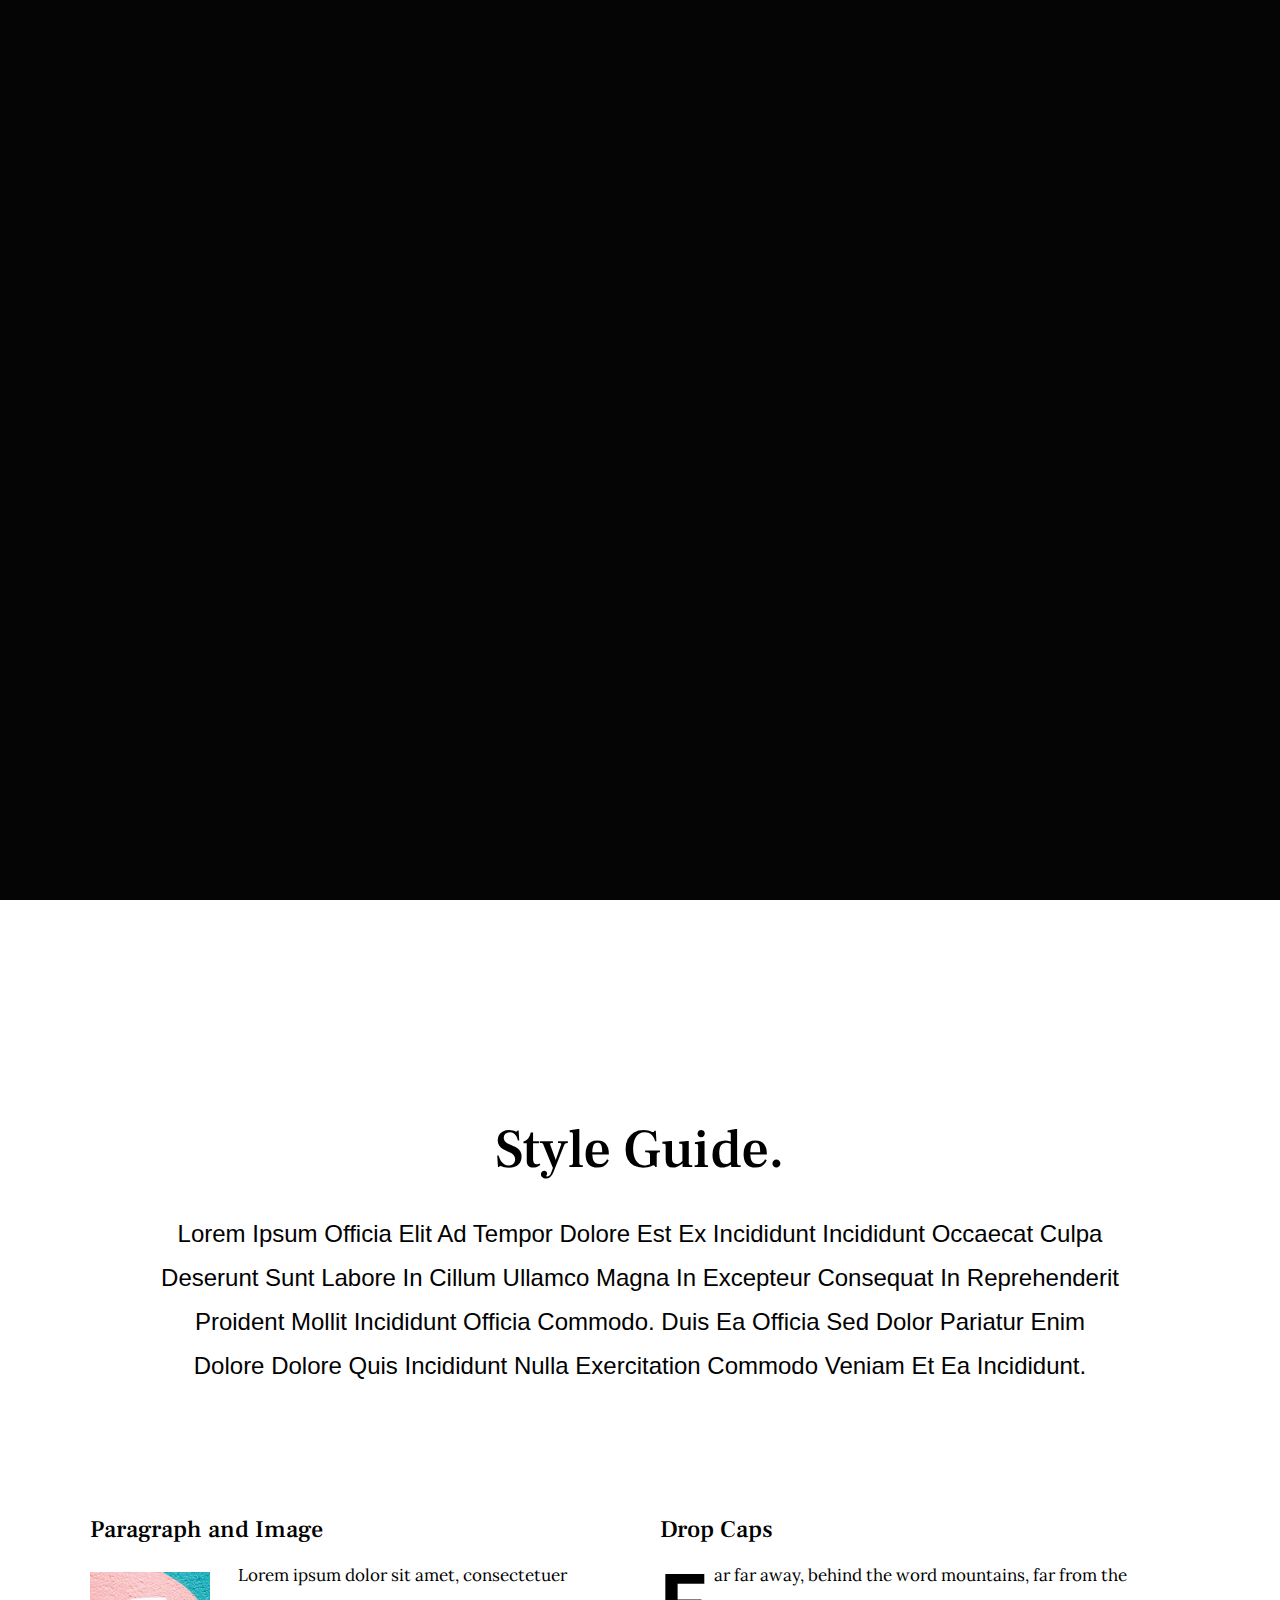
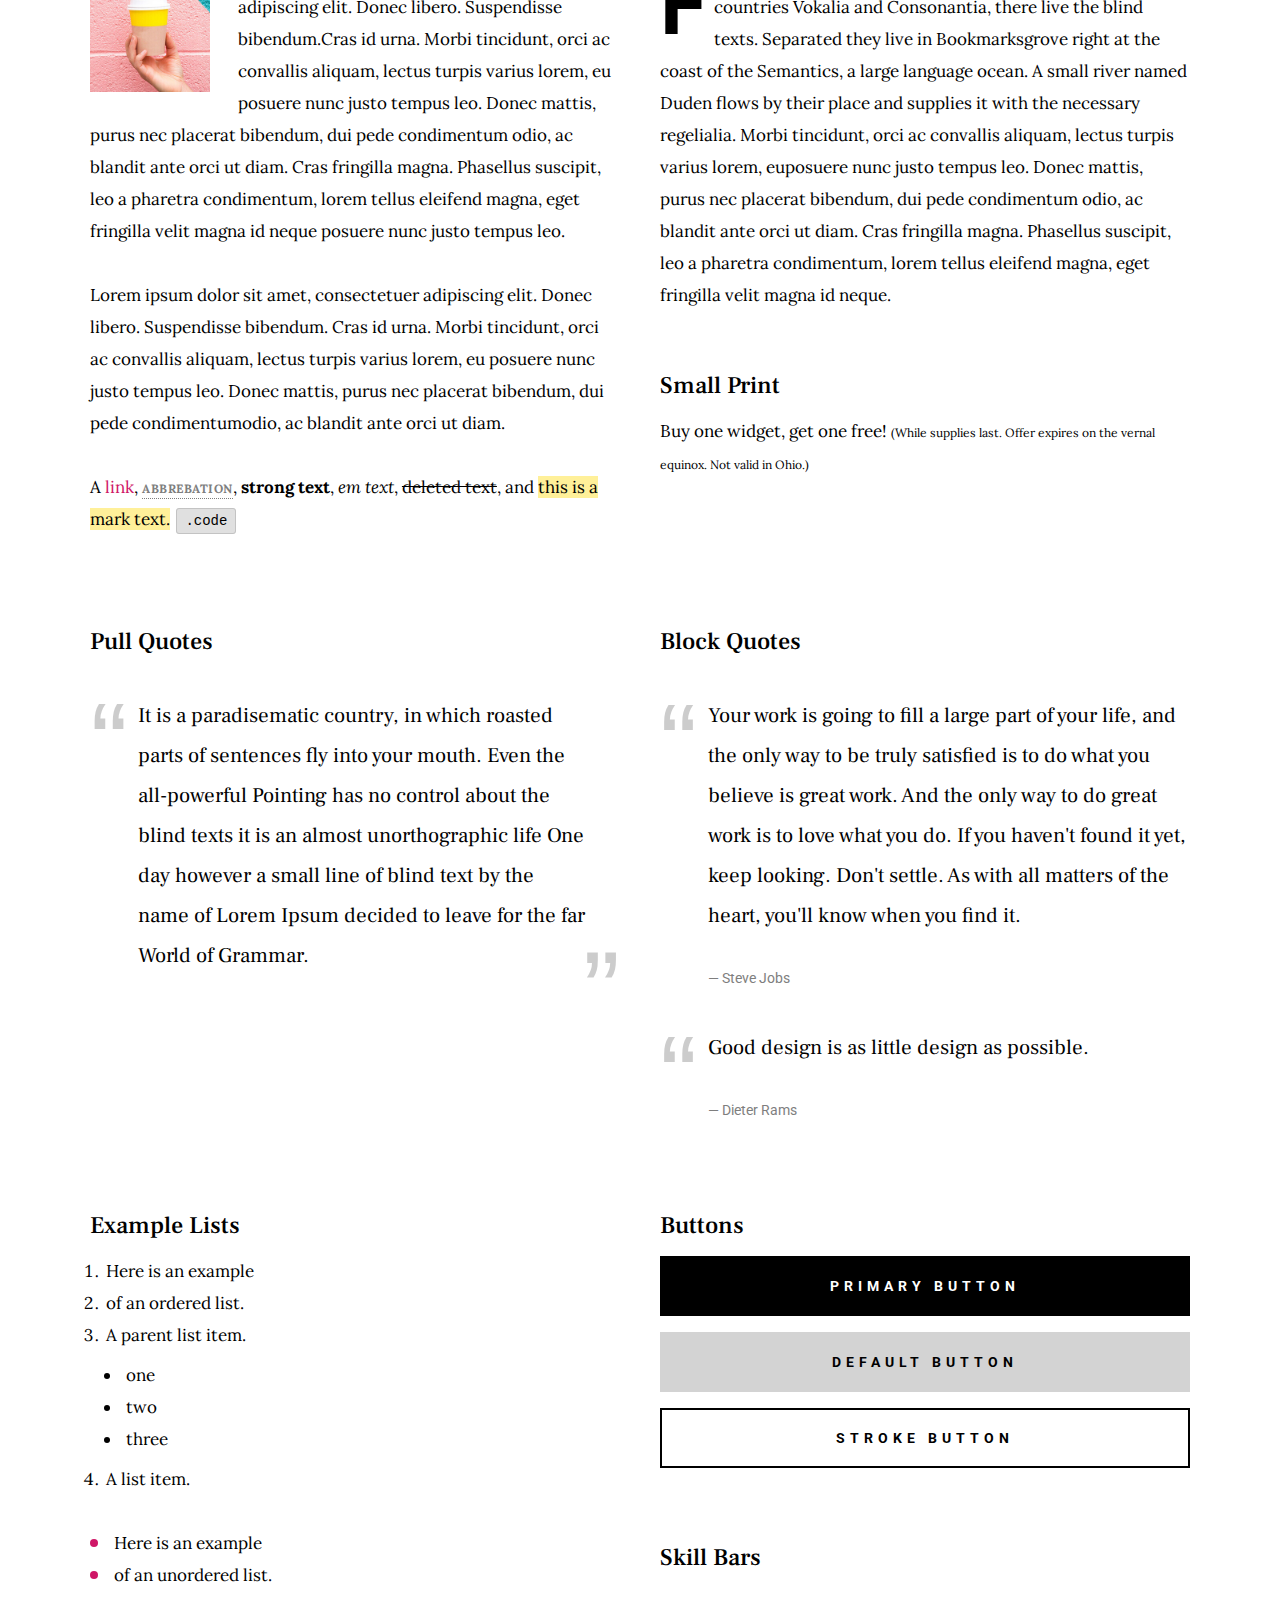
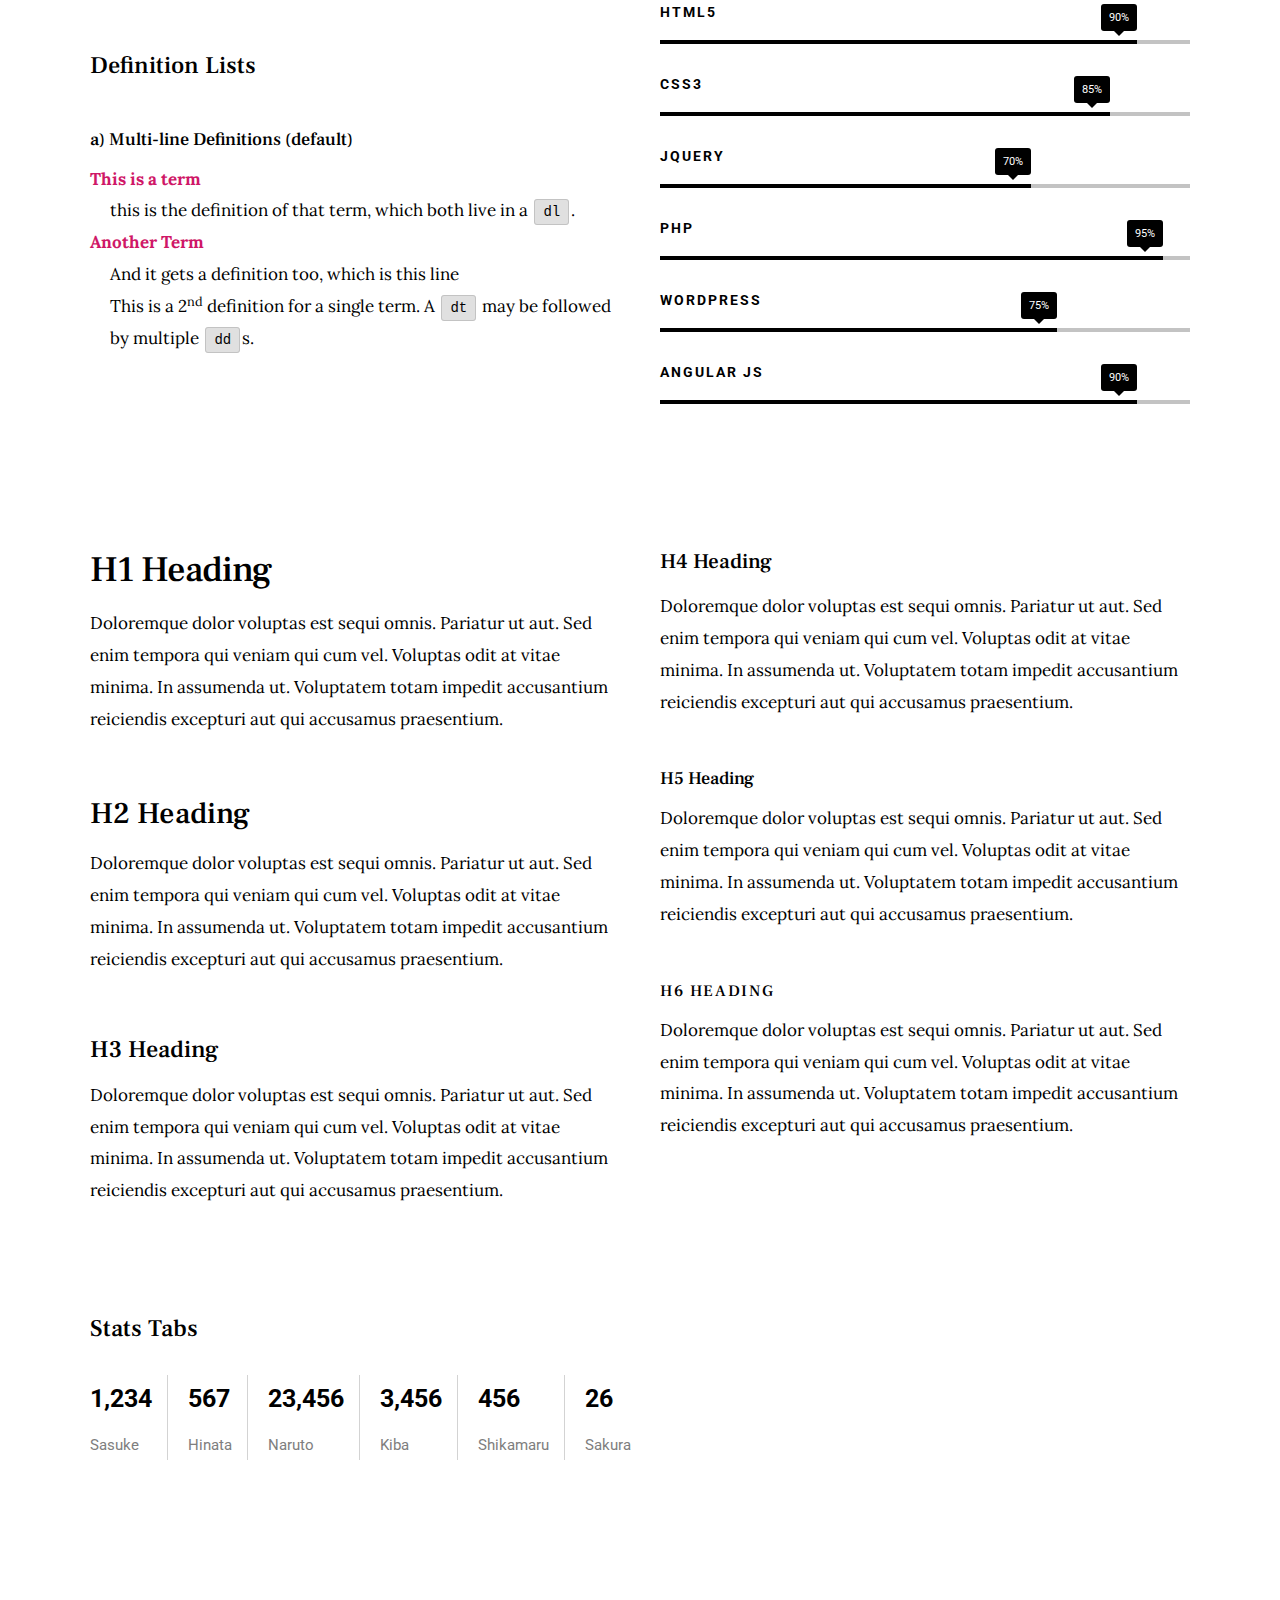
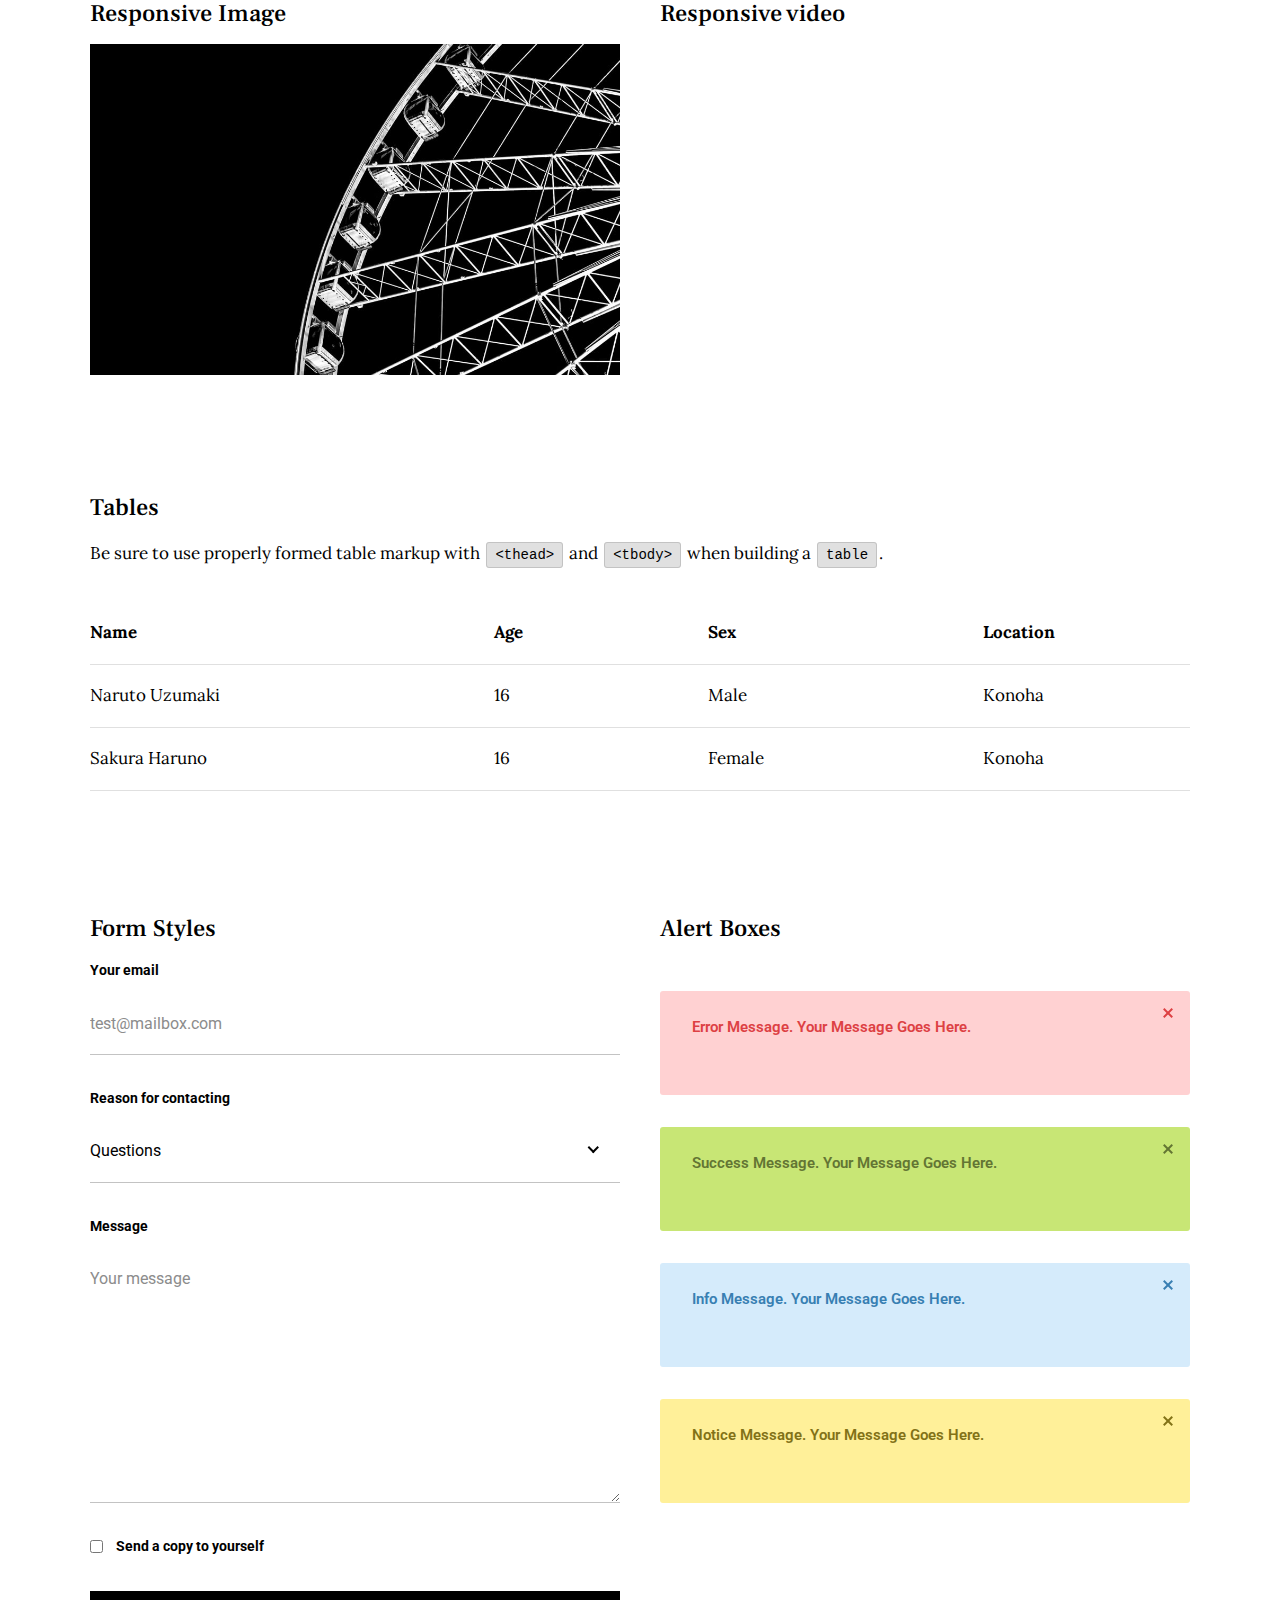
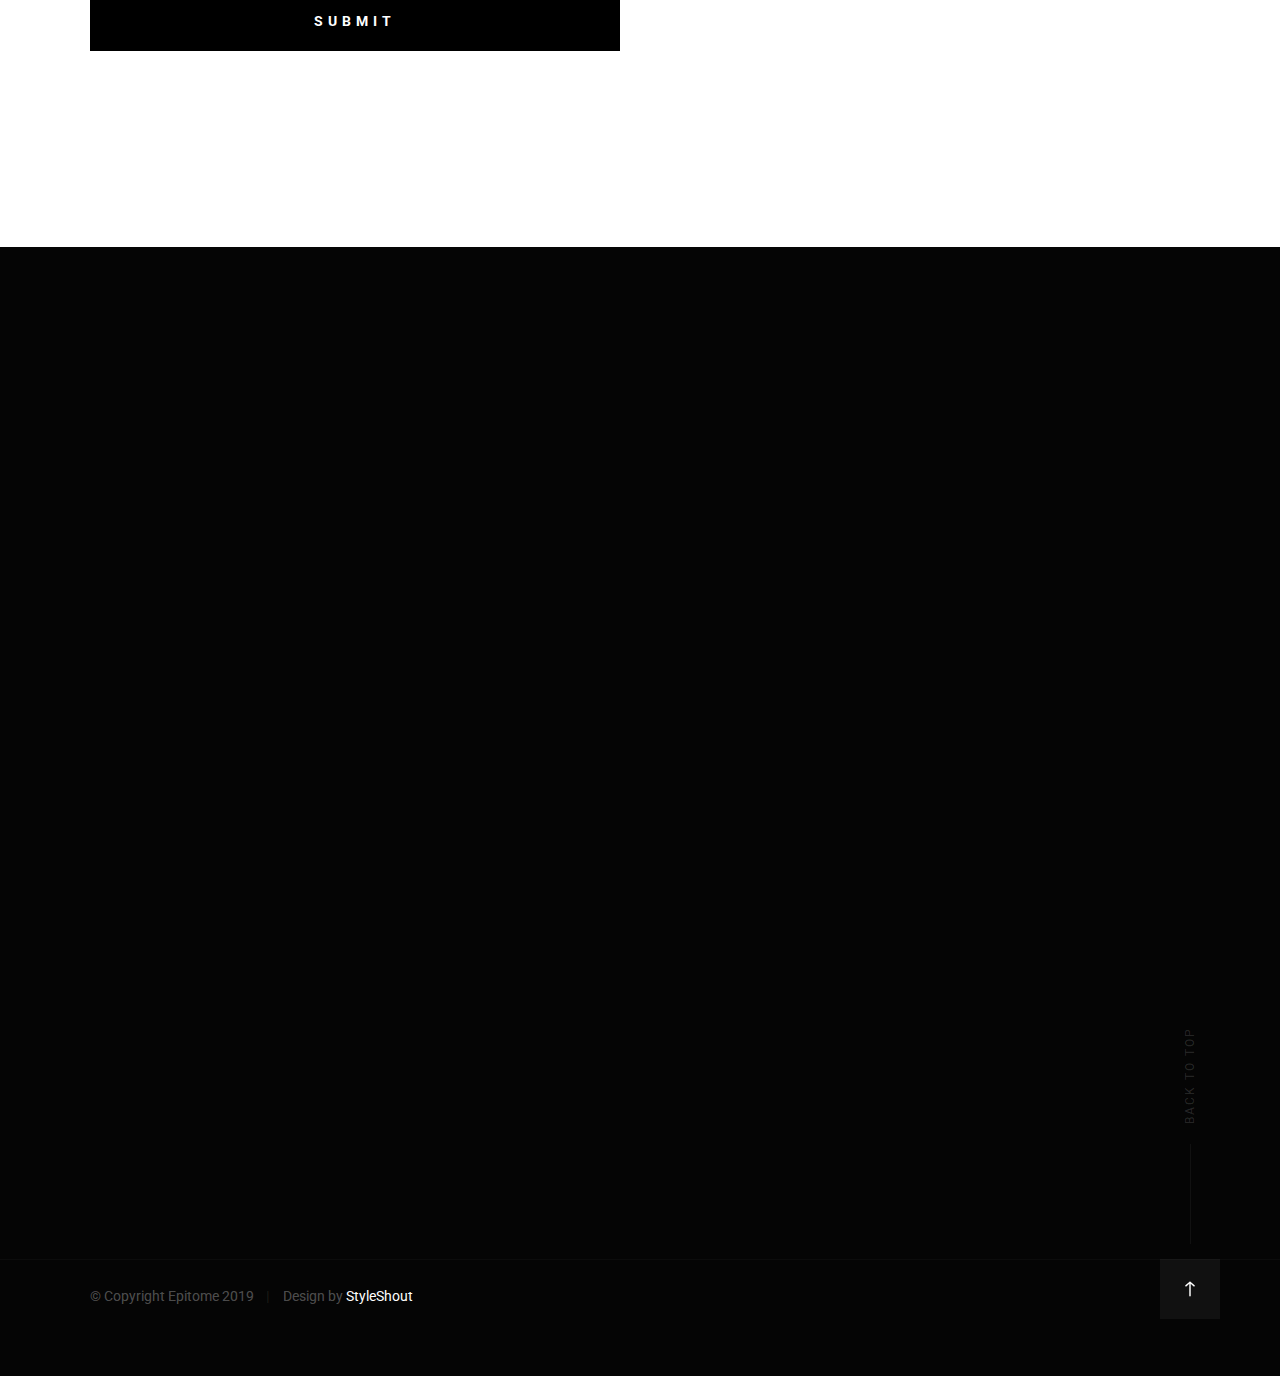
<file: styles.html>
<!DOCTYPE html>
<html class="no-js" lang="en">
<head>

    <!--- basic page needs
    ================================================== -->
    <meta charset="utf-8">
    <title>Epitome - Styles</title>
    <meta name="description" content="">
    <meta name="author" content="">

    <!-- mobile specific metas
    ================================================== -->
    <meta name="viewport" content="width=device-width, initial-scale=1">

    <!-- CSS
    ================================================== -->
    <link rel="stylesheet" href="css/base.css">
    <link rel="stylesheet" href="css/vendor.css">
    <link rel="stylesheet" href="css/main.css">

    <style type="text/css" media="screen">
        .s-styles { 
            background-color: #ffffff;
            padding-top: 21.6rem;
            padding-bottom: 14.8rem;
        }

        .display-1 {
            font-family: "Frank Ruhl Libre", serif;
            font-size: 5.5rem;
            line-height: 1.236;
            letter-spacing: -0.03rem;
            margin-top: 0;
            margin-bottom: 2.8rem;
        }
    </style>

    <!-- script
    ================================================== -->
    <script src="js/modernizr.js"></script>
    <script src="js/pace.min.js"></script>

    <!-- favicons
    ================================================== -->
    <link rel="apple-touch-icon" sizes="180x180" href="apple-touch-icon.png">
    <link rel="icon" type="image/png" sizes="32x32" href="favicon-32x32.png">
    <link rel="icon" type="image/png" sizes="16x16" href="favicon-16x16.png">
    <link rel="manifest" href="site.webmanifest">

</head>

<body id="top">

    <div id="preloader">
        <div id="loader"></div>
    </div>

    <!-- site header
    ================================================== -->
    <header class="s-header">

        <div class="header-logo">
            <a class="site-logo" href="index.html">
                <img src="images/logo.svg" alt="Homepage">
            </a>
        </div>

        <nav class="header-nav-wrap">
            <ul class="header-main-nav">
                <li class="current"><a href="index.html#intro" title="intro">Intro</a></li>
                <li><a href="index.html#about" title="about">About</a></li>
                <li><a href="index.html#services" title="services">Services</a></li>
                <li><a href="index.html#works" title="works">Works</a></li>
                <li><a class="smoothscroll" href="#contact" title="contact us">Say Hello</a></li>	
            </ul>

            <ul class="header-social">
                <li><a href="#0"><i class="fab fa-facebook-f" aria-hidden="true"></i></a></li>
                <li><a href="#0"><i class="fab fa-twitter" aria-hidden="true"></i></a></li>
                <li><a href="#0"><i class="fab fa-dribbble" aria-hidden="true"></i></a></li>
                <li><a href="#0"><i class="fab fa-behance" aria-hidden="true"></i></a></li>
            </ul>
        </nav>

        <a class="header-menu-toggle" href="#"><span>Menu</span></a>

    </header> <!-- end s-header -->


    <!-- intro
    ================================================== -->
    <section id="intro" class="s-intro target-section">

        <div class="row intro-content">

            <div class="column large-9 mob-full intro-text">
                <h3>Hello, I'm John Doe</h3>
                <h1>
                    Digital Designer <br>
                    and Web Developer <br>
                    Based In Somewhere.
                </h1>
            </div>

            <div class="intro-scroll">
                <a href="#styles" class="intro-scroll-link smoothscroll">
                    Scroll For More
                </a>
            </div>

            <div class="intro-grid"></div>
            <div class="intro-pic"></div>

        </div> <!-- end row -->

    </section> <!-- end intro -->


    <!-- styles
    ================================================== -->
    <section id="styles" class="s-styles">
        
        <div class="row narrow section-intro add-bottom text-center">

            <div class="column large-full">

                <h1 class="display-1">Style Guide.</h1>

                <p class="lead">Lorem ipsum Officia elit ad tempor dolore est ex incididunt incididunt occaecat culpa deserunt 
                sunt labore in cillum ullamco magna in Excepteur consequat in reprehenderit proident mollit incididunt officia commodo.
                Duis ea officia sed dolor pariatur enim dolore dolore quis incididunt nulla exercitation commodo veniam et ea incididunt.
                </p>

            </div>

        </div>

        <div class="row">

            <div class="column large-6 tab-full">

                <h3>Paragraph and Image</h3>

                <p><a href="#"><img width="120" height="120" class="pull-left" alt="sample-image" src="images/sample-image.jpg"></a>
                Lorem ipsum dolor sit amet, consectetuer adipiscing elit. Donec libero. Suspendisse bibendum.Cras id urna. Morbi 
                tincidunt, orci ac convallis aliquam, lectus turpis varius lorem, eu posuere nunc justo tempus leo. Donec mattis, 
                purus nec placerat bibendum, dui pede condimentum odio, ac blandit ante orci ut diam. Cras fringilla magna. 
                Phasellus suscipit, leo a pharetra condimentum, lorem tellus eleifend magna, eget fringilla velit magna id 
                neque posuere nunc justo tempus leo. </p>

                <p>
                Lorem ipsum dolor sit amet, consectetuer adipiscing elit. Donec libero. Suspendisse bibendum. Cras id urna. 
                Morbi tincidunt, orci ac convallis aliquam, lectus turpis varius lorem, eu posuere nunc justo tempus leo. 
                Donec mattis, purus nec placerat bibendum, dui pede condimentumodio, ac blandit ante orci ut diam.	
                </p>

                <p>A <a href="#">link</a>,
                <abbr title="this really isn't a very good description">abbrebation</abbr>,
                <strong>strong text</strong>,
                <em>em text</em>,
                <del>deleted text</del>, and
                <mark>this is a mark text.</mark>
                <code>.code</code>
                </p>

            </div>

            <div class="column large-6 tab-full">

                <h3>Drop Caps</h3>

                <p class="drop-cap">Far far away, behind the word mountains, far from the countries Vokalia and Consonantia,
                there live the blind texts. Separated they live in Bookmarksgrove right at the coast of the
                Semantics, a large language ocean. A small river named Duden flows by their place and supplies it with the 
                necessary regelialia. Morbi tincidunt, orci ac convallis aliquam, lectus turpis varius lorem, 
                euposuere nunc justo tempus leo. Donec mattis, purus nec placerat bibendum, dui pede condimentum odio, 
                ac blandit ante orci ut diam. Cras fringilla magna. Phasellus suscipit, leo a pharetra condimentum, 
                lorem tellus eleifend magna, eget fringilla velit magna id neque.
                </p>

                <h3>Small Print</h3>

                <p>Buy one widget, get one free!
                <small>(While supplies last. Offer expires on the vernal equinox. Not valid in Ohio.)</small>
                </p>

            </div>

        </div> <!-- end row -->

        <div class="row">

            <div class="column large-6 tab-full">

                <h3>Pull Quotes</h3>

                <aside class="pull-quote">
                    <blockquote>
                    <p>It is a paradisematic country, in which roasted parts of
                    sentences fly into your mouth. Even the all-powerful Pointing has no control about the blind
                    texts it is an almost unorthographic life One day however a small line of blind text by the name
                    of Lorem Ipsum decided to leave for the far World of Grammar.</p>
                    </blockquote>
                </aside>

            </div>

            <div class="column large-6 tab-full">

                <h3>Block Quotes</h3>

                <blockquote cite="http://where-i-got-my-info-from.com">
                <p>Your work is going to fill a large part of your life, and the only way to be truly satisfied is
                to do what you believe is great work. And the only way to do great work is to love what you do.
                If you haven't found it yet, keep looking. Don't settle. As with all matters of the heart, you'll know when you find it.
                </p>
                <cite>
                    <a href="#0">Steve Jobs</a>
                </cite>
                </blockquote>

                <blockquote>
                <p>Good design is as little design as possible.</p>
                <cite>Dieter Rams</cite>
                </blockquote>

            </div>

        </div> <!-- end row -->


        <div class="row half-bottom">

            <div class="column large-6 tab-full">

                <h3>Example Lists</h3>

                <ol>
                    <li>Here is an example</li>
                    <li>of an ordered list.</li>
                    <li>A parent list item.
                        <ul>
                            <li>one</li>
                            <li>two</li>
                            <li>three</li>
                        </ul>
                        </li>
                        <li>A list item.</li>
                    </ol>

                <ul class="disc">
                    <li>Here is an example</li>
                    <li>of an unordered list.</li>
                </ul>

                <h3>Definition Lists</h3>

                <h5>a) Multi-line Definitions (default) </h5>

                <dl>
                    <dt><strong>This is a term</strong></dt>
                        <dd>this is the definition of that term, which both live in a <code>dl</code>.</dd>
                    <dt><strong>Another Term</strong></dt>
                        <dd>And it gets a definition too, which is this line</dd>
                        <dd>This is a 2<sup>nd</sup> definition for a single term. A <code>dt</code> may be followed by multiple <code>dd</code>s.</dd>
                </dl>

            </div>

            <div class="column large-6 tab-full">

                <h3>Buttons</h3>

                <p>
                    <a class="btn btn--primary full-width" href="#0">Primary Button</a>
                    <a class="btn full-width" href="#0">Default Button</a>
                    <a class="btn btn--stroke full-width" href="#0">Stroke Button</a>
                </p>

                <h3>Skill Bars</h3>
                
                <ul class="skill-bars">
                    <li>
                    <div class="progress percent90"><span>90%</span></div>
                    <strong>HTML5</strong>
                    </li>
                    <li>
                    <div class="progress percent85"><span>85%</span></div>
                    <strong>CSS3</strong>
                    </li>
                    <li>
                    <div class="progress percent70"><span>70%</span></div>
                    <strong>JQuery</strong>
                    </li>
                    <li>
                    <div class="progress percent95"><span>95%</span></div>
                    <strong>PHP</strong>
                    </li>
                    <li>
                    <div class="progress percent75"><span>75%</span></div>
                    <strong>Wordpress</strong>
                    </li>
                    <li>
                    <div class="progress percent90"><span>90%</span></div>
                    <strong>Angular JS</strong>
                    </li>
                </ul>

            </div>

        </div> <!-- end row -->

        <div class="row half-bottom">

            <div class="column large-6 tab-full">
                    
                <h1>H1 Heading</h1>
                <p>Doloremque dolor voluptas est sequi omnis. Pariatur ut aut. Sed enim tempora qui veniam qui cum vel. 
                Voluptas odit at vitae minima. In assumenda ut. Voluptatem totam impedit accusantium reiciendis excepturi aut qui accusamus praesentium.</p>

                <h2>H2 Heading</h2>
                <p>Doloremque dolor voluptas est sequi omnis. Pariatur ut aut. Sed enim tempora qui veniam qui cum vel. 
                Voluptas odit at vitae minima. In assumenda ut. Voluptatem totam impedit accusantium reiciendis excepturi aut qui accusamus praesentium.</p>

                <h3>H3 Heading</h3>
                <p>Doloremque dolor voluptas est sequi omnis. Pariatur ut aut. Sed enim tempora qui veniam qui cum vel. 
                Voluptas odit at vitae minima. In assumenda ut. Voluptatem totam impedit accusantium reiciendis excepturi aut qui accusamus praesentium.</p>

            </div>

            <div class="column large-6 tab-full">
                    
                <h4>H4 Heading</h4>
                <p>Doloremque dolor voluptas est sequi omnis. Pariatur ut aut. Sed enim tempora qui veniam qui cum vel. 
                Voluptas odit at vitae minima. In assumenda ut. Voluptatem totam impedit accusantium reiciendis excepturi aut qui accusamus praesentium.</p>

                <h5>H5 Heading</h5>
                <p>Doloremque dolor voluptas est sequi omnis. Pariatur ut aut. Sed enim tempora qui veniam qui cum vel. 
                Voluptas odit at vitae minima. In assumenda ut. Voluptatem totam impedit accusantium reiciendis excepturi aut qui accusamus praesentium.</p>

                <h6>H6 Heading</h6>
                <p>Doloremque dolor voluptas est sequi omnis. Pariatur ut aut. Sed enim tempora qui veniam qui cum vel. 
                Voluptas odit at vitae minima. In assumenda ut. Voluptatem totam impedit accusantium reiciendis excepturi aut qui accusamus praesentium.</p>

            </div>

        </div>

        <div class="row half-bottom">

            <div class="column large-full">

                    <h3>Stats Tabs</h3>

                <ul class="stats-tabs">
                    <li><a href="#">1,234 <em>Sasuke</em></a></li>
                    <li><a href="#">567 <em>Hinata</em></a></li>
                    <li><a href="#">23,456 <em>Naruto</em></a></li>
                    <li><a href="#">3,456 <em>Kiba</em></a></li>
                    <li><a href="#">456 <em>Shikamaru</em></a></li>
                    <li><a href="#">26 <em>Sakura</em></a></li>
                </ul>

            </div>

        </div> <!-- end row -->

        <div class="row half-bottom">

            <div class="column large-6 tab-full">

                <h3>Responsive Image</h3>
                <p><img src="images/wheel-500.jpg" 
                    srcset="images/wheel-1000.jpg 1000w, 
                    images/wheel-500.jpg 500w" 
                    sizes="(max-width: 1000px) 100vw, 1000px" alt="">
                </p>

            </div>

            <div class="column large-6 tab-full">

                <h3>Responsive video</h3>

                <div class="video-container">
                <iframe src="https://player.vimeo.com/video/14592941?color=00a650&title=0&byline=0&portrait=0" width="500" height="281" frameborder="0" webkitallowfullscreen mozallowfullscreen allowfullscreen></iframe> 
                </div>

            </div>
            
        </div> <!-- end row -->

        <div class="row add-bottom">

            <div class="column large-full">

                <h3>Tables</h3>
                <p>Be sure to use properly formed table markup with <code>&lt;thead&gt;</code> and <code>&lt;tbody&gt;</code> when building a <code>table</code>.</p>

                <div class="table-responsive">

                    <table>
                            <thead>
                            <tr>
                                <th>Name</th>
                                <th>Age</th>
                                <th>Sex</th>
                                <th>Location</th>
                            </tr>
                            </thead>
                            <tbody>
                            <tr>
                                <td>Naruto Uzumaki</td>
                                <td>16</td>
                                <td>Male</td>
                                <td>Konoha</td>
                            </tr>
                            <tr>
                                <td>Sakura Haruno</td>
                                <td>16</td>
                                <td>Female</td>
                                <td>Konoha</td>
                            </tr>
                            </tbody>
                    </table>

                </div>

            </div>
            
        </div> <!-- end row -->    

        <div class="row">

            <div class="column large-6 tab-full">

                <h3>Form Styles</h3>

                <form>
                    <div>
                        <label for="sampleInput">Your email</label>
                        <input class="full-width" type="email" placeholder="test@mailbox.com" id="sampleInput">
                    </div>
                    <div>
                        <label for="sampleRecipientInput">Reason for contacting</label>
                        <div class="ss-custom-select">
                            <select class="full-width" id="sampleRecipientInput">
                                <option value="Option 1">Questions</option>
                                <option value="Option 2">Report</option>
                                <option value="Option 3">Others</option>
                            </select>
                        </div>
                    </div>
                    
                    <label for="exampleMessage">Message</label>
                    <textarea class="full-width" placeholder="Your message" id="exampleMessage"></textarea>

                    <label class="add-bottom">
                        <input type="checkbox">
                        <span class="label-text">Send a copy to yourself</span>
                    </label>
                
                    <input class="btn--primary full-width" type="submit" value="Submit">
                </form>

            </div>

            <div class="column large-6 tab-full">

                <h3>Alert Boxes</h3>

                <br>
                
                <div class="alert-box alert-box--error hideit">
                    <p>Error Message. Your Message Goes Here.</p>
                    <i class="fa fa-times alert-box__close" aria-hidden="true"></i>
                </div><!-- end error -->
                        
                <div class="alert-box alert-box--success hideit">
                    <p>Success Message. Your Message Goes Here.</p>
                    <i class="fa fa-times alert-box__close" aria-hidden="true"></i>
                </div><!-- end success -->
                        
                <div class="alert-box alert-box--info hideit">
                    <p>Info Message. Your Message Goes Here.</p>
                    <i class="fa fa-times alert-box__close" aria-hidden="true"></i>
                </div><!-- end info -->
                        
                <div class="alert-box alert-box--notice hideit">
                    <p>Notice Message. Your Message Goes Here.</p>
                    <i class="fa fa-times alert-box__close" aria-hidden="true"></i>
                </div><!-- end notice -->
            
            </div>

        </div> <!-- end row -->

    </section> <!-- end styles -->


    <!-- contact
    ================================================== -->
    <section id="contact" class="s-contact ss-dark target-section">

        <div class="row heading-block" data-aos="fade-up">
            <div class="column large-full">
                <h2 class="section-heading">Get In Touch</h2>
            </div>
        </div>

        <div class="row contact-main" data-aos="fade-up">
            <div class="column large-full">
                <p class="contact-email">
                    <a href="mailto:#0">hello@epitome.com</a>
                </p>

                <p class="section-desc">
                I'm happy to connect, listen and help. Let's work together and build
                something awesome. Let's turn your idea to an even greater product.
                <a href="mailto:#0">Email Me</a>.
                </p>
            </div>
        </div>

        <div class="row contact-infos" data-aos="fade-up">

            <div class="column large-5 medium-full contact-phone">
                <h4>Call Me</h4>
                <a href="tel:197-543-2345">+197 543 2345</a>
            </div>

            <div class="column large-7 medium-full contact-social">
                <h4>Social</h4>
                <ul>
                    <li><a href="#0" title="Facebook">Facebook</a></li>
                    <li><a href="#0" title="Twitter">Twitter</a></li>
                    <li><a href="#0" title="Instagram">Instagram</a></li>
                </ul>
            </div>

        </div> <!-- end contact-infos -->

    </section> <!-- end s-contact -->


    <!-- footer
    ================================================== -->
    <footer>
        <div class="row">
            <div class="column large-full ss-copyright">
                <span>© Copyright Epitome 2019</span> 
                <span>Design by <a href="https://www.styleshout.com/">StyleShout</a></span>
            </div>
        </div>

        <div class="ss-go-top">
            <a class="smoothscroll" title="Back to Top" href="#top"></a>
        </div>
    </footer>


    <!-- photoswipe background
    ================================================== -->
    <div aria-hidden="true" class="pswp" role="dialog" tabindex="-1">

        <div class="pswp__bg"></div>
        <div class="pswp__scroll-wrap">

            <div class="pswp__container">
                <div class="pswp__item"></div>
                <div class="pswp__item"></div>
                <div class="pswp__item"></div>
            </div>

            <div class="pswp__ui pswp__ui--hidden">
                <div class="pswp__top-bar">
                    <div class="pswp__counter"></div><button class="pswp__button pswp__button--close" title="Close (Esc)"></button> <button class="pswp__button pswp__button--share" title=
                    "Share"></button> <button class="pswp__button pswp__button--fs" title="Toggle fullscreen"></button> <button class="pswp__button pswp__button--zoom" title=
                    "Zoom in/out"></button>
                    <div class="pswp__preloader">
                        <div class="pswp__preloader__icn">
                            <div class="pswp__preloader__cut">
                                <div class="pswp__preloader__donut"></div>
                            </div>
                        </div>
                    </div>
                </div>
                <div class="pswp__share-modal pswp__share-modal--hidden pswp__single-tap">
                    <div class="pswp__share-tooltip"></div>
                </div><button class="pswp__button pswp__button--arrow--left" title="Previous (arrow left)"></button> <button class="pswp__button pswp__button--arrow--right" title=
                "Next (arrow right)"></button>
                <div class="pswp__caption">
                    <div class="pswp__caption__center"></div>
                </div>
            </div>

        </div>

    </div><!-- end photoSwipe background -->


    <!-- Java Script
    ================================================== -->
    <script src="js/jquery-3.2.1.min.js"></script>
    <script src="js/plugins.js"></script>
    <script src="js/main.js"></script>

</body>
</file>
<file: css/base.css>
/* =================================================================== 
 *
 *  Epitome Base Stylesheet
 *  Template Ver. 1.0.0
 *  04-22-2019
 *  ------------------------------------------------------------------
 *
 *  TOC:
 *  # imports
 *  # normalize
 *  # basic/base setup styles
 *	# grid v2 
 *		## medium screen devices
 *		## tablets
 *		## mobile devices
 *		## small mobile devices <= 400px	
 *	# block grids
 *		## block grids - medium screen devices
 *		## block grids - tablets
 *		## block grids - mobile devices
 *		## block grids - small mobile devices <= 400px
 *	# MISC
 *
 * =================================================================== */


/* ===================================================================
 * # imports 
 *
 * ------------------------------------------------------------------- */
@import url("https://fonts.googleapis.com/css?family=Frank+Ruhl+Libre:400,500|Lora:400,400i,700,700i|Roboto:300,400,500,600,700");
@import url("font-awesome/css/fontawesome-all.css");


/* ==========================================================================
 * # normalize
 * normalize.css v8.0.1 | MIT License |
 * github.com/necolas/normalize.css
 *
 * -------------------------------------------------------------------------- */

/* ------------------------------------------------------------------- 
 * ## document
 * ------------------------------------------------------------------- */

/* 1. Correct the line height in all browsers.
 * 2. Prevent adjustments of font size after orientation changes in iOS.*/
html {
	line-height: 1.15;  /* 1 */
	-webkit-text-size-adjust: 100%;  /* 2 */
}

/* ------------------------------------------------------------------- 
 * ## sections
 * ------------------------------------------------------------------- */

/* Remove the margin in all browsers. */
body {
	margin: 0;
}

/* Render the `main` element consistently in IE. */
main {
	display: block;
}

/* Correct the font size and margin on `h1` elements within `section` and
 * `article` contexts in Chrome, Firefox, and Safari. */
h1 {
	font-size: 2em;
	margin: 0.67em 0;
}

/* ------------------------------------------------------------------- 
 * ## grouping
 * ------------------------------------------------------------------- */

/* 1. Add the correct box sizing in Firefox.
 * 2. Show the overflow in Edge and IE. */
hr {
	box-sizing: content-box;  /* 1 */
	height: 0;  /* 1 */
	overflow: visible;  /* 2 */
}

/* 1. Correct the inheritance and scaling of font size in all browsers.
 * 2. Correct the odd `em` font sizing in all browsers. */
pre {
	font-family: monospace, monospace;  /* 1 */
	font-size: 1em;  /* 2 */
}

/* ------------------------------------------------------------------- 
 * ## text-level semantics
 * ------------------------------------------------------------------- */

/* Remove the gray background on active links in IE 10. */
a {
	background-color: transparent;
}

/* 1. Remove the bottom border in Chrome 57-
 * 2. Add the correct text decoration in Chrome, Edge, IE, Opera, and Safari. */
abbr[title] {
	border-bottom: none;  /* 1 */
	text-decoration: underline;  /* 2 */
	text-decoration: underline dotted;  /* 2 */
}

/* Add the correct font weight in Chrome, Edge, and Safari. */
b,
strong {
	font-weight: bolder;
}

/* 1. Correct the inheritance and scaling of font size in all browsers.
 * 2. Correct the odd `em` font sizing in all browsers. */
code,
kbd,
samp {
	font-family: monospace, monospace;  /* 1 */
	font-size: 1em;  /* 2 */
}

/* Add the correct font size in all browsers. */
small {
	font-size: 80%;
}

/* Prevent `sub` and `sup` elements from affecting the line height in
 * all browsers. */
sub,
sup {
	font-size: 75%;
	line-height: 0;
	position: relative;
	vertical-align: baseline;
}

sub {
	bottom: -0.25em;
}

sup {
	top: -0.5em;
}

/* ------------------------------------------------------------------- 
 * ## embedded content
 * ------------------------------------------------------------------- */

/* Remove the border on images inside links in IE 10. */
img {
	border-style: none;
}

/* ------------------------------------------------------------------- 
 * ## forms
 * ------------------------------------------------------------------- */

/* 1. Change the font styles in all browsers.
 * 2. Remove the margin in Firefox and Safari. */
button,
input,
optgroup,
select,
textarea {
	font-family: inherit;  /* 1 */
	font-size: 100%;  /* 1 */
	line-height: 1.15;  /* 1 */
	margin: 0;  /* 2 */
}

/* Show the overflow in IE.
 * 1. Show the overflow in Edge. */
button,
input {

	/* 1 */
	overflow: visible;
}

/* Remove the inheritance of text transform in Edge, Firefox, and IE.
 * 1. Remove the inheritance of text transform in Firefox. */
button,
select {

	/* 1 */
	text-transform: none;
}

/* Correct the inability to style clickable types in iOS and Safari. */
button,
[type="button"],
[type="reset"],
[type="submit"] {
	-webkit-appearance: button;
}

/* Remove the inner border and padding in Firefox. */
button::-moz-focus-inner,
[type="button"]::-moz-focus-inner,
[type="reset"]::-moz-focus-inner,
[type="submit"]::-moz-focus-inner {
	border-style: none;
	padding: 0;
}

/* Restore the focus styles unset by the previous rule. */
button:-moz-focusring,
[type="button"]:-moz-focusring,
[type="reset"]:-moz-focusring,
[type="submit"]:-moz-focusring {
	outline: 1px dotted ButtonText;
}

/* Correct the padding in Firefox. */
fieldset {
	padding: 0.35em 0.75em 0.625em;
}

/* 1. Correct the text wrapping in Edge and IE.
 * 2. Correct the color inheritance from `fieldset` elements in IE.
 * 3. Remove the padding so developers are not caught out when they zero out
 *    `fieldset` elements in all browsers. */
legend {
	box-sizing: border-box;  /* 1 */
	color: inherit;  /* 2 */
	display: table;  /* 1 */
	max-width: 100%;  /* 1 */
	padding: 0;  /* 3 */
	white-space: normal;  /* 1 */
}

/* Add the correct vertical alignment in Chrome, Firefox, and Opera. */
progress {
	vertical-align: baseline;
}

/* Remove the default vertical scrollbar in IE 10+. */
textarea {
	overflow: auto;
}

/* 1. Add the correct box sizing in IE 10.
 * 2. Remove the padding in IE 10. */
[type="checkbox"],
[type="radio"] {
	box-sizing: border-box;  /* 1 */
	padding: 0;  /* 2 */
}

/* Correct the cursor style of increment and decrement buttons in Chrome. */
[type="number"]::-webkit-inner-spin-button,
[type="number"]::-webkit-outer-spin-button {
	height: auto;
}

/* 1. Correct the odd appearance in Chrome and Safari.
 * 2. Correct the outline style in Safari. */
[type="search"] {
	-webkit-appearance: textfield;  /* 1 */
	outline-offset: -2px;  /* 2 */
}

/* Remove the inner padding in Chrome and Safari on macOS. */
[type="search"]::-webkit-search-decoration {
	-webkit-appearance: none;
}

/* 1. Correct the inability to style clickable types in iOS and Safari.
 * 2. Change font properties to `inherit` in Safari. */
::-webkit-file-upload-button {
	-webkit-appearance: button;  /* 1 */
	font: inherit;  /* 2 */
}

/* ------------------------------------------------------------------- 
 * ## interactive
 * ------------------------------------------------------------------- */

/* Add the correct display in Edge, IE 10+, and Firefox. */
details {
	display: block;
}

/* Add the correct display in all browsers. */
summary {
	display: list-item;
}

/* ------------------------------------------------------------------- 
 * ## misc
 * ------------------------------------------------------------------- */

/* Add the correct display in IE 10+. */
template {
	display: none;
}

/* Add the correct display in IE 10. */
[hidden] {
	display: none;
}



/* ===================================================================
 * # basic/base setup styles
 *
 * ------------------------------------------------------------------- */
html {
	font-size: 62.5%;
	box-sizing: border-box;
}

*,
*::before,
*::after {
	box-sizing: inherit;
}

body {
	font-weight: normal;
	line-height: 1;
	word-wrap: break-word;
	-moz-font-smoothing: grayscale;
	-moz-osx-font-smoothing: grayscale;
	-webkit-font-smoothing: antialiased;
	-webkit-overflow-scrolling: touch;
	-webkit-text-size-adjust: none;
}

/* ------------------------------------------------------------------- 
 * ## Media
 * ------------------------------------------------------------------- */
svg,
img,
video
embed,
iframe,
object {
	max-width: 100%;
	height: auto;
}

/* ------------------------------------------------------------------- 
 * ## Typography resets 
 * ------------------------------------------------------------------- */
div, dl, dt, dd, ul, ol, li, h1, h2, h3, h4, h5, h6, pre, form, p, blockquote, th, td {
	margin: 0;
	padding: 0;
}

p {
	font-size: inherit;
	text-rendering: optimizeLegibility;
}

em,
i {
	font-style: italic;
	line-height: inherit;
}

strong,
b {
	font-weight: bold;
	line-height: inherit;
}

small {
	font-size: 60%;
	line-height: inherit;
}

ol,
ul {
	list-style: none;
}

li {
	display: block;
}

/* ------------------------------------------------------------------- 
 * ## links
 * ------------------------------------------------------------------- */
a {
	text-decoration: none;
	line-height: inherit;
}

a img {
	border: none;
}

/* ------------------------------------------------------------------- 
 * ## inputs
 * ------------------------------------------------------------------- */
fieldset {
	margin: 0;
	padding: 0;
}

input[type="email"],
input[type="number"],
input[type="search"],
input[type="text"],
input[type="tel"],
input[type="url"],
input[type="password"],
textarea {
	-webkit-appearance: none;
	-moz-appearance: none;
	appearance: none;
}



/* ===================================================================
 * # grid v2.0.0 
 *
 *   -----------------------------------------------------------------
 * - Grid breakpoints are based on MAXIMUM WIDTH media queries, 
 *   meaning they apply to that one breakpoint and ALL THOSE BELOW IT.
 * - Grid columns without a specified width will automatically layout 
 *   as equal width columns.
 * ------------------------------------------------------------------- */

/* rows
 * ------------------------------------- */
.row {
	width: 89%;
	max-width: 1200px;
	margin: 0 auto;
	display: -ms-flexbox;
	display: -webkit-flex;
	display: flex;
	-webkit-flex-flow: row wrap;
	-ms-flex-flow: row wrap;
	flex-flow: row wrap;
}

.row .row {
	width: auto;
	max-width: none;
	margin-left: -20px;
	margin-right: -20px;
}

/* columns
 * -------------------------------------- */
.column {
	-webkit-flex: 1 1 0%;
	-ms-flex: 1 1 0%;
	flex: 1 1 0%;
	padding: 0 20px;
}

.collapse > .column,
.column.collapse {
	padding: 0;
}

/* flex row containers utility classes
 * ----------------------------------------- */
.row.row-wrap {
	-webkit-flex-wrap: wrap;
	-ms-flex-wrap: wrap;
	flex-wrap: wrap;
}

.row.row-nowrap {
	-webkit-flex-wrap: nowrap;
	-ms-flex-wrap: none;
	flex-wrap: nowrap;
}

.row.row-top {
	-webkit-align-items: flex-start;
	-ms-flex-align: start;
	align-items: flex-start;
}

.row.row-bottom {
	-webkit-align-items: flex-end;
	-ms-flex-align: end;
	align-items: flex-end;
}

.row.row-center {
	-webkit-align-items: center;
	-ms-flex-align: center;
	align-items: center;
}

.row.row-stretch {
	-webkit-align-items: stretch;
	-ms-flex-align: stretch;
	align-items: stretch;
}

.row.row-baseline {
	-webkit-align-items: baseline;
	-ms-flex-align: baseline;
	align-items: baseline;
}

/* flex item utility alignment classes
 * ----------------------------------------- */
.align-center {
	margin: auto;
	-webkit-align-self: center;
	-ms-flex-item-align: center;
	align-self: center;
}

.align-left {
	margin-right: auto;
	-webkit-align-self: center;
	-ms-flex-item-align: center;
	align-self: center;
}

.align-right {
	margin-left: auto;
	-webkit-align-self: center;
	-ms-flex-item-align: center;
	align-self: center;
}

.align-x-center {
	margin-right: auto;
	margin-left: auto;
}

.align-x-left {
	margin-right: auto;
}

.align-x-right {
	margin-left: auto;
}

.align-y-center {
	-webkit-align-self: center;
	-ms-flex-item-align: center;
	align-self: center;
}

.align-y-top {
	-webkit-align-self: flex-start;
	-ms-flex-item-align: start;
	align-self: flex-start;
}

.align-y-bottom {
	-webkit-align-self: flex-end;
	-ms-flex-item-align: end;
	align-self: flex-end;
}

/* large screen column widths 
 * -------------------------------------- */
.large-1 {
	-webkit-flex: 0 0 8.33333%;
	-ms-flex: 0 0 8.33333%;
	flex: 0 0 8.33333%;
	max-width: 8.33333%;
}

.large-2 {
	-webkit-flex: 0 0 16.66667%;
	-ms-flex: 0 0 16.66667%;
	flex: 0 0 16.66667%;
	max-width: 16.66667%;
}

.large-3 {
	-webkit-flex: 0 0 25%;
	-ms-flex: 0 0 25%;
	flex: 0 0 25%;
	max-width: 25%;
}

.large-4 {
	-webkit-flex: 0 0 33.33333%;
	-ms-flex: 0 0 33.33333%;
	flex: 0 0 33.33333%;
	max-width: 33.33333%;
}

.large-5 {
	-webkit-flex: 0 0 41.66667%;
	-ms-flex: 0 0 41.66667%;
	flex: 0 0 41.66667%;
	max-width: 41.66667%;
}

.large-6,
.large-half {
	-webkit-flex: 0 0 50%;
	-ms-flex: 0 0 50%;
	flex: 0 0 50%;
	max-width: 50%;
}

.large-7 {
	-webkit-flex: 0 0 58.33333%;
	-ms-flex: 0 0 58.33333%;
	flex: 0 0 58.33333%;
	max-width: 58.33333%;
}

.large-8 {
	-webkit-flex: 0 0 66.66667%;
	-ms-flex: 0 0 66.66667%;
	flex: 0 0 66.66667%;
	max-width: 66.66667%;
}

.large-9 {
	-webkit-flex: 0 0 75%;
	-ms-flex: 0 0 75%;
	flex: 0 0 75%;
	max-width: 75%;
}

.large-10 {
	-webkit-flex: 0 0 83.33333%;
	-ms-flex: 0 0 83.33333%;
	flex: 0 0 83.33333%;
	max-width: 83.33333%;
}

.large-11 {
	-webkit-flex: 0 0 91.66667%;
	-ms-flex: 0 0 91.66667%;
	flex: 0 0 91.66667%;
	max-width: 91.66667%;
}

.large-12,
.large-full {
	-webkit-flex: 0 0 100%;
	-ms-flex: 0 0 100%;
	flex: 0 0 100%;
	max-width: 100%;
}

/* ------------------------------------------------------------------- 
 * ## medium screen devices
 * ------------------------------------------------------------------- */
@media screen and (max-width:1200px) {
	.row .row {
		margin-left: -16px;
		margin-right: -16px;
	}

	.column {
		padding: 0 16px;
	}

	.medium-1 {
		-webkit-flex: 0 0 8.33333%;
		-ms-flex: 0 0 8.33333%;
		flex: 0 0 8.33333%;
		max-width: 8.33333%;
	}

	.medium-2 {
		-webkit-flex: 0 0 16.66667%;
		-ms-flex: 0 0 16.66667%;
		flex: 0 0 16.66667%;
		max-width: 16.66667%;
	}

	.medium-3 {
		-webkit-flex: 0 0 25%;
		-ms-flex: 0 0 25%;
		flex: 0 0 25%;
		max-width: 25%;
	}

	.medium-4 {
		-webkit-flex: 0 0 33.33333%;
		-ms-flex: 0 0 33.33333%;
		flex: 0 0 33.33333%;
		max-width: 33.33333%;
	}

	.medium-5 {
		-webkit-flex: 0 0 41.66667%;
		-ms-flex: 0 0 41.66667%;
		flex: 0 0 41.66667%;
		max-width: 41.66667%;
	}

	.medium-6,
	.medium-half {
		-webkit-flex: 0 0 50%;
		-ms-flex: 0 0 50%;
		flex: 0 0 50%;
		max-width: 50%;
	}

	.medium-7 {
		-webkit-flex: 0 0 58.33333%;
		-ms-flex: 0 0 58.33333%;
		flex: 0 0 58.33333%;
		max-width: 58.33333%;
	}

	.medium-8 {
		-webkit-flex: 0 0 66.66667%;
		-ms-flex: 0 0 66.66667%;
		flex: 0 0 66.66667%;
		max-width: 66.66667%;
	}

	.medium-9 {
		-webkit-flex: 0 0 75%;
		-ms-flex: 0 0 75%;
		flex: 0 0 75%;
		max-width: 75%;
	}

	.medium-10 {
		-webkit-flex: 0 0 83.33333%;
		-ms-flex: 0 0 83.33333%;
		flex: 0 0 83.33333%;
		max-width: 83.33333%;
	}

	.medium-11 {
		-webkit-flex: 0 0 91.66667%;
		-ms-flex: 0 0 91.66667%;
		flex: 0 0 91.66667%;
		max-width: 91.66667%;
	}

	.medium-12,
	.medium-full {
		-webkit-flex: 0 0 100%;
		-ms-flex: 0 0 100%;
		flex: 0 0 100%;
		max-width: 100%;
	}

}

/* ------------------------------------------------------------------- 
 * ## tablets
 * ------------------------------------------------------------------- */
@media screen and (max-width:800px) {
	.tab-1 {
		-webkit-flex: 0 0 8.33333%;
		-ms-flex: 0 0 8.33333%;
		flex: 0 0 8.33333%;
		max-width: 8.33333%;
	}

	.tab-2 {
		-webkit-flex: 0 0 16.66667%;
		-ms-flex: 0 0 16.66667%;
		flex: 0 0 16.66667%;
		max-width: 16.66667%;
	}

	.tab-3 {
		-webkit-flex: 0 0 25%;
		-ms-flex: 0 0 25%;
		flex: 0 0 25%;
		max-width: 25%;
	}

	.tab-4 {
		-webkit-flex: 0 0 33.33333%;
		-ms-flex: 0 0 33.33333%;
		flex: 0 0 33.33333%;
		max-width: 33.33333%;
	}

	.tab-5 {
		-webkit-flex: 0 0 41.66667%;
		-ms-flex: 0 0 41.66667%;
		flex: 0 0 41.66667%;
		max-width: 41.66667%;
	}

	.tab-6,
	.tab-half {
		-webkit-flex: 0 0 50%;
		-ms-flex: 0 0 50%;
		flex: 0 0 50%;
		max-width: 50%;
	}

	.tab-7 {
		-webkit-flex: 0 0 58.33333%;
		-ms-flex: 0 0 58.33333%;
		flex: 0 0 58.33333%;
		max-width: 58.33333%;
	}

	.tab-8 {
		-webkit-flex: 0 0 66.66667%;
		-ms-flex: 0 0 66.66667%;
		flex: 0 0 66.66667%;
		max-width: 66.66667%;
	}

	.tab-9 {
		-webkit-flex: 0 0 75%;
		-ms-flex: 0 0 75%;
		flex: 0 0 75%;
		max-width: 75%;
	}

	.tab-10 {
		-webkit-flex: 0 0 83.33333%;
		-ms-flex: 0 0 83.33333%;
		flex: 0 0 83.33333%;
		max-width: 83.33333%;
	}

	.tab-11 {
		-webkit-flex: 0 0 91.66667%;
		-ms-flex: 0 0 91.66667%;
		flex: 0 0 91.66667%;
		max-width: 91.66667%;
	}

	.tab-12,
	.tab-full {
		-webkit-flex: 0 0 100%;
		-ms-flex: 0 0 100%;
		flex: 0 0 100%;
		max-width: 100%;
	}

	.hide-on-tablet {
		display: none;
	}

}

/* ------------------------------------------------------------------- 
 * ## mobile devices 
 * ------------------------------------------------------------------- */
@media screen and (max-width:600px) {
	.row {
		width: auto;
		padding-left: 25px;
		padding-right: 25px;
	}

	.row .row {
		margin-left: -10px;
		margin-right: -10px;
		padding-left: 0;
		padding-right: 0;
	}

	.column {
		padding: 0 10px;
	}

	.mob-1 {
		-webkit-flex: 0 0 8.33333%;
		-ms-flex: 0 0 8.33333%;
		flex: 0 0 8.33333%;
		max-width: 8.33333%;
	}

	.mob-2 {
		-webkit-flex: 0 0 16.66667%;
		-ms-flex: 0 0 16.66667%;
		flex: 0 0 16.66667%;
		max-width: 16.66667%;
	}

	.mob-3 {
		-webkit-flex: 0 0 25%;
		-ms-flex: 0 0 25%;
		flex: 0 0 25%;
		max-width: 25%;
	}

	.mob-4 {
		-webkit-flex: 0 0 33.33333%;
		-ms-flex: 0 0 33.33333%;
		flex: 0 0 33.33333%;
		max-width: 33.33333%;
	}

	.mob-5 {
		-webkit-flex: 0 0 41.66667%;
		-ms-flex: 0 0 41.66667%;
		flex: 0 0 41.66667%;
		max-width: 41.66667%;
	}

	.mob-6,
	.mob-half {
		-webkit-flex: 0 0 50%;
		-ms-flex: 0 0 50%;
		flex: 0 0 50%;
		max-width: 50%;
	}

	.mob-7 {
		-webkit-flex: 0 0 58.33333%;
		-ms-flex: 0 0 58.33333%;
		flex: 0 0 58.33333%;
		max-width: 58.33333%;
	}

	.mob-8 {
		-webkit-flex: 0 0 66.66667%;
		-ms-flex: 0 0 66.66667%;
		flex: 0 0 66.66667%;
		max-width: 66.66667%;
	}

	.mob-9 {
		-webkit-flex: 0 0 75%;
		-ms-flex: 0 0 75%;
		flex: 0 0 75%;
		max-width: 75%;
	}

	.mob-10 {
		-webkit-flex: 0 0 83.33333%;
		-ms-flex: 0 0 83.33333%;
		flex: 0 0 83.33333%;
		max-width: 83.33333%;
	}

	.mob-11 {
		-webkit-flex: 0 0 91.66667%;
		-ms-flex: 0 0 91.66667%;
		flex: 0 0 91.66667%;
		max-width: 91.66667%;
	}

	.mob-12,
	.mob-full {
		-webkit-flex: 0 0 100%;
		-ms-flex: 0 0 100%;
		flex: 0 0 100%;
		max-width: 100%;
	}

	.hide-on-mobile {
		display: none;
	}

}

/* ------------------------------------------------------------------- 
 * ## small mobile devices <= 400px
 * ------------------------------------------------------------------- */
@media screen and (max-width:400px) {
	.row .row {
		margin-left: 0;
		margin-right: 0;
	}

	.column {
		-webkit-flex: 0 0 100%;
		-ms-flex: 0 0 100%;
		flex: 0 0 100%;
		max-width: 100%;
		width: 100%;
		margin-left: 0;
		margin-right: 0;
		padding: 0;
	}

}



/* ===================================================================
 * # block grids
 *
 * -------------------------------------------------------------------
 * Equally-sized columns define at parent/row level.
 * ------------------------------------------------------------------- */
.block-large-1-8 > .column {
	-webkit-flex: 0 0 12.5%;
	-ms-flex: 0 0 12.5%;
	flex: 0 0 12.5%;
	max-width: 12.5%;
}

.block-large-1-6 > .column {
	-webkit-flex: 0 0 16.66667%;
	-ms-flex: 0 0 16.66667%;
	flex: 0 0 16.66667%;
	max-width: 16.66667%;
}

.block-large-1-5 > .column {
	-webkit-flex: 0 0 20%;
	-ms-flex: 0 0 20%;
	flex: 0 0 20%;
	max-width: 20%;
}

.block-large-1-4 > .column {
	-webkit-flex: 0 0 25%;
	-ms-flex: 0 0 25%;
	flex: 0 0 25%;
	max-width: 25%;
}

.block-large-1-3 > .column {
	-webkit-flex: 0 0 33.33333%;
	-ms-flex: 0 0 33.33333%;
	flex: 0 0 33.33333%;
	max-width: 33.33333%;
}

.block-large-1-2 > .column {
	-webkit-flex: 0 0 50%;
	-ms-flex: 0 0 50%;
	flex: 0 0 50%;
	max-width: 50%;
}

.block-large-full > .column {
	-webkit-flex: 0 0 100%;
	-ms-flex: 0 0 100%;
	flex: 0 0 100%;
	max-width: 100%;
}

/* ------------------------------------------------------------------- 
 * ## block grids - medium screen devices
 * ------------------------------------------------------------------- */
@media screen and (max-width:1200px) {
	.block-medium-1-8 > .column {
		-webkit-flex: 0 0 12.5%;
		-ms-flex: 0 0 12.5%;
		flex: 0 0 12.5%;
		max-width: 12.5%;
	}

	.block-medium-1-6 > .column {
		-webkit-flex: 0 0 16.66667%;
		-ms-flex: 0 0 16.66667%;
		flex: 0 0 16.66667%;
		max-width: 16.66667%;
	}

	.block-medium-1-5 > .column {
		-webkit-flex: 0 0 20%;
		-ms-flex: 0 0 20%;
		flex: 0 0 20%;
		max-width: 20%;
	}

	.block-medium-1-4 > .column {
		-webkit-flex: 0 0 25%;
		-ms-flex: 0 0 25%;
		flex: 0 0 25%;
		max-width: 25%;
	}

	.block-medium-1-3 > .column {
		-webkit-flex: 0 0 33.33333%;
		-ms-flex: 0 0 33.33333%;
		flex: 0 0 33.33333%;
		max-width: 33.33333%;
	}

	.block-medium-1-2 > .column {
		-webkit-flex: 0 0 50%;
		-ms-flex: 0 0 50%;
		flex: 0 0 50%;
		max-width: 50%;
	}

	.block-medium-full > .column {
		-webkit-flex: 0 0 100%;
		-ms-flex: 0 0 100%;
		flex: 0 0 100%;
		max-width: 100%;
	}

}

/* ------------------------------------------------------------------- 
 * ## block grids - tablets
 * ------------------------------------------------------------------- */
@media screen and (max-width:800px) {
	.block-tab-1-8 > .column {
		-webkit-flex: 0 0 12.5%;
		-ms-flex: 0 0 12.5%;
		flex: 0 0 12.5%;
		max-width: 12.5%;
	}

	.block-tab-1-6 > .column {
		-webkit-flex: 0 0 16.66667%;
		-ms-flex: 0 0 16.66667%;
		flex: 0 0 16.66667%;
		max-width: 16.66667%;
	}

	.block-tab-1-5 > .column {
		-webkit-flex: 0 0 20%;
		-ms-flex: 0 0 20%;
		flex: 0 0 20%;
		max-width: 20%;
	}

	.block-tab-1-4 > .column {
		-webkit-flex: 0 0 25%;
		-ms-flex: 0 0 25%;
		flex: 0 0 25%;
		max-width: 25%;
	}

	.block-tab-1-3 > .column {
		-webkit-flex: 0 0 33.33333%;
		-ms-flex: 0 0 33.33333%;
		flex: 0 0 33.33333%;
		max-width: 33.33333%;
	}

	.block-tab-1-2 > .column {
		-webkit-flex: 0 0 50%;
		-ms-flex: 0 0 50%;
		flex: 0 0 50%;
		max-width: 50%;
	}

	.block-tab-full > .column {
		-webkit-flex: 0 0 100%;
		-ms-flex: 0 0 100%;
		flex: 0 0 100%;
		max-width: 100%;
	}

}

/* ------------------------------------------------------------------- 
 * ## block grids - mobile devices
 * ------------------------------------------------------------------- */
@media screen and (max-width:600px) {
	.block-mob-1-8 > .column {
		-webkit-flex: 0 0 12.5%;
		-ms-flex: 0 0 12.5%;
		flex: 0 0 12.5%;
		max-width: 12.5%;
	}

	.block-mob-1-6 > .column {
		-webkit-flex: 0 0 16.66667%;
		-ms-flex: 0 0 16.66667%;
		flex: 0 0 16.66667%;
		max-width: 16.66667%;
	}

	.block-mob-1-5 > .column {
		-webkit-flex: 0 0 20%;
		-ms-flex: 0 0 20%;
		flex: 0 0 20%;
		max-width: 20%;
	}

	.block-mob-1-4 > .column {
		-webkit-flex: 0 0 25%;
		-ms-flex: 0 0 25%;
		flex: 0 0 25%;
		max-width: 25%;
	}

	.block-mob-1-3 > .column {
		-webkit-flex: 0 0 33.33333%;
		-ms-flex: 0 0 33.33333%;
		flex: 0 0 33.33333%;
		max-width: 33.33333%;
	}

	.block-mob-1-2 > .column {
		-webkit-flex: 0 0 50%;
		-ms-flex: 0 0 50%;
		flex: 0 0 50%;
		max-width: 50%;
	}

	.block-mob-full > .column {
		-webkit-flex: 0 0 100%;
		-ms-flex: 0 0 100%;
		flex: 0 0 100%;
		max-width: 100%;
	}

}

/* ------------------------------------------------------------------- 
 * ## block grids - small mobile devices <= 400px
 * ------------------------------------------------------------------- */
@media screen and (max-width:400px) {
	.stack > .column {
		-webkit-flex: 0 0 100%;
		-ms-flex: 0 0 100%;
		flex: 0 0 100%;
		max-width: 100%;
		width: 100%;
		margin-left: 0;
		margin-right: 0;
		padding: 0;
	}

}



/* ===================================================================
 * # MISC
 *
 * ------------------------------------------------------------------- */
.group:after {
	content: "";
	display: table;
	clear: both;
}

/* misc helper classes
 * -------------------------------------- */
.is-hidden {
	display: none;
}

.is-invisible {
	visibility: hidden;
}

.antialiased {
	-webkit-font-smoothing: antialiased;
	-moz-osx-font-smoothing: grayscale;
}

.overflow-hidden {
	overflow: hidden;
}

.remove-bottom {
	margin-bottom: 0;
}

.half-bottom {
	margin-bottom: 1.6rem !important;
}

.add-bottom {
	margin-bottom: 3.2rem !important;
}

.no-border {
	border: none;
}

.full-width {
	width: 100%;
}

.text-center {
	text-align: center;
}

.text-left {
	text-align: left;
}

.text-right {
	text-align: right;
}

.pull-left {
	float: left;
}

.pull-right {
	float: right;
}

/*# sourceMappingURL=base.css.map */
</file>
<file: css/vendor.css>
/* =================================================================== 
 *
 *  Epitome Vendor/Third Party CSS
 *  Template Ver. 1.0.0 
 *  04-22-2019
 *  ------------------------------------------------------------------
 *
 *  TOC:
 *  # animate on scroll 
 *  # slick slider
 *  # PhotoSwipe main CSS by Dmitry Semenov
 *  # PhotoSwipe Skin
 *
 * =================================================================== */


/* ===================================================================
 * # animate on scroll 
 * https://michalsnik.github.io/aos/
 * ------------------------------------------------------------------- */
[data-aos][data-aos][data-aos-duration='50'],
body[data-aos-duration='50'] [data-aos] {
  transition-duration: 50ms;
}

[data-aos][data-aos][data-aos-delay='50'],
body[data-aos-delay='50'] [data-aos] {
  transition-delay: 0;
}

[data-aos][data-aos][data-aos-delay='50'].aos-animate,
body[data-aos-delay='50'] [data-aos].aos-animate {
  transition-delay: 50ms;
}

[data-aos][data-aos][data-aos-duration='100'],
body[data-aos-duration='100'] [data-aos] {
  transition-duration: .1s;
}

[data-aos][data-aos][data-aos-delay='100'],
body[data-aos-delay='100'] [data-aos] {
  transition-delay: 0;
}

[data-aos][data-aos][data-aos-delay='100'].aos-animate,
body[data-aos-delay='100'] [data-aos].aos-animate {
  transition-delay: .1s;
}

[data-aos][data-aos][data-aos-duration='150'],
body[data-aos-duration='150'] [data-aos] {
  transition-duration: .15s;
}

[data-aos][data-aos][data-aos-delay='150'],
body[data-aos-delay='150'] [data-aos] {
  transition-delay: 0;
}

[data-aos][data-aos][data-aos-delay='150'].aos-animate,
body[data-aos-delay='150'] [data-aos].aos-animate {
  transition-delay: .15s;
}

[data-aos][data-aos][data-aos-duration='200'],
body[data-aos-duration='200'] [data-aos] {
  transition-duration: .2s;
}

[data-aos][data-aos][data-aos-delay='200'],
body[data-aos-delay='200'] [data-aos] {
  transition-delay: 0;
}

[data-aos][data-aos][data-aos-delay='200'].aos-animate,
body[data-aos-delay='200'] [data-aos].aos-animate {
  transition-delay: .2s;
}

[data-aos][data-aos][data-aos-duration='250'],
body[data-aos-duration='250'] [data-aos] {
  transition-duration: .25s;
}

[data-aos][data-aos][data-aos-delay='250'],
body[data-aos-delay='250'] [data-aos] {
  transition-delay: 0;
}

[data-aos][data-aos][data-aos-delay='250'].aos-animate,
body[data-aos-delay='250'] [data-aos].aos-animate {
  transition-delay: .25s;
}

[data-aos][data-aos][data-aos-duration='300'],
body[data-aos-duration='300'] [data-aos] {
  transition-duration: .3s;
}

[data-aos][data-aos][data-aos-delay='300'],
body[data-aos-delay='300'] [data-aos] {
  transition-delay: 0;
}

[data-aos][data-aos][data-aos-delay='300'].aos-animate,
body[data-aos-delay='300'] [data-aos].aos-animate {
  transition-delay: .3s;
}

[data-aos][data-aos][data-aos-duration='350'],
body[data-aos-duration='350'] [data-aos] {
  transition-duration: .35s;
}

[data-aos][data-aos][data-aos-delay='350'],
body[data-aos-delay='350'] [data-aos] {
  transition-delay: 0;
}

[data-aos][data-aos][data-aos-delay='350'].aos-animate,
body[data-aos-delay='350'] [data-aos].aos-animate {
  transition-delay: .35s;
}

[data-aos][data-aos][data-aos-duration='400'],
body[data-aos-duration='400'] [data-aos] {
  transition-duration: .4s;
}

[data-aos][data-aos][data-aos-delay='400'],
body[data-aos-delay='400'] [data-aos] {
  transition-delay: 0;
}

[data-aos][data-aos][data-aos-delay='400'].aos-animate,
body[data-aos-delay='400'] [data-aos].aos-animate {
  transition-delay: .4s;
}

[data-aos][data-aos][data-aos-duration='450'],
body[data-aos-duration='450'] [data-aos] {
  transition-duration: .45s;
}

[data-aos][data-aos][data-aos-delay='450'],
body[data-aos-delay='450'] [data-aos] {
  transition-delay: 0;
}

[data-aos][data-aos][data-aos-delay='450'].aos-animate,
body[data-aos-delay='450'] [data-aos].aos-animate {
  transition-delay: .45s;
}

[data-aos][data-aos][data-aos-duration='500'],
body[data-aos-duration='500'] [data-aos] {
  transition-duration: .5s;
}

[data-aos][data-aos][data-aos-delay='500'],
body[data-aos-delay='500'] [data-aos] {
  transition-delay: 0;
}

[data-aos][data-aos][data-aos-delay='500'].aos-animate,
body[data-aos-delay='500'] [data-aos].aos-animate {
  transition-delay: .5s;
}

[data-aos][data-aos][data-aos-duration='550'],
body[data-aos-duration='550'] [data-aos] {
  transition-duration: .55s;
}

[data-aos][data-aos][data-aos-delay='550'],
body[data-aos-delay='550'] [data-aos] {
  transition-delay: 0;
}

[data-aos][data-aos][data-aos-delay='550'].aos-animate,
body[data-aos-delay='550'] [data-aos].aos-animate {
  transition-delay: .55s;
}

[data-aos][data-aos][data-aos-duration='600'],
body[data-aos-duration='600'] [data-aos] {
  transition-duration: .6s;
}

[data-aos][data-aos][data-aos-delay='600'],
body[data-aos-delay='600'] [data-aos] {
  transition-delay: 0;
}

[data-aos][data-aos][data-aos-delay='600'].aos-animate,
body[data-aos-delay='600'] [data-aos].aos-animate {
  transition-delay: .6s;
}

[data-aos][data-aos][data-aos-duration='650'],
body[data-aos-duration='650'] [data-aos] {
  transition-duration: .65s;
}

[data-aos][data-aos][data-aos-delay='650'],
body[data-aos-delay='650'] [data-aos] {
  transition-delay: 0;
}

[data-aos][data-aos][data-aos-delay='650'].aos-animate,
body[data-aos-delay='650'] [data-aos].aos-animate {
  transition-delay: .65s;
}

[data-aos][data-aos][data-aos-duration='700'],
body[data-aos-duration='700'] [data-aos] {
  transition-duration: .7s;
}

[data-aos][data-aos][data-aos-delay='700'],
body[data-aos-delay='700'] [data-aos] {
  transition-delay: 0;
}

[data-aos][data-aos][data-aos-delay='700'].aos-animate,
body[data-aos-delay='700'] [data-aos].aos-animate {
  transition-delay: .7s;
}

[data-aos][data-aos][data-aos-duration='750'],
body[data-aos-duration='750'] [data-aos] {
  transition-duration: .75s;
}

[data-aos][data-aos][data-aos-delay='750'],
body[data-aos-delay='750'] [data-aos] {
  transition-delay: 0;
}

[data-aos][data-aos][data-aos-delay='750'].aos-animate,
body[data-aos-delay='750'] [data-aos].aos-animate {
  transition-delay: .75s;
}

[data-aos][data-aos][data-aos-duration='800'],
body[data-aos-duration='800'] [data-aos] {
  transition-duration: .8s;
}

[data-aos][data-aos][data-aos-delay='800'],
body[data-aos-delay='800'] [data-aos] {
  transition-delay: 0;
}

[data-aos][data-aos][data-aos-delay='800'].aos-animate,
body[data-aos-delay='800'] [data-aos].aos-animate {
  transition-delay: .8s;
}

[data-aos][data-aos][data-aos-duration='850'],
body[data-aos-duration='850'] [data-aos] {
  transition-duration: .85s;
}

[data-aos][data-aos][data-aos-delay='850'],
body[data-aos-delay='850'] [data-aos] {
  transition-delay: 0;
}

[data-aos][data-aos][data-aos-delay='850'].aos-animate,
body[data-aos-delay='850'] [data-aos].aos-animate {
  transition-delay: .85s;
}

[data-aos][data-aos][data-aos-duration='900'],
body[data-aos-duration='900'] [data-aos] {
  transition-duration: .9s;
}

[data-aos][data-aos][data-aos-delay='900'],
body[data-aos-delay='900'] [data-aos] {
  transition-delay: 0;
}

[data-aos][data-aos][data-aos-delay='900'].aos-animate,
body[data-aos-delay='900'] [data-aos].aos-animate {
  transition-delay: .9s;
}

[data-aos][data-aos][data-aos-duration='950'],
body[data-aos-duration='950'] [data-aos] {
  transition-duration: .95s;
}

[data-aos][data-aos][data-aos-delay='950'],
body[data-aos-delay='950'] [data-aos] {
  transition-delay: 0;
}

[data-aos][data-aos][data-aos-delay='950'].aos-animate,
body[data-aos-delay='950'] [data-aos].aos-animate {
  transition-delay: .95s;
}

[data-aos][data-aos][data-aos-duration='1000'],
body[data-aos-duration='1000'] [data-aos] {
  transition-duration: 1s;
}

[data-aos][data-aos][data-aos-delay='1000'],
body[data-aos-delay='1000'] [data-aos] {
  transition-delay: 0;
}

[data-aos][data-aos][data-aos-delay='1000'].aos-animate,
body[data-aos-delay='1000'] [data-aos].aos-animate {
  transition-delay: 1s;
}

[data-aos][data-aos][data-aos-duration='1050'],
body[data-aos-duration='1050'] [data-aos] {
  transition-duration: 1.05s;
}

[data-aos][data-aos][data-aos-delay='1050'],
body[data-aos-delay='1050'] [data-aos] {
  transition-delay: 0;
}

[data-aos][data-aos][data-aos-delay='1050'].aos-animate,
body[data-aos-delay='1050'] [data-aos].aos-animate {
  transition-delay: 1.05s;
}

[data-aos][data-aos][data-aos-duration='1100'],
body[data-aos-duration='1100'] [data-aos] {
  transition-duration: 1.1s;
}

[data-aos][data-aos][data-aos-delay='1100'],
body[data-aos-delay='1100'] [data-aos] {
  transition-delay: 0;
}

[data-aos][data-aos][data-aos-delay='1100'].aos-animate,
body[data-aos-delay='1100'] [data-aos].aos-animate {
  transition-delay: 1.1s;
}

[data-aos][data-aos][data-aos-duration='1150'],
body[data-aos-duration='1150'] [data-aos] {
  transition-duration: 1.15s;
}

[data-aos][data-aos][data-aos-delay='1150'],
body[data-aos-delay='1150'] [data-aos] {
  transition-delay: 0;
}

[data-aos][data-aos][data-aos-delay='1150'].aos-animate,
body[data-aos-delay='1150'] [data-aos].aos-animate {
  transition-delay: 1.15s;
}

[data-aos][data-aos][data-aos-duration='1200'],
body[data-aos-duration='1200'] [data-aos] {
  transition-duration: 1.2s;
}

[data-aos][data-aos][data-aos-delay='1200'],
body[data-aos-delay='1200'] [data-aos] {
  transition-delay: 0;
}

[data-aos][data-aos][data-aos-delay='1200'].aos-animate,
body[data-aos-delay='1200'] [data-aos].aos-animate {
  transition-delay: 1.2s;
}

[data-aos][data-aos][data-aos-duration='1250'],
body[data-aos-duration='1250'] [data-aos] {
  transition-duration: 1.25s;
}

[data-aos][data-aos][data-aos-delay='1250'],
body[data-aos-delay='1250'] [data-aos] {
  transition-delay: 0;
}

[data-aos][data-aos][data-aos-delay='1250'].aos-animate,
body[data-aos-delay='1250'] [data-aos].aos-animate {
  transition-delay: 1.25s;
}

[data-aos][data-aos][data-aos-duration='1300'],
body[data-aos-duration='1300'] [data-aos] {
  transition-duration: 1.3s;
}

[data-aos][data-aos][data-aos-delay='1300'],
body[data-aos-delay='1300'] [data-aos] {
  transition-delay: 0;
}

[data-aos][data-aos][data-aos-delay='1300'].aos-animate,
body[data-aos-delay='1300'] [data-aos].aos-animate {
  transition-delay: 1.3s;
}

[data-aos][data-aos][data-aos-duration='1350'],
body[data-aos-duration='1350'] [data-aos] {
  transition-duration: 1.35s;
}

[data-aos][data-aos][data-aos-delay='1350'],
body[data-aos-delay='1350'] [data-aos] {
  transition-delay: 0;
}

[data-aos][data-aos][data-aos-delay='1350'].aos-animate,
body[data-aos-delay='1350'] [data-aos].aos-animate {
  transition-delay: 1.35s;
}

[data-aos][data-aos][data-aos-duration='1400'],
body[data-aos-duration='1400'] [data-aos] {
  transition-duration: 1.4s;
}

[data-aos][data-aos][data-aos-delay='1400'],
body[data-aos-delay='1400'] [data-aos] {
  transition-delay: 0;
}

[data-aos][data-aos][data-aos-delay='1400'].aos-animate,
body[data-aos-delay='1400'] [data-aos].aos-animate {
  transition-delay: 1.4s;
}

[data-aos][data-aos][data-aos-duration='1450'],
body[data-aos-duration='1450'] [data-aos] {
  transition-duration: 1.45s;
}

[data-aos][data-aos][data-aos-delay='1450'],
body[data-aos-delay='1450'] [data-aos] {
  transition-delay: 0;
}

[data-aos][data-aos][data-aos-delay='1450'].aos-animate,
body[data-aos-delay='1450'] [data-aos].aos-animate {
  transition-delay: 1.45s;
}

[data-aos][data-aos][data-aos-duration='1500'],
body[data-aos-duration='1500'] [data-aos] {
  transition-duration: 1.5s;
}

[data-aos][data-aos][data-aos-delay='1500'],
body[data-aos-delay='1500'] [data-aos] {
  transition-delay: 0;
}

[data-aos][data-aos][data-aos-delay='1500'].aos-animate,
body[data-aos-delay='1500'] [data-aos].aos-animate {
  transition-delay: 1.5s;
}

[data-aos][data-aos][data-aos-duration='1550'],
body[data-aos-duration='1550'] [data-aos] {
  transition-duration: 1.55s;
}

[data-aos][data-aos][data-aos-delay='1550'],
body[data-aos-delay='1550'] [data-aos] {
  transition-delay: 0;
}

[data-aos][data-aos][data-aos-delay='1550'].aos-animate,
body[data-aos-delay='1550'] [data-aos].aos-animate {
  transition-delay: 1.55s;
}

[data-aos][data-aos][data-aos-duration='1600'],
body[data-aos-duration='1600'] [data-aos] {
  transition-duration: 1.6s;
}

[data-aos][data-aos][data-aos-delay='1600'],
body[data-aos-delay='1600'] [data-aos] {
  transition-delay: 0;
}

[data-aos][data-aos][data-aos-delay='1600'].aos-animate,
body[data-aos-delay='1600'] [data-aos].aos-animate {
  transition-delay: 1.6s;
}

[data-aos][data-aos][data-aos-duration='1650'],
body[data-aos-duration='1650'] [data-aos] {
  transition-duration: 1.65s;
}

[data-aos][data-aos][data-aos-delay='1650'],
body[data-aos-delay='1650'] [data-aos] {
  transition-delay: 0;
}

[data-aos][data-aos][data-aos-delay='1650'].aos-animate,
body[data-aos-delay='1650'] [data-aos].aos-animate {
  transition-delay: 1.65s;
}

[data-aos][data-aos][data-aos-duration='1700'],
body[data-aos-duration='1700'] [data-aos] {
  transition-duration: 1.7s;
}

[data-aos][data-aos][data-aos-delay='1700'],
body[data-aos-delay='1700'] [data-aos] {
  transition-delay: 0;
}

[data-aos][data-aos][data-aos-delay='1700'].aos-animate,
body[data-aos-delay='1700'] [data-aos].aos-animate {
  transition-delay: 1.7s;
}

[data-aos][data-aos][data-aos-duration='1750'],
body[data-aos-duration='1750'] [data-aos] {
  transition-duration: 1.75s;
}

[data-aos][data-aos][data-aos-delay='1750'],
body[data-aos-delay='1750'] [data-aos] {
  transition-delay: 0;
}

[data-aos][data-aos][data-aos-delay='1750'].aos-animate,
body[data-aos-delay='1750'] [data-aos].aos-animate {
  transition-delay: 1.75s;
}

[data-aos][data-aos][data-aos-duration='1800'],
body[data-aos-duration='1800'] [data-aos] {
  transition-duration: 1.8s;
}

[data-aos][data-aos][data-aos-delay='1800'],
body[data-aos-delay='1800'] [data-aos] {
  transition-delay: 0;
}

[data-aos][data-aos][data-aos-delay='1800'].aos-animate,
body[data-aos-delay='1800'] [data-aos].aos-animate {
  transition-delay: 1.8s;
}

[data-aos][data-aos][data-aos-duration='1850'],
body[data-aos-duration='1850'] [data-aos] {
  transition-duration: 1.85s;
}

[data-aos][data-aos][data-aos-delay='1850'],
body[data-aos-delay='1850'] [data-aos] {
  transition-delay: 0;
}

[data-aos][data-aos][data-aos-delay='1850'].aos-animate,
body[data-aos-delay='1850'] [data-aos].aos-animate {
  transition-delay: 1.85s;
}

[data-aos][data-aos][data-aos-duration='1900'],
body[data-aos-duration='1900'] [data-aos] {
  transition-duration: 1.9s;
}

[data-aos][data-aos][data-aos-delay='1900'],
body[data-aos-delay='1900'] [data-aos] {
  transition-delay: 0;
}

[data-aos][data-aos][data-aos-delay='1900'].aos-animate,
body[data-aos-delay='1900'] [data-aos].aos-animate {
  transition-delay: 1.9s;
}

[data-aos][data-aos][data-aos-duration='1950'],
body[data-aos-duration='1950'] [data-aos] {
  transition-duration: 1.95s;
}

[data-aos][data-aos][data-aos-delay='1950'],
body[data-aos-delay='1950'] [data-aos] {
  transition-delay: 0;
}

[data-aos][data-aos][data-aos-delay='1950'].aos-animate,
body[data-aos-delay='1950'] [data-aos].aos-animate {
  transition-delay: 1.95s;
}

[data-aos][data-aos][data-aos-duration='2000'],
body[data-aos-duration='2000'] [data-aos] {
  transition-duration: 2s;
}

[data-aos][data-aos][data-aos-delay='2000'],
body[data-aos-delay='2000'] [data-aos] {
  transition-delay: 0;
}

[data-aos][data-aos][data-aos-delay='2000'].aos-animate,
body[data-aos-delay='2000'] [data-aos].aos-animate {
  transition-delay: 2s;
}

[data-aos][data-aos][data-aos-duration='2050'],
body[data-aos-duration='2050'] [data-aos] {
  transition-duration: 2.05s;
}

[data-aos][data-aos][data-aos-delay='2050'],
body[data-aos-delay='2050'] [data-aos] {
  transition-delay: 0;
}

[data-aos][data-aos][data-aos-delay='2050'].aos-animate,
body[data-aos-delay='2050'] [data-aos].aos-animate {
  transition-delay: 2.05s;
}

[data-aos][data-aos][data-aos-duration='2100'],
body[data-aos-duration='2100'] [data-aos] {
  transition-duration: 2.1s;
}

[data-aos][data-aos][data-aos-delay='2100'],
body[data-aos-delay='2100'] [data-aos] {
  transition-delay: 0;
}

[data-aos][data-aos][data-aos-delay='2100'].aos-animate,
body[data-aos-delay='2100'] [data-aos].aos-animate {
  transition-delay: 2.1s;
}

[data-aos][data-aos][data-aos-duration='2150'],
body[data-aos-duration='2150'] [data-aos] {
  transition-duration: 2.15s;
}

[data-aos][data-aos][data-aos-delay='2150'],
body[data-aos-delay='2150'] [data-aos] {
  transition-delay: 0;
}

[data-aos][data-aos][data-aos-delay='2150'].aos-animate,
body[data-aos-delay='2150'] [data-aos].aos-animate {
  transition-delay: 2.15s;
}

[data-aos][data-aos][data-aos-duration='2200'],
body[data-aos-duration='2200'] [data-aos] {
  transition-duration: 2.2s;
}

[data-aos][data-aos][data-aos-delay='2200'],
body[data-aos-delay='2200'] [data-aos] {
  transition-delay: 0;
}

[data-aos][data-aos][data-aos-delay='2200'].aos-animate,
body[data-aos-delay='2200'] [data-aos].aos-animate {
  transition-delay: 2.2s;
}

[data-aos][data-aos][data-aos-duration='2250'],
body[data-aos-duration='2250'] [data-aos] {
  transition-duration: 2.25s;
}

[data-aos][data-aos][data-aos-delay='2250'],
body[data-aos-delay='2250'] [data-aos] {
  transition-delay: 0;
}

[data-aos][data-aos][data-aos-delay='2250'].aos-animate,
body[data-aos-delay='2250'] [data-aos].aos-animate {
  transition-delay: 2.25s;
}

[data-aos][data-aos][data-aos-duration='2300'],
body[data-aos-duration='2300'] [data-aos] {
  transition-duration: 2.3s;
}

[data-aos][data-aos][data-aos-delay='2300'],
body[data-aos-delay='2300'] [data-aos] {
  transition-delay: 0;
}

[data-aos][data-aos][data-aos-delay='2300'].aos-animate,
body[data-aos-delay='2300'] [data-aos].aos-animate {
  transition-delay: 2.3s;
}

[data-aos][data-aos][data-aos-duration='2350'],
body[data-aos-duration='2350'] [data-aos] {
  transition-duration: 2.35s;
}

[data-aos][data-aos][data-aos-delay='2350'],
body[data-aos-delay='2350'] [data-aos] {
  transition-delay: 0;
}

[data-aos][data-aos][data-aos-delay='2350'].aos-animate,
body[data-aos-delay='2350'] [data-aos].aos-animate {
  transition-delay: 2.35s;
}

[data-aos][data-aos][data-aos-duration='2400'],
body[data-aos-duration='2400'] [data-aos] {
  transition-duration: 2.4s;
}

[data-aos][data-aos][data-aos-delay='2400'],
body[data-aos-delay='2400'] [data-aos] {
  transition-delay: 0;
}

[data-aos][data-aos][data-aos-delay='2400'].aos-animate,
body[data-aos-delay='2400'] [data-aos].aos-animate {
  transition-delay: 2.4s;
}

[data-aos][data-aos][data-aos-duration='2450'],
body[data-aos-duration='2450'] [data-aos] {
  transition-duration: 2.45s;
}

[data-aos][data-aos][data-aos-delay='2450'],
body[data-aos-delay='2450'] [data-aos] {
  transition-delay: 0;
}

[data-aos][data-aos][data-aos-delay='2450'].aos-animate,
body[data-aos-delay='2450'] [data-aos].aos-animate {
  transition-delay: 2.45s;
}

[data-aos][data-aos][data-aos-duration='2500'],
body[data-aos-duration='2500'] [data-aos] {
  transition-duration: 2.5s;
}

[data-aos][data-aos][data-aos-delay='2500'],
body[data-aos-delay='2500'] [data-aos] {
  transition-delay: 0;
}

[data-aos][data-aos][data-aos-delay='2500'].aos-animate,
body[data-aos-delay='2500'] [data-aos].aos-animate {
  transition-delay: 2.5s;
}

[data-aos][data-aos][data-aos-duration='2550'],
body[data-aos-duration='2550'] [data-aos] {
  transition-duration: 2.55s;
}

[data-aos][data-aos][data-aos-delay='2550'],
body[data-aos-delay='2550'] [data-aos] {
  transition-delay: 0;
}

[data-aos][data-aos][data-aos-delay='2550'].aos-animate,
body[data-aos-delay='2550'] [data-aos].aos-animate {
  transition-delay: 2.55s;
}

[data-aos][data-aos][data-aos-duration='2600'],
body[data-aos-duration='2600'] [data-aos] {
  transition-duration: 2.6s;
}

[data-aos][data-aos][data-aos-delay='2600'],
body[data-aos-delay='2600'] [data-aos] {
  transition-delay: 0;
}

[data-aos][data-aos][data-aos-delay='2600'].aos-animate,
body[data-aos-delay='2600'] [data-aos].aos-animate {
  transition-delay: 2.6s;
}

[data-aos][data-aos][data-aos-duration='2650'],
body[data-aos-duration='2650'] [data-aos] {
  transition-duration: 2.65s;
}

[data-aos][data-aos][data-aos-delay='2650'],
body[data-aos-delay='2650'] [data-aos] {
  transition-delay: 0;
}

[data-aos][data-aos][data-aos-delay='2650'].aos-animate,
body[data-aos-delay='2650'] [data-aos].aos-animate {
  transition-delay: 2.65s;
}

[data-aos][data-aos][data-aos-duration='2700'],
body[data-aos-duration='2700'] [data-aos] {
  transition-duration: 2.7s;
}

[data-aos][data-aos][data-aos-delay='2700'],
body[data-aos-delay='2700'] [data-aos] {
  transition-delay: 0;
}

[data-aos][data-aos][data-aos-delay='2700'].aos-animate,
body[data-aos-delay='2700'] [data-aos].aos-animate {
  transition-delay: 2.7s;
}

[data-aos][data-aos][data-aos-duration='2750'],
body[data-aos-duration='2750'] [data-aos] {
  transition-duration: 2.75s;
}

[data-aos][data-aos][data-aos-delay='2750'],
body[data-aos-delay='2750'] [data-aos] {
  transition-delay: 0;
}

[data-aos][data-aos][data-aos-delay='2750'].aos-animate,
body[data-aos-delay='2750'] [data-aos].aos-animate {
  transition-delay: 2.75s;
}

[data-aos][data-aos][data-aos-duration='2800'],
body[data-aos-duration='2800'] [data-aos] {
  transition-duration: 2.8s;
}

[data-aos][data-aos][data-aos-delay='2800'],
body[data-aos-delay='2800'] [data-aos] {
  transition-delay: 0;
}

[data-aos][data-aos][data-aos-delay='2800'].aos-animate,
body[data-aos-delay='2800'] [data-aos].aos-animate {
  transition-delay: 2.8s;
}

[data-aos][data-aos][data-aos-duration='2850'],
body[data-aos-duration='2850'] [data-aos] {
  transition-duration: 2.85s;
}

[data-aos][data-aos][data-aos-delay='2850'],
body[data-aos-delay='2850'] [data-aos] {
  transition-delay: 0;
}

[data-aos][data-aos][data-aos-delay='2850'].aos-animate,
body[data-aos-delay='2850'] [data-aos].aos-animate {
  transition-delay: 2.85s;
}

[data-aos][data-aos][data-aos-duration='2900'],
body[data-aos-duration='2900'] [data-aos] {
  transition-duration: 2.9s;
}

[data-aos][data-aos][data-aos-delay='2900'],
body[data-aos-delay='2900'] [data-aos] {
  transition-delay: 0;
}

[data-aos][data-aos][data-aos-delay='2900'].aos-animate,
body[data-aos-delay='2900'] [data-aos].aos-animate {
  transition-delay: 2.9s;
}

[data-aos][data-aos][data-aos-duration='2950'],
body[data-aos-duration='2950'] [data-aos] {
  transition-duration: 2.95s;
}

[data-aos][data-aos][data-aos-delay='2950'],
body[data-aos-delay='2950'] [data-aos] {
  transition-delay: 0;
}

[data-aos][data-aos][data-aos-delay='2950'].aos-animate,
body[data-aos-delay='2950'] [data-aos].aos-animate {
  transition-delay: 2.95s;
}

[data-aos][data-aos][data-aos-duration='3000'],
body[data-aos-duration='3000'] [data-aos] {
  transition-duration: 3s;
}

[data-aos][data-aos][data-aos-delay='3000'],
body[data-aos-delay='3000'] [data-aos] {
  transition-delay: 0;
}

[data-aos][data-aos][data-aos-delay='3000'].aos-animate,
body[data-aos-delay='3000'] [data-aos].aos-animate {
  transition-delay: 3s;
}

[data-aos][data-aos][data-aos-easing=linear],
body[data-aos-easing=linear] [data-aos] {
  transition-timing-function: cubic-bezier(0.25, 0.25, 0.75, 0.75);
}

[data-aos][data-aos][data-aos-easing=ease],
body[data-aos-easing=ease] [data-aos] {
  transition-timing-function: ease;
}

[data-aos][data-aos][data-aos-easing=ease-in],
body[data-aos-easing=ease-in] [data-aos] {
  transition-timing-function: ease-in;
}

[data-aos][data-aos][data-aos-easing=ease-out],
body[data-aos-easing=ease-out] [data-aos] {
  transition-timing-function: ease-out;
}

[data-aos][data-aos][data-aos-easing=ease-in-out],
body[data-aos-easing=ease-in-out] [data-aos] {
  transition-timing-function: ease-in-out;
}

[data-aos][data-aos][data-aos-easing=ease-in-back],
body[data-aos-easing=ease-in-back] [data-aos] {
  transition-timing-function: cubic-bezier(0.6, -0.28, 0.735, 0.045);
}

[data-aos][data-aos][data-aos-easing=ease-out-back],
body[data-aos-easing=ease-out-back] [data-aos] {
  transition-timing-function: cubic-bezier(0.175, 0.885, 0.32, 1.275);
}

[data-aos][data-aos][data-aos-easing=ease-in-out-back],
body[data-aos-easing=ease-in-out-back] [data-aos] {
  transition-timing-function: cubic-bezier(0.68, -0.55, 0.265, 1.55);
}

[data-aos][data-aos][data-aos-easing=ease-in-sine],
body[data-aos-easing=ease-in-sine] [data-aos] {
  transition-timing-function: cubic-bezier(0.47, 0, 0.745, 0.715);
}

[data-aos][data-aos][data-aos-easing=ease-out-sine],
body[data-aos-easing=ease-out-sine] [data-aos] {
  transition-timing-function: cubic-bezier(0.39, 0.575, 0.565, 1);
}

[data-aos][data-aos][data-aos-easing=ease-in-out-sine],
body[data-aos-easing=ease-in-out-sine] [data-aos] {
  transition-timing-function: cubic-bezier(0.445, 0.05, 0.55, 0.95);
}

[data-aos][data-aos][data-aos-easing=ease-in-quad],
body[data-aos-easing=ease-in-quad] [data-aos] {
  transition-timing-function: cubic-bezier(0.55, 0.085, 0.68, 0.53);
}

[data-aos][data-aos][data-aos-easing=ease-out-quad],
body[data-aos-easing=ease-out-quad] [data-aos] {
  transition-timing-function: cubic-bezier(0.25, 0.46, 0.45, 0.94);
}

[data-aos][data-aos][data-aos-easing=ease-in-out-quad],
body[data-aos-easing=ease-in-out-quad] [data-aos] {
  transition-timing-function: cubic-bezier(0.455, 0.03, 0.515, 0.955);
}

[data-aos][data-aos][data-aos-easing=ease-in-cubic],
body[data-aos-easing=ease-in-cubic] [data-aos] {
  transition-timing-function: cubic-bezier(0.55, 0.085, 0.68, 0.53);
}

[data-aos][data-aos][data-aos-easing=ease-out-cubic],
body[data-aos-easing=ease-out-cubic] [data-aos] {
  transition-timing-function: cubic-bezier(0.25, 0.46, 0.45, 0.94);
}

[data-aos][data-aos][data-aos-easing=ease-in-out-cubic],
body[data-aos-easing=ease-in-out-cubic] [data-aos] {
  transition-timing-function: cubic-bezier(0.455, 0.03, 0.515, 0.955);
}

[data-aos][data-aos][data-aos-easing=ease-in-quart],
body[data-aos-easing=ease-in-quart] [data-aos] {
  transition-timing-function: cubic-bezier(0.55, 0.085, 0.68, 0.53);
}

[data-aos][data-aos][data-aos-easing=ease-out-quart],
body[data-aos-easing=ease-out-quart] [data-aos] {
  transition-timing-function: cubic-bezier(0.25, 0.46, 0.45, 0.94);
}

[data-aos][data-aos][data-aos-easing=ease-in-out-quart],
body[data-aos-easing=ease-in-out-quart] [data-aos] {
  transition-timing-function: cubic-bezier(0.455, 0.03, 0.515, 0.955);
}

[data-aos^=fade][data-aos^=fade] {
  opacity: 0;
  transition-property: opacity, transform;
}

[data-aos^=fade][data-aos^=fade].aos-animate {
  opacity: 1;
  transform: translate(0);
}

[data-aos=fade-up] {
  transform: translateY(100px);
}

[data-aos=fade-down] {
  transform: translateY(-100px);
}

[data-aos=fade-right] {
  transform: translate(-100px);
}

[data-aos=fade-left] {
  transform: translate(100px);
}

[data-aos=fade-up-right] {
  transform: translate(-100px, 100px);
}

[data-aos=fade-up-left] {
  transform: translate(100px, 100px);
}

[data-aos=fade-down-right] {
  transform: translate(-100px, -100px);
}

[data-aos=fade-down-left] {
  transform: translate(100px, -100px);
}

[data-aos^=zoom][data-aos^=zoom] {
  opacity: 0;
  transition-property: opacity, transform;
}

[data-aos^=zoom][data-aos^=zoom].aos-animate {
  opacity: 1;
  transform: translate(0) scale(1);
}

[data-aos=zoom-in] {
  transform: scale(0.6);
}

[data-aos=zoom-in-up] {
  transform: translateY(100px) scale(0.6);
}

[data-aos=zoom-in-down] {
  transform: translateY(-100px) scale(0.6);
}

[data-aos=zoom-in-right] {
  transform: translate(-100px) scale(0.6);
}

[data-aos=zoom-in-left] {
  transform: translate(100px) scale(0.6);
}

[data-aos=zoom-out] {
  transform: scale(1.2);
}

[data-aos=zoom-out-up] {
  transform: translateY(100px) scale(1.2);
}

[data-aos=zoom-out-down] {
  transform: translateY(-100px) scale(1.2);
}

[data-aos=zoom-out-right] {
  transform: translate(-100px) scale(1.2);
}

[data-aos=zoom-out-left] {
  transform: translate(100px) scale(1.2);
}

[data-aos^=slide][data-aos^=slide] {
  transition-property: transform;
}

[data-aos^=slide][data-aos^=slide].aos-animate {
  transform: translate(0);
}

[data-aos=slide-up] {
  transform: translateY(100%);
}

[data-aos=slide-down] {
  transform: translateY(-100%);
}

[data-aos=slide-right] {
  transform: translateX(-100%);
}

[data-aos=slide-left] {
  transform: translateX(100%);
}

[data-aos^=flip][data-aos^=flip] {
  backface-visibility: hidden;
  transition-property: transform;
}

[data-aos=flip-left] {
  transform: perspective(2500px) rotateY(-100deg);
}

[data-aos=flip-left].aos-animate {
  transform: perspective(2500px) rotateY(0);
}

[data-aos=flip-right] {
  transform: perspective(2500px) rotateY(100deg);
}

[data-aos=flip-right].aos-animate {
  transform: perspective(2500px) rotateY(0);
}

[data-aos=flip-up] {
  transform: perspective(2500px) rotateX(-100deg);
}

[data-aos=flip-up].aos-animate {
  transform: perspective(2500px) rotateX(0);
}

[data-aos=flip-down] {
  transform: perspective(2500px) rotateX(100deg);
}

[data-aos=flip-down].aos-animate {
  transform: perspective(2500px) rotateX(0);
}

/*# sourceMappingURL=aos.css.map*/



/* ===================================================================
 * # slick slider
 * http://kenwheeler.github.io/slick/
 * ------------------------------------------------------------------- */

/* Slider */
.slick-slider {
  position: relative;
  display: block;
  box-sizing: border-box;
  -webkit-touch-callout: none;
  -webkit-user-select: none;
  -khtml-user-select: none;
  -moz-user-select: none;
  -ms-user-select: none;
  user-select: none;
  -ms-touch-action: pan-y;
  touch-action: pan-y;
  -webkit-tap-highlight-color: transparent;
}

.slick-list {
  position: relative;
  overflow: hidden;
  display: block;
  margin: 0;
  padding: 0;
}

.slick-list:focus {
  outline: none;
}

.slick-list.dragging {
  cursor: pointer;
  cursor: hand;
}

.slick-slider .slick-track,
.slick-slider .slick-list {
  -webkit-transform: translate3d(0, 0, 0);
  -moz-transform: translate3d(0, 0, 0);
  -ms-transform: translate3d(0, 0, 0);
  -o-transform: translate3d(0, 0, 0);
  transform: translate3d(0, 0, 0);
}

.slick-track {
  position: relative;
  left: 0;
  top: 0;
  display: block;
  margin-left: auto;
  margin-right: auto;
}

.slick-track:before,
.slick-track:after {
  content: "";
  display: table;
}

.slick-track:after {
  clear: both;
}

.slick-loading .slick-track {
  visibility: hidden;
}

.slick-slide {
  float: left;
  height: 100%;
  min-height: 1px;
  display: none;
}

[dir="rtl"] .slick-slide {
  float: right;
}

.slick-slide img {
  display: block;
}

.slick-slide.slick-loading img {
  display: none;
}

.slick-slide.dragging img {
  pointer-events: none;
}

.slick-initialized .slick-slide {
  display: block;
}

.slick-loading .slick-slide {
  visibility: hidden;
}

.slick-vertical .slick-slide {
  display: block;
  height: auto;
  border: 1px solid transparent;
}

.slick-arrow.slick-hidden {
  display: none;
}



/* ===================================================================
 * # PhotoSwipe main CSS by Dmitry Semenov
 *   photoswipe.com | MIT license 
 * ------------------------------------------------------------------- */

/*
    Styles for basic PhotoSwipe functionality (sliding area, open/close transitions)
*/

/* pswp = photoswipe */
.pswp {
  display: none;
  position: absolute;
  width: 100%;
  height: 100%;
  left: 0;
  top: 0;
  overflow: hidden;
  -ms-touch-action: none;
  touch-action: none;
  z-index: 1500;
  -webkit-text-size-adjust: 100%;  /* create separate layer, to avoid paint on window.onscroll in webkit/blink */
  -webkit-backface-visibility: hidden;
  outline: none;
}

.pswp * {
  -webkit-box-sizing: border-box;
  box-sizing: border-box;
}

.pswp img {
  max-width: none;
}

/* style is added when JS option showHideOpacity is set to true */
.pswp--animate_opacity {

  /* 0.001, because opacity:0 doesn't trigger Paint action, which causes lag at start of transition */
  opacity: 0.001;
  will-change: opacity;  /* for open/close transition */
  -webkit-transition: opacity 333ms cubic-bezier(0.4, 0, 0.22, 1);
  transition: opacity 333ms cubic-bezier(0.4, 0, 0.22, 1);
}

.pswp--open {
  display: block;
}

.pswp--zoom-allowed .pswp__img {

  /* autoprefixer: off */
  cursor: -webkit-zoom-in;
  cursor: -moz-zoom-in;
  cursor: zoom-in;
}

.pswp--zoomed-in .pswp__img {

  /* autoprefixer: off */
  cursor: -webkit-grab;
  cursor: -moz-grab;
  cursor: grab;
}

.pswp--dragging .pswp__img {

  /* autoprefixer: off */
  cursor: -webkit-grabbing;
  cursor: -moz-grabbing;
  cursor: grabbing;
}

/*
  Background is added as a separate element.
  As animating opacity is much faster than animating rgba() background-color.
*/
.pswp__bg {
  position: absolute;
  left: 0;
  top: 0;
  width: 100%;
  height: 100%;
  background: #000;
  opacity: 0;
  -webkit-transform: translateZ(0);
  transform: translateZ(0);
  -webkit-backface-visibility: hidden;
  will-change: opacity;
}

.pswp__scroll-wrap {
  position: absolute;
  left: 0;
  top: 0;
  width: 100%;
  height: 100%;
  overflow: hidden;
}

.pswp__container,
.pswp__zoom-wrap {
  -ms-touch-action: none;
  touch-action: none;
  position: absolute;
  left: 0;
  right: 0;
  top: 0;
  bottom: 0;
}

/* Prevent selection and tap highlights */
.pswp__container,
.pswp__img {
  -webkit-user-select: none;
  -moz-user-select: none;
  -ms-user-select: none;
  user-select: none;
  -webkit-tap-highlight-color: transparent;
  -webkit-touch-callout: none;
}

.pswp__zoom-wrap {
  position: absolute;
  width: 100%;
  -webkit-transform-origin: left top;
  -ms-transform-origin: left top;
  transform-origin: left top;  /* for open/close transition */
  -webkit-transition: -webkit-transform 333ms cubic-bezier(0.4, 0, 0.22, 1);
  transition: transform 333ms cubic-bezier(0.4, 0, 0.22, 1);
}

.pswp__bg {
  will-change: opacity;  /* for open/close transition */
  -webkit-transition: opacity 333ms cubic-bezier(0.4, 0, 0.22, 1);
  transition: opacity 333ms cubic-bezier(0.4, 0, 0.22, 1);
}

.pswp--animated-in .pswp__bg,
.pswp--animated-in .pswp__zoom-wrap {
  -webkit-transition: none;
  transition: none;
}

.pswp__container,
.pswp__zoom-wrap {
  -webkit-backface-visibility: hidden;
}

.pswp__item {
  position: absolute;
  left: 0;
  right: 0;
  top: 0;
  bottom: 0;
  overflow: hidden;
}

.pswp__img {
  position: absolute;
  width: auto;
  height: auto;
  top: 0;
  left: 0;
}

/*
  stretched thumbnail or div placeholder element (see below)
  style is added to avoid flickering in webkit/blink when layers overlap
*/
.pswp__img--placeholder {
  -webkit-backface-visibility: hidden;
}

/*
  div element that matches size of large image
  large image loads on top of it
*/
.pswp__img--placeholder--blank {
  background: #222;
}

.pswp--ie .pswp__img {
  width: 100% !important;
  height: auto !important;
  left: 0;
  top: 0;
}

/*
  Error message appears when image is not loaded
  (JS option errorMsg controls markup)
*/
.pswp__error-msg {
  position: absolute;
  left: 0;
  top: 50%;
  width: 100%;
  text-align: center;
  font-size: 14px;
  line-height: 16px;
  margin-top: -8px;
  color: #CCC;
}

.pswp__error-msg a {
  color: #CCC;
  text-decoration: underline;
}



/* ===================================================================
 * # PhotoSwipe Skin
 *
 * ------------------------------------------------------------------- */

/*
  Contents:

  1. Buttons
  2. Share modal and links
  3. Index indicator ("1 of X" counter)
  4. Caption
  5. Loading indicator
  6. Additional styles (root element, top bar, idle state, hidden state, etc.)
*/

/* -------------------------------------------------------------------
 * ## 1. buttons
 * ------------------------------------------------------------------- */

/* <button> css reset */
.pswp__button {
  width: 44px;
  height: 44px;
  line-height: 1;
  position: relative;
  background: none;
  cursor: pointer;
  overflow: visible;
  -webkit-appearance: none;
  display: block;
  border: 0;
  padding: 0;
  margin: 0;
  float: right;
  opacity: 0.6;
  -webkit-transition: opacity 0.2s;
  transition: opacity 0.2s;
  -webkit-box-shadow: none;
  box-shadow: none;
}

.pswp__button:focus,
.pswp__button:hover {
  opacity: 1;
  background-color: transparent;
}

.pswp__button:active {
  outline: none;
  opacity: 0.9;
}

.pswp__button::-moz-focus-inner {
  padding: 0;
  border: 0;
}

/* 
pswp__ui--over-close class it added when mouse is 
over element that should close gallery 
*/
.pswp__ui--over-close .pswp__button--close {
  opacity: 1;
}

.pswp__button,
.pswp__button--arrow--left:before,
.pswp__button--arrow--right:before {
  background: url(../images/photoswipe/default-skin.png) 0 0 no-repeat;
  background-size: 264px 88px;
  width: 44px;
  height: 44px;
}

@media (-webkit-min-device-pixel-ratio:1.1), (-webkit-min-device-pixel-ratio:1.09375), (min-resolution:105dpi), (min-resolution:1.1dppx) {

  /* Serve SVG sprite if browser supports SVG and resolution is more than 105dpi */
  .pswp--svg .pswp__button,
  .pswp--svg .pswp__button--arrow--left:before,
  .pswp--svg .pswp__button--arrow--right:before {
    background-image: url(images/photoswipe/default-skin.svg);
  }

  .pswp--svg .pswp__button--arrow--left,
  .pswp--svg .pswp__button--arrow--right {
    background: none;
  }

}

.pswp__button--close {
  background-position: 0 -44px;
}

.pswp__button--share {
  background-position: -44px -44px;
}

.pswp__button--fs {
  display: none;
}

.pswp--supports-fs .pswp__button--fs {
  display: block;
}

.pswp--fs .pswp__button--fs {
  background-position: -44px 0;
}

.pswp__button--zoom {
  display: none;
  background-position: -88px 0;
}

.pswp--zoom-allowed .pswp__button--zoom {
  display: block;
}

.pswp--zoomed-in .pswp__button--zoom {
  background-position: -132px 0;
}

/* no arrows on touch screens */
.pswp--touch .pswp__button--arrow--left,
.pswp--touch .pswp__button--arrow--right {
  visibility: hidden;
}

/*
Arrow buttons hit area
(icon is added to :before pseudo-element)
*/
.pswp__button--arrow--left,
.pswp__button--arrow--right {
  background: none;
  top: 50%;
  margin-top: -22px;
  width: 30px;
  height: 32px;
  position: absolute;
}

.pswp__button--arrow--left {
  left: 12px;
}

.pswp__button--arrow--right {
  right: 12px;
}

.pswp__button--arrow--left:before,
.pswp__button--arrow--right:before {
  content: '';
  top: 0;
  background-color: rgba(0, 0, 0, 0.3);
  height: 30px;
  width: 32px;
  position: absolute;
  border-radius: 3px;
}

.pswp__button--arrow--left:before {
  left: 6px;
  background-position: -138px -44px;
}

.pswp__button--arrow--right:before {
  right: 6px;
  background-position: -94px -44px;
}

/* -------------------------------------------------------------------
 * ## 2. Share modal/popup and links
 * ------------------------------------------------------------------- */
.pswp__counter,
.pswp__share-modal {
  -webkit-user-select: none;
  -moz-user-select: none;
  -ms-user-select: none;
  user-select: none;
}

.pswp__share-modal {
  display: block;
  background: rgba(0, 0, 0, 0.5);
  width: 100%;
  height: 100%;
  top: 0;
  left: 0;
  padding: 10px;
  position: absolute;
  z-index: 1600;
  opacity: 0;
  -webkit-transition: opacity 0.25s ease-out;
  transition: opacity 0.25s ease-out;
  -webkit-backface-visibility: hidden;
  will-change: opacity;
}

.pswp__share-modal--hidden {
  display: none;
}

.pswp__share-tooltip {
  z-index: 1620;
  position: absolute;
  background: #FFF;
  top: 56px;
  border-radius: 3px;
  display: block;
  width: auto;
  right: 44px;
  -webkit-box-shadow: 0 2px 5px rgba(0, 0, 0, 0.25);
  box-shadow: 0 2px 5px rgba(0, 0, 0, 0.25);
  -webkit-transform: translateY(6px);
  -ms-transform: translateY(6px);
  transform: translateY(6px);
  -webkit-transition: -webkit-transform 0.25s;
  transition: transform 0.25s;
  -webkit-backface-visibility: hidden;
  will-change: transform;
}

.pswp__share-tooltip a {
  display: block;
  padding: 9px 15px;
  color: #000;
  text-decoration: none;
  font-size: 13px;
  line-height: 18px;
}

.pswp__share-tooltip a:hover {
  text-decoration: none;
  color: #000;
}

.pswp__share-tooltip a:first-child {

  /* round corners on the first/last list item */
  border-radius: 3px 3px 0 0;
}

.pswp__share-tooltip a:last-child {
  border-radius: 0 0 3px 3px;
}

.pswp__share-modal--fade-in {
  opacity: 1;
}

.pswp__share-modal--fade-in .pswp__share-tooltip {
  -webkit-transform: translateY(0);
  -ms-transform: translateY(0);
  transform: translateY(0);
}

/* increase size of share links on touch devices */
.pswp--touch .pswp__share-tooltip a {
  padding: 16px 12px;
}

a.pswp__share--facebook:before {
  content: '';
  display: block;
  width: 0;
  height: 0;
  position: absolute;
  top: -12px;
  right: 15px;
  border: 6px solid transparent;
  border-bottom-color: #FFF;
  -webkit-pointer-events: none;
  -moz-pointer-events: none;
  pointer-events: none;
}

a.pswp__share--facebook:hover {
  background: #3E5C9A;
  color: #FFF;
}

a.pswp__share--facebook:hover:before {
  border-bottom-color: #3E5C9A;
}

a.pswp__share--twitter:hover {
  background: #55ACEE;
  color: #FFF;
}

a.pswp__share--pinterest:hover {
  background: #CCC;
  color: #CE272D;
}

a.pswp__share--download:hover {
  background: #DDD;
}

/* -------------------------------------------------------------------
 * ## 3. Index indicator ("1 of X" counter)
 * ------------------------------------------------------------------- */
.pswp__counter {
  position: absolute;
  left: 6px;
  top: 0;
  height: 44px;
  font-size: 13px;
  line-height: 44px;
  color: #FFF;
  opacity: 0.75;
  padding: 0 10px;
}

/* -------------------------------------------------------------------
 * ## 4. Caption
 * ------------------------------------------------------------------- */
.pswp__caption {
  position: absolute;
  left: 0;
  bottom: 0;
  width: 100%;
  min-height: 45px;
}

.pswp__caption h4 {
  font-family: "Roboto", sans-serif;
  font-size: 1.8rem;
  line-height: 1.333;
  margin: 0 0 .6rem;
  color: #ffffff;
}

.pswp__caption small {
  font-size: 12px;
  color: rgba(255, 255, 255, 0.5);
}

.pswp__caption__center {
  text-align: center;
  max-width: 900px;
  margin: 0 auto;
  font-size: 14px;
  padding: 10px;
  line-height: 20px;
  color: rgba(255, 255, 255, 0.5);
}

.pswp__caption--empty {
  display: none;
}

/* Fake caption element, used to calculate height of next/prev image */
.pswp__caption--fake {
  visibility: hidden;
}

/* -------------------------------------------------------------------
 * ## 5. Loading indicator (preloader)
 * You can play with it here - http://codepen.io/dimsemenov/pen/yyBWoR
 * ------------------------------------------------------------------- */
.pswp__preloader {
  width: 44px;
  height: 44px;
  position: absolute;
  top: 0;
  left: 50%;
  margin-left: -22px;
  opacity: 0;
  -webkit-transition: opacity 0.25s ease-out;
  transition: opacity 0.25s ease-out;
  will-change: opacity;
  direction: ltr;
}

.pswp__preloader__icn {
  width: 20px;
  height: 20px;
  margin: 12px;
}

.pswp__preloader--active {
  opacity: 1;
}

.pswp__preloader--active .pswp__preloader__icn {

  /* We use .gif in browsers that don't support CSS animation */
  background: url(..images/photoswipe/preloader.gif) 0 0 no-repeat;
}

.pswp--css_animation .pswp__preloader--active {
  opacity: 1;
}

.pswp--css_animation .pswp__preloader--active .pswp__preloader__icn {
  -webkit-animation: clockwise 500ms linear infinite;
  animation: clockwise 500ms linear infinite;
}

.pswp--css_animation .pswp__preloader--active .pswp__preloader__donut {
  -webkit-animation: donut-rotate 1000ms cubic-bezier(0.4, 0, 0.22, 1) infinite;
  animation: donut-rotate 1000ms cubic-bezier(0.4, 0, 0.22, 1) infinite;
}

.pswp--css_animation .pswp__preloader__icn {
  background: none;
  opacity: 0.75;
  width: 14px;
  height: 14px;
  position: absolute;
  left: 15px;
  top: 15px;
  margin: 0;
}

.pswp--css_animation .pswp__preloader__cut {

  /* 
        The idea of animating inner circle is based on Polymer ("material") loading indicator 
         by Keanu Lee https://blog.keanulee.com/2014/10/20/the-tale-of-three-spinners.html
      */
  position: relative;
  width: 7px;
  height: 14px;
  overflow: hidden;
}

.pswp--css_animation .pswp__preloader__donut {
  -webkit-box-sizing: border-box;
  box-sizing: border-box;
  width: 14px;
  height: 14px;
  border: 2px solid #FFF;
  border-radius: 50%;
  border-left-color: transparent;
  border-bottom-color: transparent;
  position: absolute;
  top: 0;
  left: 0;
  background: none;
  margin: 0;
}

@media screen and (max-width:1024px) {
  .pswp__preloader {
    position: relative;
    left: auto;
    top: auto;
    margin: 0;
    float: right;
  }

}

@-webkit-keyframes clockwise {
  0% {
    -webkit-transform: rotate(0deg);
    transform: rotate(0deg);
  }

  100% {
    -webkit-transform: rotate(360deg);
    transform: rotate(360deg);
  }

}

@keyframes clockwise {
  0% {
    -webkit-transform: rotate(0deg);
    transform: rotate(0deg);
  }

  100% {
    -webkit-transform: rotate(360deg);
    transform: rotate(360deg);
  }

}

@-webkit-keyframes donut-rotate {
  0% {
    -webkit-transform: rotate(0);
    transform: rotate(0);
  }

  50% {
    -webkit-transform: rotate(-140deg);
    transform: rotate(-140deg);
  }

  100% {
    -webkit-transform: rotate(0);
    transform: rotate(0);
  }

}

@keyframes donut-rotate {
  0% {
    -webkit-transform: rotate(0);
    transform: rotate(0);
  }

  50% {
    -webkit-transform: rotate(-140deg);
    transform: rotate(-140deg);
  }

  100% {
    -webkit-transform: rotate(0);
    transform: rotate(0);
  }

}

/* -------------------------------------------------------------------
 * ## 6. additional styles
 * ------------------------------------------------------------------- */

/* root element of UI */
.pswp {
  font-family: "Roboto", sans-serif;
}

.pswp__ui {
  -webkit-font-smoothing: auto;
  visibility: visible;
  opacity: 1;
  z-index: 1550;
}

/* top black bar with buttons and "1 of X" indicator */
.pswp__top-bar {
  position: absolute;
  left: 0;
  top: 0;
  height: 44px;
  width: 100%;
  padding: 0 6px;
}

.pswp__caption,
.pswp__top-bar,
.pswp--has_mouse .pswp__button--arrow--left,
.pswp--has_mouse .pswp__button--arrow--right {
  -webkit-backface-visibility: hidden;
  will-change: opacity;
  -webkit-transition: opacity 333ms cubic-bezier(0.4, 0, 0.22, 1);
  transition: opacity 333ms cubic-bezier(0.4, 0, 0.22, 1);
}

/* pswp--has_mouse class is added only when two subsequent mousemove events occur */
.pswp--has_mouse .pswp__button--arrow--left,
.pswp--has_mouse .pswp__button--arrow--right {
  visibility: visible;
}

.pswp__top-bar,
.pswp__caption {
  background-color: rgba(0, 0, 0, 0.5);
}

/* pswp__ui--fit class is added when main image "fits" between top bar and bottom bar (caption) */
.pswp__ui--fit .pswp__top-bar,
.pswp__ui--fit .pswp__caption {
  background-color: rgba(0, 0, 0, 0.3);
}

/* pswp__ui--idle class is added when mouse isn't moving for several seconds (JS option timeToIdle) */
.pswp__ui--idle .pswp__top-bar {
  opacity: 0;
}

.pswp__ui--idle .pswp__button--arrow--left,
.pswp__ui--idle .pswp__button--arrow--right {
  opacity: 0;
}

/*
  pswp__ui--hidden class is added when controls are hidden
  e.g. when user taps to toggle visibility of controls
*/
.pswp__ui--hidden .pswp__top-bar,
.pswp__ui--hidden .pswp__caption,
.pswp__ui--hidden .pswp__button--arrow--left,
.pswp__ui--hidden .pswp__button--arrow--right {

  /* Force paint & create composition layer for controls. */
  opacity: 0.001;
}

/* pswp__ui--one-slide class is added when there is just one item in gallery */
.pswp__ui--one-slide .pswp__button--arrow--left,
.pswp__ui--one-slide .pswp__button--arrow--right,
.pswp__ui--one-slide .pswp__counter {
  display: none;
}

.pswp__element--disabled {
  display: none !important;
}

.pswp--minimal--dark .pswp__top-bar {
  background: none;
}

/*# sourceMappingURL=vendor.css.map */
</file>
<file: css/main.css>
/* =================================================================== 
 *
 *  Epitome Main Stylesheet
 *  Template Ver. 1.0.0
 *  04-22-2019
 *  ------------------------------------------------------------------
 *
 *  TOC:
 *  # base style overrides
 *     ## links
 *  # typography & general theme styles
 *    ## Lists
 *    ## responsive video container
 *    ## floated image
 *    ## tables
 *    ## Spacing 
 *    ## pace.js styles - minimal
 *  # preloader
 *  # forms 
 *    ## Style Placeholder Text
 *    ## Change Autocomplete styles in Chrome
 *  # buttons
 *  # additional components
 *    ## additional typo styles 
 *    ## skillbars
 *    ## alert box 
 *    ## pagination 
 *  # Common and Reusable Styles
 *  # header 
 *    ## header logo
 *    ## main navigation
 *    ## menu trigger
 *  # intro 
 *  # about
 *    ## timeline
 *  # services
 *  # CTA
 *  # works
 *  # testimonials
 *  # contact
 *  # footer
 *    ## copyright
 *    ## go to top
 *  # IE10/IE11 Specific
 *
 * =================================================================== */



/* ===================================================================
 * # base style overrides
 *
 * ------------------------------------------------------------------- */
html {
  font-size: 10px;
}

@media screen and (max-width:400px) {
  html {
    font-size: 9.411764705882353px;
  }

}

html,
body {
  height: 100%;
}

body {
  background: #050505;
  font-family: "Lora", serif;
  font-size: 1.7rem;
  font-style: normal;
  font-weight: normal;
  line-height: 1.882;
  color: #000000;
  margin: 0;
  padding: 0;
}

/* ------------------------------------------------------------------- 
 * ## links
 * ------------------------------------------------------------------- */
a {
  color: #cf1767;
  transition: all 0.3s ease-in-out;
}

a:hover,
a:focus,
a:active {
  color: #000000;
}

a:hover,
a:active {
  outline: 0;
}



/* ===================================================================
 * # typography & general theme styles
 * 
 * ------------------------------------------------------------------- */
h1, h2, h3, h4, h5, h6, .h1, .h2, .h3, .h4, .h5, .h6 {
  font-family: "Frank Ruhl Libre", serif;
  font-weight: 500;
  font-style: normal;
  color: #000000;
  font-variant-ligatures: common-ligatures;
  text-rendering: optimizeLegibility;
}

h1, .h1, h2, .h2, h3, .h3, h4, .h4 {
  margin-top: 6rem;
  margin-bottom: 1.6rem;
}

@media screen and (max-width:600px) {
  h1, .h1, h2, .h2, h3, .h3, h4, .h4 {
    margin-top: 6rem;
  }
}

h5, .h5, h6, .h6 {
  margin-top: 4.8rem;
  margin-bottom: 1.2rem;
}

@media screen and (max-width:600px) {
  h5, .h5, h6, .h6 {
    margin-top: 4rem;
    margin-bottom: 0.8rem;
  }

}

h1, .h1 {
  font-size: 3.6rem;
  line-height: 1.222;
  letter-spacing: -.1rem;
}

@media screen and (max-width:600px) {
  h1, .h1 {
    font-size: 3.3rem;
    letter-spacing: -.07rem;
  }

}

h2, .h2 {
  font-size: 3rem;
  line-height: 1.2;
}

h3, .h3 {
  font-size: 2.4rem;
  line-height: 1.1667;
}

h4, .h4 {
  font-size: 2.1rem;
  line-height: 1.286;
}

h5, .h5 {
  font-size: 1.8rem;
  line-height: 1.333;
}

h6, .h6 {
  font-size: 1.6rem;
  line-height: 1.5;
  text-transform: uppercase;
  letter-spacing: .16rem;
}

p img {
  margin: 0;
}

p.lead {
  font-family:Arial, Helvetica, sans-serif;
  font-weight: 300;
  font-size: 2.4rem;
  line-height: 1.833;
  margin-bottom: 3.6rem;
  color: #000000;
  text-transform: capitalize;
}

@media screen and (max-width:1200px) {
  p.lead {
    font-size: 2.2rem;
  }

}

em,
i,
strong,
b {
  font-size: inherit;
  line-height: inherit;
}

em,
i {
  font-family: "Lora", serif;
  font-style: italic;
}

strong,
b {
  font-family: "Lora", serif;
  font-weight: 700;
}

small {
  font-size: 1.2rem;
  line-height: inherit;
}

blockquote {
  margin: 4rem 0;
  padding-left: 4.8rem;
  position: relative;
}

blockquote:before {
  content: "\201C";
  font-size: 11.2rem;
  line-height: 0px;
  margin: 0;
  color: rgba(0, 0, 0, 0.2);
  font-family: arial, sans-serif;
  position: absolute;
  top: 4.8rem;
  left: 0;
}

blockquote p {
  font-family: "Frank Ruhl Libre", serif;
  font-weight: 400;
  padding: 0;
  font-size: 2.1rem;
  line-height: 1.905;
  color: #000000;
}

blockquote cite {
  display: block;
  font-family: "Roboto", sans-serif;
  font-size: 1.4rem;
  font-style: normal;
  line-height: 1.429;
}

blockquote cite:before {
  content: "\2014 \0020";
}

blockquote cite,
blockquote cite a,
blockquote cite a:visited {
  color: #7e7e7e;
  border: none;
}

abbr {
  font-family: "Lora", serif;
  font-weight: 700;
  font-variant: small-caps;
  text-transform: lowercase;
  letter-spacing: .05rem;
  color: #7e7e7e;
}

var,
kbd,
samp,
code,
pre {
  font-family: Consolas, "Andale Mono", Courier, "Courier New", monospace;
}

pre {
  padding: 2.4rem 3.2rem 3.2rem;
  background: #e0e0e0;
  overflow-x: auto;
}

code {
  font-size: 1.4rem;
  margin: 0 .2rem;
  padding: .4rem .8rem;
  white-space: nowrap;
  background: #e0e0e0;
  border: 1px solid #c3c3c3;
  color: #000000;
  border-radius: 3px;
}

pre > code {
  display: block;
  white-space: pre;
  line-height: 2;
  padding: 0;
  margin: 0;
}

pre.prettyprint > code {
  border: none;
}

del {
  text-decoration: line-through;
}

abbr[title],
dfn[title] {
  border-bottom: 1px dotted;
  cursor: help;
  text-decoration: none;
}

mark {
  background: #fff099;
  color: #000000;
}

hr {
  border: solid #e0e0e0;
  border-width: 1px 0 0;
  clear: both;
  margin: 2.4rem 0 1.6rem;
  height: 0;
}

/* ------------------------------------------------------------------- 
 * ## Lists
 * ------------------------------------------------------------------- */
ol {
  list-style: decimal;
}

ul {
  list-style: disc;
}

li {
  display: list-item;
}

ol,
ul {
  margin-left: 1.6rem;
}

ul li {
  padding-left: .4rem;
}

ul ul,
ul ol,
ol ol,
ol ul {
  margin: .8rem 0 .8rem 1.6rem;
}

ul.disc li {
  display: list-item;
  list-style: none;
  padding: 0 0 0 .8rem;
  position: relative;
}

ul.disc li::before {
  content: "";
  display: inline-block;
  width: 8px;
  height: 8px;
  border-radius: 50%;
  background: #cf1767;
  position: absolute;
  left: -16px;
  top: 11px;
  vertical-align: middle;
}

dt {
  margin: 0;
  color: #cf1767;
}

dd {
  margin: 0 0 0 2rem;
}

/* ------------------------------------------------------------------- 
 * ## responsive video container
 * ------------------------------------------------------------------- */
.video-container {
  position: relative;
  padding-bottom: 56.25%;
  height: 0;
  overflow: hidden;
}

.video-container iframe,
.video-container object,
.video-container embed,
.video-container video {
  position: absolute;
  top: 0;
  left: 0;
  width: 100%;
  height: 100%;
}

/* ------------------------------------------------------------------- 
 * ## floated image
 * ------------------------------------------------------------------- */
img.pull-right {
  margin: 1.2rem 0 0 2.8rem;
}

img.pull-left {
  margin: 1.2rem 2.8rem 0 0;
}

/* ------------------------------------------------------------------- 
 * ## tables
 * ------------------------------------------------------------------- */
table {
  border-width: 0;
  width: 100%;
  max-width: 100%;
  font-family: "Lora", serif;
  border-collapse: collapse;
}

th,
td {
  padding: 1.5rem 3.2rem;
  text-align: left;
  border-bottom: 1px solid #e0e0e0;
}

th {
  color: #000000;
  font-family: "Lora", serif;
  font-weight: 700;
}

th:first-child,
td:first-child {
  padding-left: 0;
}

th:last-child,
td:last-child {
  padding-right: 0;
}

.table-responsive {
  overflow-x: auto;
  -webkit-overflow-scrolling: touch;
}

/* ------------------------------------------------------------------- 
 * ## Spacing 
 * ------------------------------------------------------------------- */
button,
.btn {
  margin-bottom: 1.6rem;
}

fieldset {
  margin-bottom: 1.6rem;
}

input,
textarea,
select,
pre,
blockquote,
figure,
table,
p,
ul,
ol,
dl,
form,
.video-container,
.ss-custom-select {
  margin-bottom: 3.2rem;
}

/* ------------------------------------------------------------------- 
 * ## pace.js styles - minimal
 * ------------------------------------------------------------------- */
.pace {
  -webkit-pointer-events: none;
  pointer-events: none;
  -webkit-user-select: none;
  -moz-user-select: none;
  user-select: none;
}

.pace-inactive {
  display: none;
}

.pace .pace-progress {
  background: #cf1767;
  position: fixed;
  z-index: 501;
  top: 0;
  right: 100%;
  width: 100%;
  height: 4px;
}

.oldie .pace {
  display: none;
}



/* =================================================================== 
 * # preloader
 *
 * ------------------------------------------------------------------- */
#preloader {
  position: fixed;
  top: 0;
  left: 0;
  right: 0;
  bottom: 0;
  background: #050505;
  z-index: 500;
  height: 100vh;
  width: 100%;
}

.no-js #preloader,
.oldie #preloader {
  display: none;
}

#loader {
  position: absolute;
  left: 50%;
  top: 50%;
  width: 60px;
  height: 60px;
  padding: 0;
  margin-left: -30px;
  margin-top: -30px;
}

#loader:before {
  content: "";
  border-top: 6px solid rgba(255, 255, 255, 0.1);
  border-right: 6px solid rgba(255, 255, 255, 0.1);
  border-bottom: 6px solid rgba(255, 255, 255, 0.1);
  border-left: 6px solid #cf1767;
  -webkit-animation: load 1.1s infinite linear;
  animation: load 1.1s infinite linear;
  display: block;
  border-radius: 50%;
  width: 60px;
  height: 60px;
}

@-webkit-keyframes load {
  0% {
    -webkit-transform: rotate(0deg);
    transform: rotate(0deg);
  }

  100% {
    -webkit-transform: rotate(360deg);
    transform: rotate(360deg);
  }

}

@keyframes load {
  0% {
    -webkit-transform: rotate(0deg);
    transform: rotate(0deg);
  }

  100% {
    -webkit-transform: rotate(360deg);
    transform: rotate(360deg);
  }

}



/* ===================================================================
 * # forms 
 *
 * ------------------------------------------------------------------- */
fieldset {
  border: none;
}

input[type="email"],
input[type="number"],
input[type="search"],
input[type="text"],
input[type="tel"],
input[type="url"],
input[type="password"],
textarea,
select {
  display: block;
  height: 6.4rem;
  padding: 1.6rem 0 1.5rem;
  border: 0;
  outline: none;
  color: #000000;
  font-family: "Roboto", sans-serif;
  font-size: 1.6rem;
  line-height: 3.2rem;
  max-width: 100%;
  background: transparent;
  border-bottom: 1px solid #c3c3c3;
  transition: all .3s ease-in-out;
}

.ss-custom-select {
  position: relative;
  padding: 0;
}

.ss-custom-select select {
  -webkit-appearance: none;
  -moz-appearance: none;
  appearance: none;
  text-indent: 0.01px;
  text-overflow: '';
  margin: 0;
  line-height: 3rem;
  vertical-align: middle;
}

.ss-custom-select select option {
  padding-left: 2rem;
  padding-right: 2rem;
}

.ss-custom-select select::-ms-expand {
  display: none;
}

.ss-custom-select::after {
  border-bottom: 2px solid #000000;
  border-right: 2px solid #000000;
  content: '';
  display: block;
  height: 8px;
  width: 8px;
  margin-top: -7px;
  pointer-events: none;
  position: absolute;
  right: 2.4rem;
  top: 50%;
  transition: all 0.15s ease-in-out;
  -webkit-transform-origin: 66% 66%;
  transform-origin: 66% 66%;
  -webkit-transform: rotate(45deg);
  transform: rotate(45deg);
}

textarea {
  min-height: 25.6rem;
}

input[type="email"]:focus,
input[type="number"]:focus,
input[type="search"]:focus,
input[type="text"]:focus,
input[type="tel"]:focus,
input[type="url"]:focus,
input[type="password"]:focus,
textarea:focus,
select:focus {
  color: #000000;
  border-bottom: 1px solid #000000;
}

label,
legend {
  font-family: "Roboto", sans-serif;
  font-weight: 700;
  font-size: 1.4rem;
  margin-bottom: .8rem;
  line-height: 1.714;
  color: #000000;
  display: block;
}

input[type="checkbox"],
input[type="radio"] {
  display: inline;
}

label > .label-text {
  display: inline-block;
  margin-left: 1rem;
  font-family: "Roboto", sans-serif;
  line-height: inherit;
}

label > input[type="checkbox"],
label > input[type="radio"] {
  margin: 0;
  position: relative;
  top: .2rem;
}

/* ------------------------------------------------------------------- 
 * ## Style Placeholder Text
 * ------------------------------------------------------------------- */
::-webkit-input-placeholder {

  /* WebKit, Blink, Edge */
  color: #8c8c8c;
}

:-moz-placeholder {

  /* Mozilla Firefox 4 to 18 */
  color: #8c8c8c;
  opacity: 1;
}

::-moz-placeholder {

  /* Mozilla Firefox 19+ */
  color: #8c8c8c;
  opacity: 1;
}

:-ms-input-placeholder {

  /* Internet Explorer 10-11 */
  color: #8c8c8c;
}

::-ms-input-placeholder {

  /* Microsoft Edge */
  color: #8c8c8c;
}

::placeholder {

  /* Most modern browsers support this now. */
  color: #8c8c8c;
}

.placeholder {
  color: #8c8c8c !important;
}

/* ------------------------------------------------------------------- 
 * ## Change Autocomplete styles in Chrome
 * ------------------------------------------------------------------- */
input:-webkit-autofill,
input:-webkit-autofill:hover,
input:-webkit-autofill:focus
input:-webkit-autofill,
textarea:-webkit-autofill,
textarea:-webkit-autofill:hover
textarea:-webkit-autofill:focus,
select:-webkit-autofill,
select:-webkit-autofill:hover,
select:-webkit-autofill:focus {
  -webkit-text-fill-color: #cf1767;
  transition: background-color 5000s ease-in-out 0s;
}



/* ===================================================================
 * # buttons
 *
 * ------------------------------------------------------------------- */
.btn,
button,
input[type="submit"],
input[type="reset"],
input[type="button"] {
  display: inline-block;
  font-family: "Roboto", sans-serif;
  font-weight: 700;
  font-size: 1.4rem;
  text-transform: uppercase;
  letter-spacing: .5rem;
  height: 6rem;
  line-height: 5.6rem;
  padding: 0 3.2rem;
  margin: 0 .4rem 1.6rem 0;
  color: #000000;
  text-decoration: none;
  text-align: center;
  white-space: nowrap;
  cursor: pointer;
  transition: all .3s ease-in-out;
  -webkit-font-smoothing: antialiased;
  -moz-osx-font-smoothing: grayscale;
  background-color: #d3d3d3;
  border: 0.2rem solid #d3d3d3;
}

.btn:hover,
button:hover,
input[type="submit"]:hover,
input[type="reset"]:hover,
input[type="button"]:hover,
.btn:focus,
button:focus,
input[type="submit"]:focus,
input[type="reset"]:focus,
input[type="button"]:focus {
  background-color: #c3c3c3;
  border-color: #c3c3c3;
  color: #000000;
  outline: 0;
}

/* button primary
 * ------------------------------------------------- */
.btn.btn--primary,
button.btn--primary,
input[type="submit"].btn--primary,
input[type="reset"].btn--primary,
input[type="button"].btn--primary {
  background: #000000;
  border-color: #000000;
  color: #ffffff;
}

.btn.btn--primary:hover,
button.btn--primary:hover,
input[type="submit"].btn--primary:hover,
input[type="reset"].btn--primary:hover,
input[type="button"].btn--primary:hover,
.btn.btn--primary:focus,
button.btn--primary:focus,
input[type="submit"].btn--primary:focus,
input[type="reset"].btn--primary:focus,
input[type="button"].btn--primary:focus {
  background: #cf1767;
  border-color: #cf1767;
}

/* button modifiers
 * ------------------------------------------------- */
.btn.full-width,
button.full-width {
  width: 100%;
  margin-right: 0;
}

.btn--medium,
button.btn--medium {
  height: 6.4rem !important;
  line-height: 6rem !important;
}

.btn--large,
button.btn--large {
  height: 6.8rem !important;
  line-height: 6.4rem !important;
}

.btn--stroke,
button.btn--stroke {
  background: transparent !important;
  border: 0.2rem solid #000000;
  color: #000000;
}

.btn--stroke:hover,
button.btn--stroke:hover {
  background: #000000 !important;
  border: 0.2rem solid #000000;
  color: #ffffff;
}

.btn--pill,
button.btn--pill {
  padding-left: 3.2rem !important;
  padding-right: 3.2rem !important;
  border-radius: 1000px !important;
}

button::-moz-focus-inner,
input::-moz-focus-inner {
  border: 0;
  padding: 0;
}



/* =================================================================== 
 * # additional components
 *
 * ------------------------------------------------------------------- */

/* ------------------------------------------------------------------- 
 * ## additional typo styles 
 * ------------------------------------------------------------------- */

/* drop cap 
 * ----------------------------------------------- */
.drop-cap:first-letter {
  float: left;
  margin: 0;
  padding: 1.6rem .8rem 0 0;
  font-family: "Roboto", sans-serif;
  font-weight: 700;
  font-size: 8.4rem;
  line-height: 6rem;
  text-indent: 0;
  background: transparent;
  color: #000000;
}

/* line definition style 
 * ----------------------------------------------- */
.lining dt,
.lining dd {
  display: inline;
  margin: 0;
}

.lining dt + dt:before,
.lining dd + dt:before {
  content: "\A";
  white-space: pre;
}

.lining dd + dd:before {
  content: ", ";
}

.lining dd + dd:before {
  content: ", ";
}

.lining dd:before {
  content: ": ";
  margin-left: -0.2em;
}

/* dictionary definition style 
 * ----------------------------------------------- */
.dictionary-style dt {
  display: inline;
  counter-reset: definitions;
}

.dictionary-style dt + dt:before {
  content: ", ";
  margin-left: -0.2em;
}

.dictionary-style dd {
  display: block;
  counter-increment: definitions;
}

.dictionary-style dd:before {
  content: counter(definitions, decimal) ". ";
}

/** 
 * Pull Quotes
 * -----------
 * markup:
 *
 * <aside class="pull-quote">
 *    <blockquote>
 *      <p></p>
 *    </blockquote>
 *  </aside>
 *
 * --------------------------------------------------------------------- */
.pull-quote {
  position: relative;
  padding: 2.4rem 3.2rem 2.4rem 0px;
}

.pull-quote:before,
.pull-quote:after {
  height: 1em;
  position: absolute;
  font-size: 11.2rem;
  font-family: Arial, Sans-Serif;
  color: rgba(0, 0, 0, 0.2);
}

.pull-quote:before {
  content: "\201C";
  top: -3.4rem;
  left: 0;
}

.pull-quote:after {
  content: '\201D';
  bottom: 3.4rem;
  right: 0;
}

.pull-quote blockquote {
  margin: 0;
  padding-left: 4.8rem;
  padding-right: 0;
  position: relative;
}

.pull-quote blockquote p {
  font-family: "Frank Ruhl Libre", serif;
  font-weight: 400;
  padding: 0;
  font-size: 2.1rem;
  line-height: 1.905;
  color: #000000;
}

.pull-quote blockquote:before {
  content: none;
}

/** 
 * Stats Tab
 * ---------
 * markup:
 *
 * <ul class="stats-tabs">
 *    <li><a href="#">[value]<em>[name]</em></a></li>
 *  </ul>
 *
 * Extend this object into your markup.
 *
 * --------------------------------------------------------------------- */
.stats-tabs {
  padding: 0;
  margin: 3.2rem 0;
}

.stats-tabs li {
  display: inline-block;
  margin: 0 1.6rem 3.2rem 0;
  padding: 0 1.5rem 0 0;
  border-right: 1px solid #d3d3d3;
}

.stats-tabs li:last-child {
  margin: 0;
  padding: 0;
  border: none;
}

.stats-tabs li a {
  display: inline-block;
  font-size: 2.5rem;
  font-family: "Roboto", sans-serif;
  font-weight: 700;
  border: none;
  color: #000000;
}

.stats-tabs li a:hover {
  color: #cf1767;
}

.stats-tabs li a em {
  display: block;
  margin: .8rem 0 0 0;
  font-family: "Roboto", sans-serif;
  font-size: 1.5rem;
  font-weight: normal;
  font-style: normal;
  color: #7e7e7e;
}

/* ------------------------------------------------------------------- 
 * ## skillbars
 * ------------------------------------------------------------------- */
.skill-bars {
  list-style: none;
  margin: 6.8rem 0 3.2rem;
}

.skill-bars li {
  height: .4rem;
  background: #c3c3c3;
  width: 100%;
  margin-bottom: 6.8rem;
  padding: 0;
  position: relative;
}

.skill-bars li strong {
  position: absolute;
  left: 0;
  top: -4rem;
  font-family: "Roboto", sans-serif;
  font-weight: 700;
  color: #000000;
  text-transform: uppercase;
  letter-spacing: .2rem;
  font-size: 1.4rem;
  line-height: 2.4rem;
}

.skill-bars li .progress {
  background: #000000;
  position: relative;
  height: 100%;
}

.skill-bars li .progress span {
  position: absolute;
  right: 0;
  top: -3.6rem;
  display: block;
  font-family: "Roboto", sans-serif;
  color: #ffffff;
  font-size: 1.1rem;
  line-height: 1;
  background: #000000;
  padding: .8rem .8rem;
  border-radius: 3px;
}

.skill-bars li .progress span::after {
  position: absolute;
  left: 50%;
  bottom: -10px;
  margin-left: -5px;
  width: 0;
  height: 0;
  border: 5px solid transparent;
  border-top-color: #000000;
  content: "";
}

.skill-bars li .percent5 {
  width: 5%;
}

.skill-bars li .percent10 {
  width: 10%;
}

.skill-bars li .percent15 {
  width: 15%;
}

.skill-bars li .percent20 {
  width: 20%;
}

.skill-bars li .percent25 {
  width: 25%;
}

.skill-bars li .percent30 {
  width: 30%;
}

.skill-bars li .percent35 {
  width: 35%;
}

.skill-bars li .percent40 {
  width: 40%;
}

.skill-bars li .percent45 {
  width: 45%;
}

.skill-bars li .percent50 {
  width: 50%;
}

.skill-bars li .percent55 {
  width: 55%;
}

.skill-bars li .percent60 {
  width: 60%;
}

.skill-bars li .percent65 {
  width: 65%;
}

.skill-bars li .percent70 {
  width: 70%;
}

.skill-bars li .percent75 {
  width: 75%;
}

.skill-bars li .percent80 {
  width: 80%;
}

.skill-bars li .percent85 {
  width: 85%;
}

.skill-bars li .percent90 {
  width: 90%;
}

.skill-bars li .percent95 {
  width: 95%;
}

.skill-bars li .percent100 {
  width: 100%;
}

/* ------------------------------------------------------------------- 
 * ## alert box 
 * ------------------------------------------------------------------- */
.alert-box {
  padding: 2.4rem 4rem 2.4rem 3.2rem;
  position: relative;
  margin-bottom: 3.2rem;
  border-radius: 3px;
  font-family: "Roboto", sans-serif;
  font-weight: 600;
  font-size: 1.5rem;
  line-height: 1.6;
}

.alert-box__close {
  position: absolute;
  display: block;
  right: 1.6rem;
  top: 1.6rem;
  cursor: pointer;
  width: 12px;
  height: 12px;
}

.alert-box__close::before,
.alert-box__close::after {
  content: '';
  position: absolute;
  display: inline-block;
  width: 2px;
  height: 12px;
  top: 0;
  left: 5px;
}

.alert-box__close::before {
  -webkit-transform: rotate(45deg);
  transform: rotate(45deg);
}

.alert-box__close::after {
  -webkit-transform: rotate(-45deg);
  transform: rotate(-45deg);
}

.alert-box--error {
  background-color: #ffd1d2;
  color: #dd4043;
}

.alert-box--error .alert-box__close::before,
.alert-box--error .alert-box__close::after {
  background-color: #dd4043;
}

.alert-box--success {
  background-color: #c8e675;
  color: #637533;
}

.alert-box--success .alert-box__close::before,
.alert-box--success .alert-box__close::after {
  background-color: #637533;
}

.alert-box--info {
  background-color: #d5ebfb;
  color: #387fb2;
}

.alert-box--info .alert-box__close::before,
.alert-box--info .alert-box__close::after {
  background-color: #387fb2;
}

.alert-box--notice {
  background-color: #fff099;
  color: #827217;
}

.alert-box--notice .alert-box__close::before,
.alert-box--notice .alert-box__close::after {
  background-color: #827217;
}

/* -------------------------------------------------------------------
 * ## pagination 
 * ------------------------------------------------------------------- */
.pgn {
  margin: 3.2rem auto;
  text-align: center;
}

.pgn ul {
  display: inline-block;
  list-style: none;
  margin-left: 0;
  position: relative;
  padding: 0 6rem;
}

.pgn ul li {
  display: inline-block;
  margin: 0;
  padding: 0;
}

.pgn__num {
  font-family: "Lora", serif;
  font-weight: 700;
  font-size: 1.7rem;
  line-height: 3.2rem;
  display: inline-block;
  padding: .2rem 1.2rem;
  height: 3.6rem;
  margin: .2rem .2rem;
  color: #000000;
  border-radius: 4px;
  transition: all, .3s, ease-in-out;
}

.pgn__num:hover {
  background: #d3d3d3;
  color: #000000;
}

.pgn .current,
.pgn .current:hover {
  background-color: #cf1767;
  color: white;
}

.pgn .inactive,
.pgn .inactive:hover {
  opacity: 0.4;
  cursor: default;
}

.pgn__prev,
.pgn__next {
  display: block;
  background-repeat: no-repeat;
  background-size: 24px 11px;
  background-position: center;
  height: 3.6rem;
  width: 4.8rem;
  line-height: 2rem;
  border-radius: 3px;
  padding: 0;
  margin: 0;
  opacity: 1;
  font: 0/0 a;
  text-shadow: none;
  color: transparent;
  transition: all, .2s, ease-in-out;
  position: absolute;
  top: 50%;
  -webkit-transform: translate3d(0, -50%, 0);
  transform: translate3d(0, -50%, 0);
}

.pgn__prev:hover,
.pgn__next:hover {
  background-color: #d3d3d3;
}

.pgn__prev {
  background-image: url("../images/icons/icon-arrow-left.svg");
  left: 0;
}

.pgn__next {
  background-image: url("../images/icons/icon-arrow-right.svg");
  right: 0;
}

.pgn__prev.inactive,
.pgn__next.inactive {
  opacity: 0.4;
  cursor: default;
}

.pgn__prev.inactive:hover,
.pgn__next.inactive:hover {
  background-color: transparent;
}

/* ------------------------------------------------------------------- 
 * responsive:
 * pagination
 * ------------------------------------------------------------------- */
@media screen and (max-width:600px) {
  .pgn ul {
    padding: 0 5.2rem;
  }

}



/* ===================================================================
 * # Common and Reusable Styles
 *
 * ------------------------------------------------------------------- */
.wide {
  max-width: 1400px;
}

.narrow {
  max-width: 1000px;
}

.heading-block {
  position: relative;
}

.heading-block--center {
  max-width: 940px;
  text-align: center;
}

.section-heading {
  font-family: "Roboto", sans-serif;
  font-weight: 600;
  font-size: 2.7rem;
  line-height: 1.176;
  text-transform: uppercase;
  letter-spacing: .5rem;
  margin-top: 0;
  padding-top: 3.2rem;
  margin-bottom: 8rem;
  position: relative;
}

.section-heading::before {
  content: "";
  display: block;
  width: 150px;
  height: 2px;
  background-color: #cf1767;
  position: absolute;
  top: 0;
  left: 0;
}

.section-heading--centerbottom {
  text-align: center;
  padding-top: 0;
  padding-bottom: 3.2rem;
}

.section-heading--centerbottom::before {
  margin-left: -75px;
  top: auto;
  bottom: 0;
  left: 50%;
}

.section-desc {
  font-family: "Frank Ruhl Libre", serif;
  font-size: 3.4rem;
  font-weight: 300;
  line-height: 1.259;
  letter-spacing: -0.05rem;
  color: #000000;
}

.item-title {
  font-family: "Frank Ruhl Libre", serif;
  font-size: 3.6rem;
  font-weight: 500;
  line-height: 1.222;
  margin-top: 0;
  color: #000000;
}

.ss-dark .section-heading,
.ss-dark .section-desc {
  color: #ffffff;
}

/* ------------------------------------------------------------------- 
 * responsive:
 * common and reusable styles
 * ------------------------------------------------------------------- */
@media screen and (max-width:1200px) {
  .item-title {
    font-size: 3rem;
  }

}

@media screen and (max-width:1024px) {
  .heading-block {
    max-width: 800px;
  }

  .section-desc {
    font-size: 4.8rem;
  }

}

@media screen and (max-width:800px) {
  .heading-block {
    max-width: 600px;
  }

  .section-heading {
    font-size: 1.6rem;
    padding-top: 0;
    padding-bottom: 3.2rem;
    text-align: center;
  }

  .section-heading::before {
    top: auto;
    bottom: 0;
    left: 50%;
    margin-left: -75px;
  }

}

@media screen and (max-width:600px) {
  .section-heading {
    margin-bottom: 6.8rem;
  }

  .section-desc {
    font-size: 4rem;
  }

}

@media screen and (max-width:400px) {
  .section-desc {
    font-size: 3.4rem;
  }

  .item-title {
    font-size: 2.8rem;
  }

}



/* ===================================================================
 * # header 
 *
 * ------------------------------------------------------------------- */
.s-header {
  position: absolute;
  top: 2rem;
  left: 0;
  width: 100%;
  height: 78px;
  text-align: center;
  z-index: 100;
}

.s-header.sticky {
  background-color: #050505;
  position: fixed;
  top: 0;
  left: 0;
}

/* -------------------------------------------------------------------
 * ## header logo
 * ------------------------------------------------------------------- */
.header-logo {
  display: inline-block;
  margin: 6px 0 0 0;
  padding: 0;
  -webkit-transform: translate3d(0, -50%, 0);
  transform: translate3d(0, -50%, 0);
  position: absolute;
  top: 50%;
  left: 40px;
}

.header-logo a {
  display: block;
  margin: 0;
  padding: 0;
  outline: 0;
  border: none;
  transition: all .3s;
}

.header-logo img {
  width: 132px;
  height: 36px;
  margin: 0;
}

/* -------------------------------------------------------------------
 * ## main navigation
 * ------------------------------------------------------------------- */
.header-nav-wrap {
  display: inline-block;
}

.header-nav-wrap ul {
  display: inline-block;
  list-style: none;
  margin-left: 0;
  margin-top: 18px;
}

.header-nav-wrap li {
  display: inline-block;
  padding-left: 0;
}

.header-nav-wrap li a {
  display: block;
  line-height: calc(78px - (18px * 2));
}

.header-main-nav {
  font-family: "Roboto", sans-serif;
  font-size: 13px;
  text-transform: uppercase;
  letter-spacing: .3rem;
  color: rgba(255, 255, 255, 0.5);
  margin: 0 0 0 4px;
  z-index: 2;
  position: static;
}

.header-main-nav li {
  margin: 0 2rem;
}

.header-main-nav a {
  color: rgba(255, 255, 255, 0.5);
  position: relative;
}

.header-main-nav a:hover,
.header-main-nav a:focus,
.header-main-nav a:active {
  color: #ffffff;
}

.header-main-nav .current a {
  color: #ffffff;
}

.header-social {
  font-size: 2rem;
  margin: 0;
  position: absolute;
  top: 0;
  right: 40px;
}

.header-social li {
  margin-right: 1rem;
}

.header-social li:last-child {
  margin-right: 0;
}

.header-social li a {
  color: #ffffff;
}

/* ------------------------------------------------------------------- 
 * ## menu trigger
 * ------------------------------------------------------------------- */
.header-menu-toggle {
  display: none;
  height: 42px;
  width: 42px;
  line-height: 42px;
  font-family: "Lora", serif;
  font-size: 1.4rem;
  text-transform: uppercase;
  letter-spacing: .2rem;
  color: rgba(255, 255, 255, 0.5);
  transition: all .3s;
  position: absolute;
  right: 32px;
  top: 18px;
}

.header-menu-toggle:hover,
.header-menu-toggle:focus {
  color: #ffffff;
}

.header-menu-toggle span {
  display: block;
  width: 24px;
  height: 2px;
  margin-top: -1px;
  background-color: #ffffff;
  transition: all .5s;
  font: 0/0 a;
  text-shadow: none;
  color: transparent;
  position: absolute;
  top: 50%;
  left: 9px;
  right: auto;
  bottom: auto;
}

.header-menu-toggle span::before,
.header-menu-toggle span::after {
  content: '';
  width: 100%;
  height: 100%;
  background-color: inherit;
  position: absolute;
  left: 0;
  transition: all .5s;
}

.header-menu-toggle span::before {
  top: -9px;
}

.header-menu-toggle span::after {
  bottom: -9px;
}

.header-menu-toggle.is-clicked span {
  background-color: rgba(255, 255, 255, 0);
  transition: all .1s;
}

.header-menu-toggle.is-clicked span::before,
.header-menu-toggle.is-clicked span::after {
  background-color: white;
}

.header-menu-toggle.is-clicked span::before {
  top: 0;
  -webkit-transform: rotate(135deg);
  transform: rotate(135deg);
}

.header-menu-toggle.is-clicked span::after {
  bottom: 0;
  -webkit-transform: rotate(225deg);
  transform: rotate(225deg);
}

/* ------------------------------------------------------------------- 
 * responsive:
 * header
 * ------------------------------------------------------------------- */
@media screen and (max-width:1200px) {
  .header-main-nav {
    font-size: 12px;
  }

  .header-main-nav li {
    margin: 0 1.4rem;
  }

}

@media screen and (max-width:1000px) {
  .s-header {
    text-align: right;
  }

  .header-nav-wrap {
    margin-right: 36px;
  }

  .header-nav-wrap .header-social {
    display: none;
  }

}

@media screen and (max-width:800px) {
  .s-header {
    background-color: #050505;
    position: fixed;
    top: 0;
  }

  .header-logo img {
    width: 128px;
    height: 30px;
  }

  .header-nav-wrap {
    display: none;
    text-align: left;
    height: auto;
    width: 100%;
    background-color: #050505;
    padding: 120px 44px 64px;
  }

  .header-nav-wrap .header-main-nav {
    display: block;
    padding-left: 0;
    height: auto;
    margin: 0 0 4rem 0;
    border-top: 1px solid rgba(255, 255, 255, 0.05);
  }

  .header-nav-wrap .header-main-nav li {
    display: block;
    margin: 0;
    padding: 0;
    border-bottom: 1px solid rgba(255, 255, 255, 0.05);
  }

  .header-nav-wrap .header-main-nav li a {
    padding: 18px 0;
    line-height: 20px;
  }

  .header-nav-wrap .header-social {
    display: block;
    position: static;
  }

  .header-nav-wrap .header-social li {
    font-size: 1.8rem;
    margin-right: 1.6rem;
  }

  .header-nav-wrap .header-social li a {
    line-height: 36px;
  }

  .header-menu-toggle {
    display: block;
  }

}

@media screen and (max-width:600px) {
  .header-logo {
    left: 35px;
  }

}

/* -------------------------------------------------------------------
 * make sure the menu is visible on larger screens
 * ------------------------------------------------------------------- */
@media only screen and (min-width:801px) {
  .header-nav-wrap {
    display: block !important;
  }

}



/* ===================================================================
 * # intro 
 *
 * ------------------------------------------------------------------- */
.s-intro {
  width: 100%;
  height: 100vh;
  min-height: 792px;
  background-color: #050505;
}

.intro-content {
  height: 100%;
  max-width: 1140px;
  padding-top: 20vh;
  -webkit-align-items: center;
  -ms-flex-align: center;
  align-items: center;
  position: relative;
}

.intro-pic {
  background-color: #02182c;
  background-repeat: no-repeat;
  background-position: top center;
  background-image: url(../sinan1.png);
  background-size: cover;
  position: absolute;
  top: 20%;
  right: 0;
  bottom: 0;
  left: 50%;
}

.intro-pic::before {
  content: "";
  position: absolute;
  top: 0;
  left: 0;
  width: 100%;
  height: 100%;
  background-color: #000000;
  opacity: .2;
}

.intro-grid {
  background-image: url(../images/pattern-dot-grid.svg);
  background-size: 24px 24px;
  opacity: .15;
  position: absolute;
  top: 30%;
  right: 0;
  bottom: 0;
  left: 30%;
}

.intro-text {
  -webkit-transform: translate3d(0, -3.6rem, 0);
  transform: translate3d(0, -3.6rem, 0);
  position: static;
  z-index: 1;
}

.intro-text h3 {
  font-family: "Roboto", sans-serif;
  font-size: 2.4rem;
  font-weight: 500;
  line-height: 1.333;
  color: white;
  margin-top: 0;
}

.intro-text h1 {
  font-size: 7.8rem;
  font-weight: 500;
  line-height: 1.179;
  color: #ffffff;
  margin-top: 0;
}

.intro-scroll {
  font-family: "Roboto", sans-serif;
  font-weight: 400;
  font-size: 1.2rem;
  line-height: 2;
  text-transform: uppercase;
  letter-spacing: .3rem;
  position: absolute;
  bottom: 8rem;
  left: 24px;
  z-index: 1;
}

.intro-scroll a {
  display: inline-block;
  color: rgba(255, 255, 255, 0.3);
  position: relative;
  padding-right: 8.8rem;
}

.intro-scroll a::after {
  content: "";
  position: absolute;
  top: 50%;
  right: 0;
  height: 1px;
  width: 72px;
  background-color: white;
}
.hm1{
  width: 20px;
}

/* ------------------------------------------------------------------- 
 * responsive:
 * intro
 * ------------------------------------------------------------------- */
@media screen and (max-width:1400px) {
  .intro-text h3 {
    font-size: 2.2rem;
  }

  .intro-text h1 {
    font-size: 7.2rem;
  }

}

@media screen and (max-width:1200px) {
  .intro-content {
    max-width: 1000px;
  }

  .intro-text h3 {
    font-size: 2rem;
  }

  .intro-text h1 {
    font-size: 7rem;
  }

}

@media screen and (max-width:1024px) {
  .s-intro {
    max-height: 800px;
  }

  .intro-text h1 {
    font-size: 6.2rem;
  }

}

@media screen and (max-width:900px) {
  .intro-text h1 {
    font-size: 6rem;
  }

  .intro-text br {
    display: none;
  }

}

@media screen and (max-width:800px) {
  .intro-content {
    width: 88%;
    padding-top: 8rem;
  }

  .intro-pic {
    top: 12%;
    left: 40%;
  }

  .intro-pic::before {
    opacity: .4;
  }

  .intro-grid {
    top: 20%;
    opacity: .1;
  }

  .intro-text h3 {
    font-size: 1.8rem;
  }

  .intro-text h1 {
    font-size: 5.6rem;
  }

}

@media screen and (max-width:700px) {
  .intro-text h1 {
    font-size: 5rem;
  }

  .intro-pic {
    left: 30%;
  }

  .intro-grid {
    left: 15%;
  }

}

@media screen and (max-width:600px) {
  .s-intro {
    max-height: none;
  }

  .intro-content {
    width: auto;
  }

  .intro-pic {
    left: 20%;
  }

  .intro-grid {
    left: 10%;
  }

  .intro-text {
    -webkit-transform: translate3d(0, -4.8rem, 0);
    transform: translate3d(0, -4.8rem, 0);
  }

  .intro-text h1 {
    font-size: 4.8rem;
  }

  .intro-scroll {
    font-size: 1.1rem;
    left: 30px;
  }

}

@media screen and (max-width:400px) {
  .s-intro {
    min-height: 656px;
  }

  .intro-text h1 {
    font-size: 4.5rem;
  }

}

@media screen and (max-width:350px) {
  .intro-text h1 {
    font-size: 4.2rem;
  }

}



/* ===================================================================
 * # about
 *
 * ------------------------------------------------------------------- */
.s-about {
  padding-top: 19.2rem;
  padding-bottom: 16.8rem;
  background-color: #ffffff;
}

.s-about .row {
  max-width: 1140px;
}

.s-about > [class*="about-"] {
  margin-bottom: 15.2rem;
}

.s-about > [class*="about-"]:last-child {
  margin-bottom: 0;
}

.about-me__text {
  -webkit-columns: 2 360px;
  -moz-columns: 2 360px;
  columns: 2 360px;
  column-gap: 64px;
}

.about-me__buttons {
  margin-top: 4.8rem;
}

.about-me__buttons .column:first-child {
  padding-right: 32px;
}

.about-me__buttons .column:last-child {
  padding-left: 32px;
}

/* -------------------------------------------------------------------
 * ## timeline
 * ------------------------------------------------------------------- */
.about-experience__timeline {
  margin-top: 1.6rem;
}

.about-experience__timeline .column:first-child {
  padding-right: 40px;
}

.about-experience__timeline .column:last-child {
  padding-left: 40px;
}

.timeline {
  padding-top: 4.8rem;
  position: relative;
}

.timeline::before {
  content: "";
  display: block;
  width: 1px;
  height: 100%;
  background-color: rgba(0, 0, 0, 0.12);
  position: absolute;
  left: 0;
  top: 0;
}

.timeline::after {
  content: "";
  display: block;
  width: 5.6rem;
  height: 1px;
  background-color: rgba(0, 0, 0, 0.12);
  position: absolute;
  left: 1px;
  top: 0;
}

.timeline__icon-wrap {
  display: block;
  width: 7rem;
  height: 7rem;
  border-radius: 50%;
  border: 2px solid rgba(0, 0, 0, 0.25);
  position: absolute;
  top: -2.2rem;
  left: 5.6rem;
}
.abc1{
  color: white;
}
.abc{
  font-size: 25px;
  font-family:Georgia, 'Times New Roman', Times, serif;
}
.skill-mf span {
  color: white;
}

.skill-mf .progress {
  background-color: #cde1f8;
  margin: 0.5rem 0 1.2rem 0;
  border-radius: 0;
  height: 0.7rem;
}

.skill-mf .progress .progress-bar {
  height: 0.7rem;
  background-color: green;
}
.hm1{
  font-family: Arial, Helvetica, sans-ser;
}
.brid{
  width: 65px;
  height: 65px;
}
.hm2{
  width: 57px;
  height: 59px;
  position: relative;
  left: 4px;
  top: 5px;
}

.timeline__icon {
  display: block;
  width: 2.5rem;
  height: 2.5rem;
  background-repeat: no-repeat;
  background-position: center center;
  background-size: contain;
  -webkit-transform: translate3d(-50%, -50%, 0);
  transform: translate3d(-50%, -50%, 0);
  position: absolute;
  left: 50%;
  top: 50%;
}

.timeline__icon--work {
  background-image: url(../images/icons/icon-briefcase.svg);
}

.timeline__icon--education {
  background-image: url(../images/icons/icon-education.svg);
}

.timeline__block {
  position: relative;
  padding-left: 5.6rem;
  padding-bottom: .8rem;
  margin-top: 2.8rem;
  min-height: 35.6rem;
}

.timeline .timeline__block:last-child {
  padding-bottom: 0;
}

.timeline__bullet {
  content: "";
  display: block;
  width: 3px;
  height: 4.8rem;
  background-color: #000000;
  position: absolute;
  left: -1px;
  top: 8px;
}

.timeline__header {
  margin-bottom: 3.2rem;
}

.timeline__header .timeline__timeframe,
.timeline__header h5 {
  font-family: "Roboto", sans-serif;
}

.timeline__header .timeline__timeframe {
  font-size: 1.4rem;
  font-weight: 400;
  line-height: 1.714;
  text-transform: uppercase;
  letter-spacing: .3rem;
  margin-bottom: .8rem;
  color: #000000;
}

.timeline__header h3 {
  margin-bottom: 0;
}

.timeline__header h5 {
  font-size: 2.1rem;
  font-weight: 400;
  line-height: 1.333;
  margin-top: 0;
}

/* ------------------------------------------------------------------- 
 * responsive:
 * about
 * ------------------------------------------------------------------- */
@media screen and (max-width:1200px) {
  .s-about {
    padding-top: 17.2rem;
    padding-bottom: 15.6rem;
  }

  .about-experience__timeline .column:first-child {
    padding-right: 30px;
  }

  .about-experience__timeline .column::last-child {
    padding-left: 30px;
  }

  .timeline::after {
    width: 4.4rem;
  }

  .timeline__icon-wrap {
    left: 4.4rem;
  }

  .timeline__block {
    padding-left: 4.4rem;
  }

  .timeline__header h5 {
    font-size: 1.8rem;
  }

}

@media screen and (max-width:1024px) {
  .about-me__text {
    column-gap: 40px;
  }

  .about-me__buttons .column:first-child {
    padding-right: 20px;
  }

  .about-me__buttons .column:last-child {
    padding-left: 20px;
  }

  .about-experience__timeline .column:first-child {
    padding-right: 16px;
  }

  .about-experience__timeline .column:last-child {
    padding-left: 16px;
  }

}

@media screen and (max-width:900px) {
  .s-about .row {
    max-width: 700px;
  }

  .about-me__buttons .column:first-child {
    padding-right: 16px;
  }

  .about-me__buttons .column:last-child {
    padding-left: 16px;
  }

  .about-experience__timeline .column {
    -webkit-flex: 0 0 100%;
    -ms-flex: 0 0 100%;
    flex: 0 0 100%;
    max-width: 100%;
  }

  .about-experience__timeline .column:first-child {
    margin-bottom: 9.6rem;
  }

  .timeline::after {
    width: 5.6rem;
  }

  .timeline__icon-wrap {
    left: 5.6rem;
  }

  .timeline__block {
    min-height: 0;
    padding-left: 5.6rem;
  }

}

@media screen and (max-width:800px) {
  .s-about {
    padding-top: 16rem;
  }

  .s-about .row {
    max-width: 600px;
  }

}

@media screen and (max-width:600px) {
  .about-me__buttons .column:first-child,
  .about-experience__timeline .column:first-child {
    padding-right: 10px;
  }

  .about-me__buttons .column:last-child,
  .about-experience__timeline .column:last-child {
    padding-left: 10px;
  }

  .timeline::after {
    width: 4.4rem;
  }

  .timeline__icon-wrap {
    left: 4.4rem;
  }

  .timeline__block {
    padding-left: 4.4rem;
  }

  .timeline__header h5 {
    font-size: 1.8rem;
  }

}

@media screen and (max-width:400px) {
  .s-about > [class*="about-"] {
    margin-bottom: 14rem;
  }

  .about-me__buttons .column:first-child,
  .about-experience__timeline .column:first-child {
    padding-right: 0;
  }

  .about-me__buttons .column:last-child,
  .about-experience__timeline .column:last-child {
    padding-left: 0;
  }

  .timeline::after {
    width: 2.8rem;
  }

  .timeline__icon-wrap {
    left: 2.8rem;
  }

  .timeline__block {
    padding-left: 2.8rem;
  }

}



/* ===================================================================
 * # services
 *
 * ------------------------------------------------------------------- */
.s-services {
  padding-top: 19.2rem;
  padding-bottom: 16rem;
  background-repeat: no-repeat;
  background-position: center center;
  background-size: cover;
  background-image: url(../images/services-bg.jpg);
  color: rgba(255, 255, 255, 0.7);
  position: relative;
}

.s-services .shadow-overlay {
  position: absolute;
  top: 0;
  left: 0;
  width: 100%;
  height: 100%;
  opacity: .3;
  background: radial-gradient(circle, rgba(0, 0, 0, 0) 0%, black 80%);
}

.s-services::before {
  content: "";
  position: absolute;
  top: 0;
  left: 0;
  width: 100%;
  height: 100%;
  background-color: #050505;
  opacity: .85;
}

.s-services h4 {
  font-weight: 400;
  color: #ffffff;
}

.s-services a {
  color: #cf1767;
}

.s-services a:hover,
.s-services a:focus,
.s-services a:active {
  color: #ffffff;
}

.services-list {
  max-width: 1240px;
  margin-top: 8.8rem;
  counter-reset: ctr;
  position: relative;
}

.services-list .item-service {
  margin-bottom: 2.4rem;
  padding: 0 30px;
  min-height: 44.8rem;
}

.services-list .item-service__content {
  border-top: 1px solid rgba(255, 255, 255, 0.1);
  padding-top: 3.6rem;
}

.services-list .item-service__content::before {
  display: block;
  content: counter(ctr, decimal-leading-zero) ".";
  counter-increment: ctr;
  margin-bottom: 4.8rem;
  font-family: "Roboto", sans-serif;
  font-weight: 300;
  font-size: 8rem;
  line-height: 1;
  color: #cf1767;
}

/* ------------------------------------------------------------------- 
 * responsive:
 * services
 * ------------------------------------------------------------------- */
@media screen and (max-width:1400px) {
  .services-list .item-service {
    padding: 0 20px;
  }

  .services-list .item-service__content::before {
    font-size: 7.2rem;
  }

}

@media screen and (max-width:1200px) {
  .services-list {
    max-width: 900px;
  }

  .services-list .item-service__content::before {
    font-size: 6.8rem;
  }

}

@media screen and (max-width:800px) {
  .s-services {
    padding-top: 16rem;
    padding-bottom: 16rem;
  }

  .services-list {
    max-width: 600px;
    margin-top: 8rem;
  }

  .services-list .item-service {
    padding: 0 16px;
    min-height: 0;
  }

  .services-list .item-service__content::before {
    font-size: 5.4rem;
  }

}

@media screen and (max-width:600px) {
  .services-list .item-service {
    padding: 0 10px;
  }

}

@media screen and (max-width:400px) {
  .services-list .item-service {
    padding: 0;
  }

  .services-list .item-service__content::before {
    font-size: 4.8rem;
  }

}



/* ===================================================================
 * # CTA
 *
 * ------------------------------------------------------------------- */
.s-cta {
  padding-top: 13.5rem;
  padding-bottom: 13.6rem;
  background-color: #000000;
  border-top: 1px solid rgba(255, 255, 255, 0.03);
  font-size: 2.4rem;
  line-height: 1.833;
  color: rgba(255, 255, 255, 0.5);
  text-align: center;
}

.s-cta a {
  color: #ffffff;
}

.s-cta a:hover,
.s-cta a:focus,
.s-cta a:active {
  color: #cf1767;
}

.s-cta .section-desc {
  margin-top: 0;
}

.cta-content {
  max-width: 800px;
}

.cta-content .btn {
  max-width: 600px;
  background-color: #cf1767;
  border: 0.2rem solid #cf1767;
}

.cta-content .btn:hover,
.cta-content .btn:focus {
  background-color: #ffffff;
  border: 0.2rem solid #ffffff;
  color: #000000;
}

/* ------------------------------------------------------------------- 
 * responsive:
 * cta
 * ------------------------------------------------------------------- */
@media screen and (max-width:800px) {
  .s-cta {
    font-size: 2.2rem;
  }

  .cta-content {
    max-width: 600px;
  }

}

@media screen and (max-width:600px) {
  .s-cta {
    font-size: 2rem;
  }

}

@media screen and (max-width:600px) {
  .s-cta {
    font-size: 1.8rem;
  }

}



/* ===================================================================
 * # works
 *
 * ------------------------------------------------------------------- */
.s-works {
  padding-top: 19.2rem;
  padding-bottom: 16rem;
  background-color: #ffffff;
}

.masonry-wrap {
  width: 89%;
  max-width: 1400px;
  margin-top: 11.2rem;
  margin-right: auto;
  margin-left: auto;
}

.masonry .grid-sizer,
.masonry__brick {
  width: 50%;
}

.masonry__brick {
  float: left;
  padding: 0 30px;
  margin-bottom: 60px;
}

.item-folio {
  text-align: center;
  padding: 60px;
  background-color: #EFEFEF;
  transition: all 0.5s ease-in-out;
}

/* item-folio thumb
 * -------------------------------------- */
.item-folio__thumb {
  position: relative;
  overflow: hidden;
}

.item-folio__thumb .thumb-link {
  display: block;
  position: relative;
}

.item-folio__thumb .thumb-link::before,
.item-folio__thumb .thumb-link::after,
.item-folio__thumb .thumb-link .item-folio__project-link {
  transition: all 0.5s ease-in-out;
}

.item-folio__thumb .thumb-link::before {
  display: block;
  content: "";
  background-color: rgba(0, 0, 0, 0.7);
  position: absolute;
  top: 0;
  left: 0;
  width: 100%;
  height: 100%;
  opacity: 0;
  visibility: hidden;
}

.item-folio__thumb .thumb-link::after {
  display: block;
  content: "";
  width: 3.6rem;
  height: 3.6rem;
  background-repeat: no-repeat;
  background-position: center center;
  background-size: 80%;
  background-image: url(../images/icons/icon-plus.svg);
  opacity: 0;
  visibility: hidden;
  -webkit-transform: translate3d(-50%, -50%, 0);
  transform: translate3d(-50%, -50%, 0);
  z-index: 2;
  position: absolute;
  top: 50%;
  left: 50%;
}

.item-folio__thumb img {
  vertical-align: bottom;
}

.item-folio__thumb .item-folio__project-link {
  display: block;
  width: 6.4rem;
  height: 6.4rem;
  background-color: #cf1767;
  background-repeat: no-repeat;
  background-position: center center;
  background-size: 30%;
  background-image: url(../images/icons/icon-link.svg);
  -webkit-transform: translate3d(0, 100%, 0);
  transform: translate3d(0, 100%, 0);
  z-index: 2;
  position: absolute;
  bottom: 0;
  right: 0;
}

/* item-folio thumb on hover 
 * ----------------------------------------------- */
.item-folio__thumb:hover a::before,
.item-folio__thumb:hover a::after {
  opacity: 1;
  visibility: visible;
}

.item-folio__thumb:hover .item-folio__project-link {
  -webkit-transform: translate3d(0, 0, 0);
  transform: translate3d(0, 0, 0);
}

/* item-folio text
 * ------------------------------------------------ */
.item-folio__text {
  margin-top: 8.92%;
}

.item-folio__text,
.item-folio__title,
.item-folio__cat {
  display: inline-block;
}

.item-folio__title,
.item-folio__cat {
  font-family: "Roboto", sans-serif;
  font-size: 1.7rem;
  margin-top: 0;
  margin-bottom: 0;
  line-height: 2rem;
}

.item-folio__title {
  font-weight: 500;
  color: #000000;
}

.item-folio__cat {
  font-weight: 300;
  color: rgba(0, 0, 0, 0.7);
}

.item-folio__cat::before {
  content: "-";
  margin: 0 .4rem;
}

.item-folio__caption {
  display: none;
}

/* ------------------------------------------------------------------- 
 * responsive:
 * works
 * ------------------------------------------------------------------- */
@media screen and (max-width:1200px) {
  .masonry__brick {
    padding: 0 24px;
    margin-bottom: 48px;
  }

  .item-folio {
    padding: 48px;
  }

  .item-folio__thumb .thumb-link::after {
    width: 3rem;
    height: 3rem;
  }

  .item-folio__thumb .item-folio__project-link {
    width: 5.6rem;
    height: 5.6rem;
  }

  .item-folio__title,
  .item-folio__cat {
    font-size: 1.5rem;
  }

}

@media screen and (max-width:1024px) {
  .masonry__brick {
    padding: 0 20px;
    margin-bottom: 40px;
  }

  .item-folio {
    padding: 40px;
  }

}

@media screen and (max-width:900px) {
  .masonry__brick {
    padding: 0 16px;
    margin-bottom: 32px;
  }

  .item-folio {
    padding: 32px;
  }

}

@media screen and (max-width:800px) {
  .s-works {
    padding-top: 16rem;
  }

  .masonry-wrap {
    margin-top: 7.2rem;
  }

  .masonry .grid-sizer,
  .masonry__brick {
    width: 100%;
  }

  .masonry__brick {
    float: none;
    margin-bottom: 60px;
  }

  .item-folio {
    padding: 8.92% 8.92% 8.92%;
  }

  .item-folio__thumb .thumb-link::after {
    width: 3.6rem;
    height: 3.6rem;
  }

  .item-folio__thumb .item-folio__project-link {
    width: 6.4rem;
    height: 6.4rem;
  }

  .item-folio__title,
  .item-folio__cat {
    font-size: 1.7rem;
  }

}

@media screen and (max-width:600px) {
  .masonry-wrap {
    width: auto;
    padding-left: 25px;
    padding-right: 25px;
  }

  .masonry__brick {
    padding: 0 10px;
    margin-bottom: 44px;
  }

  .item-folio__thumb .thumb-link::after {
    width: 3rem;
    height: 3rem;
  }

  .item-folio__thumb .item-folio__project-link {
    width: 5.6rem;
    height: 5.6rem;
  }

  .item-folio__title,
  .item-folio__cat {
    font-size: 1.5rem;
  }

}

@media screen and (max-width:500px) {
  .masonry__brick {
    margin-bottom: 3.6rem;
  }

}

@media screen and (max-width:400px) {
  .masonry__brick {
    padding: 0;
    margin-bottom: 3.2rem;
  }

}



/* ===================================================================
 * # testimonials
 *
 * ------------------------------------------------------------------- */
.s-testimonials {
  padding-top: 18.4rem;
  padding-bottom: 16rem;
  background-color: #efefef;
}

.testimonials {
  position: relative;
}

.testimonials p {
  font-family: "Roboto", sans-serif;
  font-weight: 400;
  font-size: 4rem;
  line-height: 1.8;
  color: #000000;
}

.testimonials__slider {
  position: relative;
}

.testimonials__slider .slick-slide {
  outline: none;
}

.testimonials__slider .slick-dots {
  display: block;
  list-style: none;
  padding: 0;
  margin: 0;
  position: absolute;
  bottom: 3.6rem;
  right: 4rem;
}

.testimonials__slider .slick-dots li {
  display: inline-block;
  width: 27px;
  height: 27px;
  margin: 0;
  padding: 9px;
  cursor: pointer;
}

.testimonials__slider .slick-dots li button {
  display: block;
  width: 10px;
  height: 10px;
  line-height: 10px;
  border-radius: 50%;
  background: rgba(0, 0, 0, 0.4);
  border: none;
  padding: 0;
  margin: 0;
  cursor: pointer;
  font: 0/0 a;
  text-shadow: none;
  color: transparent;
}

.testimonials__slider .slick-dots li button:hover,
.testimonials__slider .slick-dots li button:focus {
  outline: none;
}

.testimonials__slider .slick-dots li.slick-active button,
.testimonials__slider .slick-dots li:hover button {
  background: #cf1767;
}

.testimonials__slide {
  position: relative;
}

.testimonials__info {
  height: 7.2rem;
  margin-top: 8rem;
  padding-left: 10rem;
  position: relative;
}

.testimonials__avatar {
  width: 7.2rem;
  height: 7.2rem;
  border-radius: 100%;
  outline: none;
  position: absolute;
  top: 0;
  left: 0;
}

.testimonials__cite {
  display: block;
}

.testimonials__cite strong,
.testimonials__cite span {
  font-family: "Roboto", sans-serif;
  font-style: normal;
}

.testimonials__cite strong {
  font-size: 2.4rem;
  line-height: 1.5;
}

.testimonials__cite span {
  display: block;
  font-size: 1.8rem;
  line-height: 1.333;
  color: rgba(0, 0, 0, 0.7);
}

/* ------------------------------------------------------------------- 
 * responsive:
 * testimonials
 * ------------------------------------------------------------------- */
@media screen and (max-width:1400px) {
  .testimonials p {
    font-size: 3.8rem;
  }

}

@media screen and (max-width:1200px) {
  .testimonials {
    max-width: 1000px;
  }

  .testimonials p {
    font-size: 3.6rem;
  }

  .testimonials__info {
    height: 6.8rem;
    padding-left: 9.4rem;
  }

  .testimonials__avatar {
    width: 6.8rem;
    height: 6.8rem;
  }

  .testimonials__cite strong {
    font-size: 2.2rem;
  }

  .testimonials__cite span {
    font-size: 1.7rem;
  }

}

@media screen and (max-width:1000px) {
  .testimonials {
    max-width: 800px;
  }

  .testimonials p {
    font-size: 3.2rem;
  }

  .testimonials__cite strong {
    font-size: 2rem;
  }

  .testimonials__cite span {
    font-size: 1.6rem;
  }

}

@media screen and (max-width:900px) {
  .testimonials p {
    font-size: 3rem;
  }

}

@media screen and (max-width:800px) {
  .s-testimonials {
    padding-top: 16rem;
    text-align: center;
  }

  .testimonials p {
    font-size: 2.8rem;
  }

  .testimonials__slider .slick-dots {
    margin-top: 4rem;
    position: static;
  }

  .testimonials__info {
    display: inline-block;
    height: 6.4rem;
    padding-left: 9rem;
  }

  .testimonials__avatar {
    width: 6.4rem;
    height: 6.4rem;
  }

  .testimonials__cite strong {
    font-size: 1.8rem;
  }

  .testimonials__cite span {
    font-size: 1.6rem;
  }

}

@media screen and (max-width:600px) {
  .s-testimonials {
    padding-top: 13.6rem;
    padding-bottom: 13.6rem;
  }

  .testimonials p {
    font-size: 2.6rem;
  }

}

@media screen and (max-width:400px) {
  .testimonials p {
    font-size: 2.4rem;
  }

}



/* ===================================================================
 * # contact
 *
 * ------------------------------------------------------------------- */
.s-contact {
  padding-top: 18.4rem;
  padding-bottom: 6.4rem;
  background-color: #050505;
}

.contact-main a {
  border-bottom: 1px solid rgba(255, 255, 255, 0.1);
  display: inline-block;
}

.contact-main a:hover,
.contact-main a:focus,
.contact-main a:active {
  color: white;
  border-bottom: 1px solid white;
}

.contact-email {
  font-family: "Roboto", sans-serif;
  font-size: 3.2rem;
  font-weight: 300;
  line-height: 1;
  margin: 5.6rem 0 8rem;
}

.contact-infos {
  margin-top: 12.8rem;
  font-family: "Frank Ruhl Libre", serif;
  font-weight: 400;
  font-size: 4.2rem;
  line-height: 1.333;
}

.contact-infos .column {
  margin-bottom: 1.6rem;
}

.contact-infos h4 {
  font-family: "Roboto", sans-serif;
  font-weight: 400;
  font-size: 2.4rem;
  line-height: 1.333;
  margin-top: 0;
  margin-bottom: .8rem;
  color: rgba(255, 255, 255, 0.35);
}

.contact-infos a {
  color: #ffffff;
}

.contact-infos a:hover,
.contact-infos a:focus,
.contact-infos a:active {
  color: #cf1767;
}

.contact-social ul {
  list-style: none;
  margin-left: 0;
  display: -ms-flexbox;
  display: -webkit-flex;
  display: flex;
  -webkit-flex-flow: row wrap;
  -ms-flex-flow: row wrap;
  flex-flow: row wrap;
}

.contact-social ul li {
  padding-left: 0;
}

.contact-social ul li::before {
  content: "/";
  color: #ffffff;
  margin-left: 4px;
  margin-right: 4px;
}

.contact-social ul li:first-child::before {
  display: none;
}

/* ------------------------------------------------------------------- 
* responsive:
* contact
* ------------------------------------------------------------------- */
@media screen and (max-width:1300px) {
  .contact-email {
    font-size: 10rem;
  }

  .contact-infos {
    font-size: 4rem;
  }

  .contact-infos h4 {
    font-size: 2rem;
  }

}

@media screen and (max-width:1200px) {
  .contact-email {
    font-size: 9rem;
  }

  .contact-infos {
    margin-top: 9.6rem;
  }

}

@media screen and (max-width:1024px) {
  .contact-email {
    font-size: 7.2rem;
  }

  .contact-infos {
    font-size: 3.8rem;
  }

  .contact-infos h4 {
    font-size: 1.8rem;
  }

}

@media screen and (max-width:800px) {
  .s-contact {
    padding-top: 16rem;
  }

  .contact-email {
    font-size: 9vw;
  }

  .contact-infos {
    font-size: 3.6rem;
  }

}

@media screen and (max-width:600px) {
  .contact-social ul li {
    margin-right: 1.2rem;
  }

  .contact-social ul li::before {
    display: none;
  }

}

@media screen and (max-width:400px) {
  .contact-infos {
    font-size: 3rem;
  }

}



/* ===================================================================
 * # footer
 *
 * ------------------------------------------------------------------- */
footer {
  font-family: "Roboto", sans-serif;
  font-weight: 400;
  font-size: 1.6rem;
  line-height: 2;
  padding-top: 0;
  padding-bottom: 6.4rem;
  border-top: 1px solid rgba(255, 255, 255, 0.03);
  color: rgba(255, 255, 255, 0.3);
  position: relative;
}

footer a,
footer a:visited {
  color: #ffffff;
}

/* ------------------------------------------------------------------- 
 * ## copyright
 * ------------------------------------------------------------------- */
.ss-copyright {
  margin-top: 2rem;
  padding-right: 80px;
}

.ss-copyright span {
  font-size: 14px;
  display: inline-block;
}

.ss-copyright span::after {
  content: "|";
  display: inline-block;
  padding: 0 1rem 0 1.2rem;
  color: rgba(255, 255, 255, 0.1);
}

.ss-copyright span:last-child::after {
  display: none;
}

/* ------------------------------------------------------------------- 
 * ## go to top
 * ------------------------------------------------------------------- */
.ss-go-top {
  position: absolute;
  top: -1px;
  right: 6rem;
  z-index: 2;
}

.ss-go-top a {
  display: block;
  background: rgba(255, 255, 255, 0.05);
  text-decoration: none;
  margin: 0;
  padding: 0;
  border: 0 none;
  height: 60px;
  width: 60px;
  line-height: 60px;
  text-align: center;
  color: white;
  text-transform: uppercase;
  transition: all .3s;
  background-repeat: no-repeat;
  background-position: center center;
  background-image: url(../images/icons/icon-arrow-up.svg);
  background-size: 10px 16px;
  position: relative;
}

.ss-go-top a:hover,
.ss-go-top a:focus {
  background-color: #cf1767;
  color: #ffffff;
}

.ss-go-top::before {
  content: "";
  display: block;
  width: 1px;
  height: 100px;
  background-color: rgba(255, 255, 255, 0.05);
  position: absolute;
  top: -115px;
  left: 50%;
}

.ss-go-top::after {
  content: "back to top";
  display: block;
  float: left;
  width: 120px;
  font-size: 1.2rem;
  line-height: 30px;
  text-transform: uppercase;
  letter-spacing: .2rem;
  color: rgba(255, 255, 255, 0.15);
  transition: all 0.5s;
  -webkit-transform: rotate(-90deg);
  transform: rotate(-90deg);
  -webkit-transform-origin: left bottom;
  -ms-transform-origin: left bottom;
  transform-origin: left bottom;
  position: absolute;
  left: calc(30px + 15px);
  top: -165px;
}

/* ------------------------------------------------------------------- 
 * responsive:
 * footer
 * ------------------------------------------------------------------- */
@media screen and (max-width:1200px) {
  .ss-go-top {
    right: 3rem;
  }

}

@media screen and (max-width:900px) {
  .ss-go-top {
    right: 0;
  }

  .ss-go-top::before,
  .ss-go-top::after {
    display: none;
  }

}

@media screen and (max-width:600px) {
  .ss-copyright {
    margin-top: 9rem;
    padding: 0;
    text-align: center;
  }

  .ss-copyright span {
    display: block;
  }

  .ss-copyright span::after {
    display: none;
  }

  .ss-go-top {
    right: 50%;
    margin-right: -30px;
  }

}

@media screen and (max-width:400px) {
  .ss-copyright span {
    font-size: 13px;
  }

}



/* ===================================================================
 * # IE10/IE11 Specific
 *
 * ------------------------------------------------------------------- */
html[data-useragent*='MSIE 10.0'] .ss-go-top::before,
html[data-useragent*='MSIE 10.0'] .ss-go-top::after,
html[data-useragent*='rv:11.0'] .ss-go-top::before,
html[data-useragent*='rv:11.0'] .ss-go-top::after {
  display: none;
}

/*# sourceMappingURL=main.css.map */
</file>
